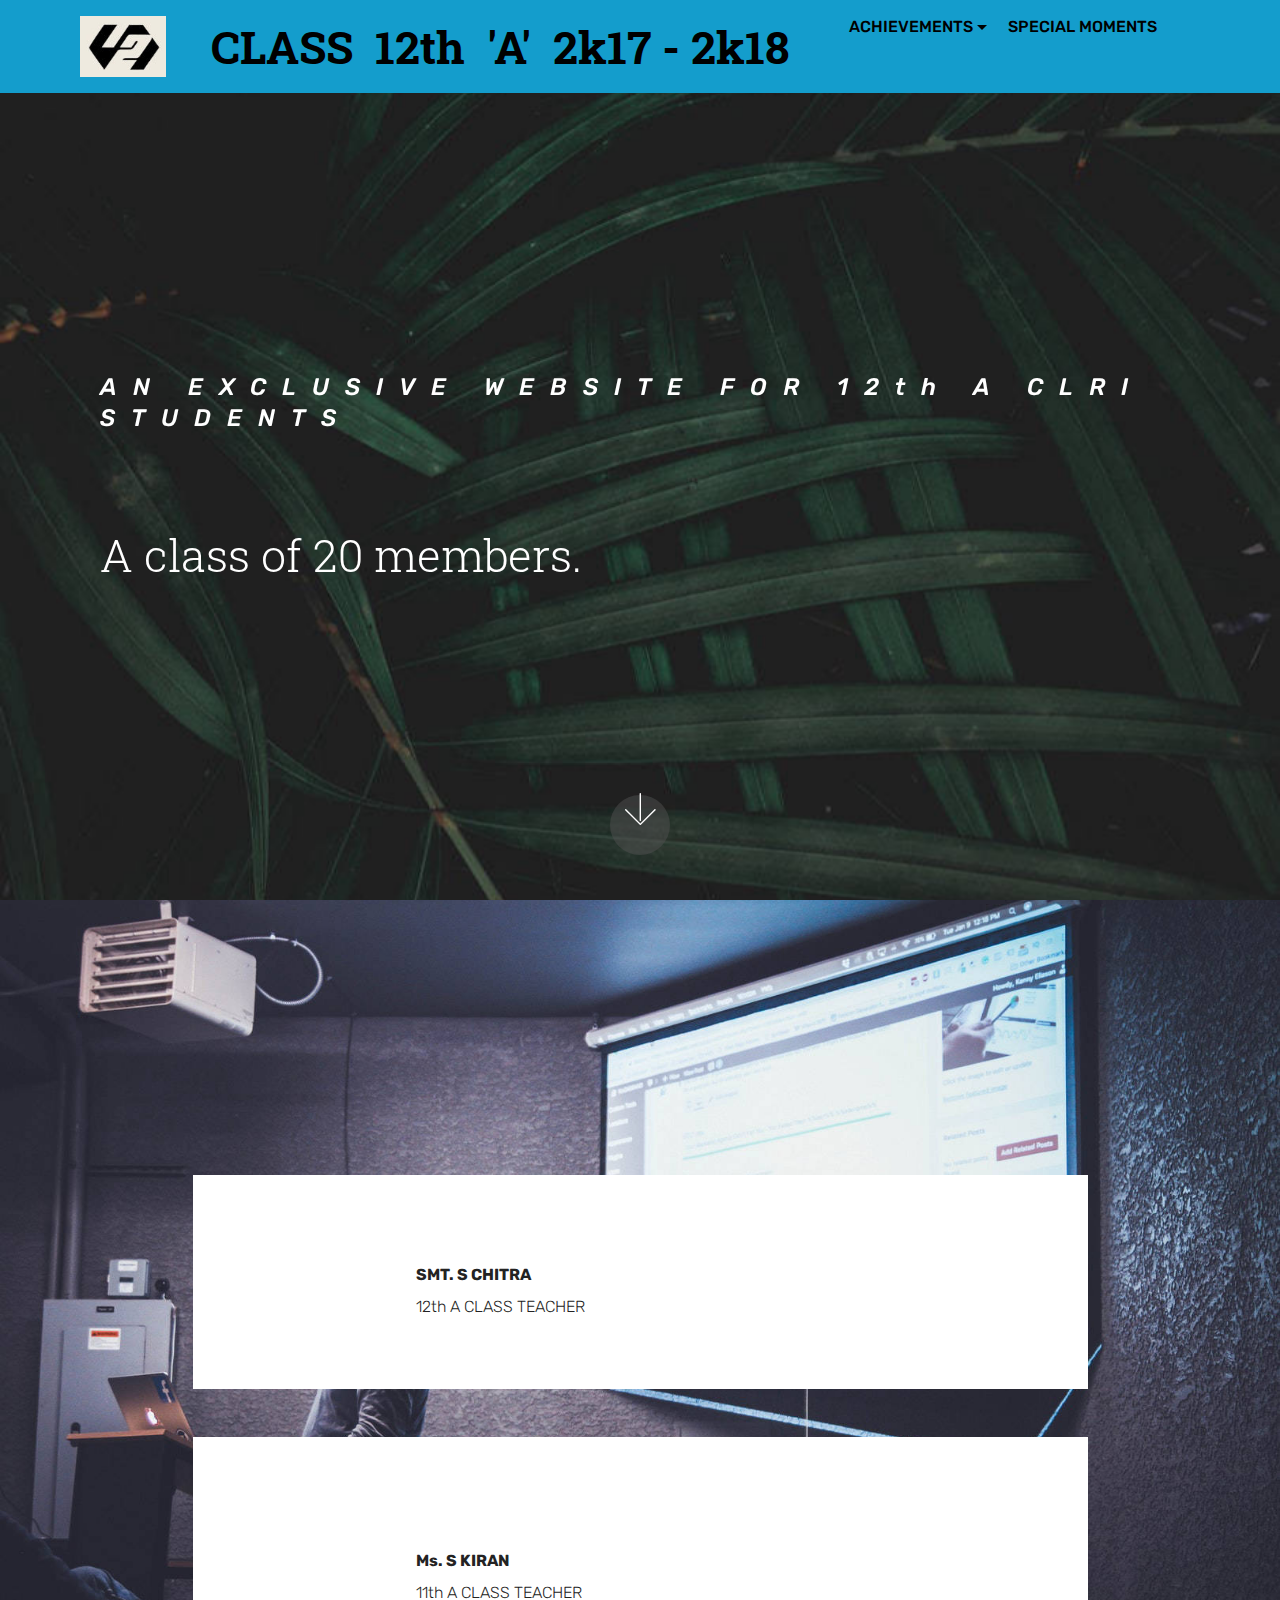
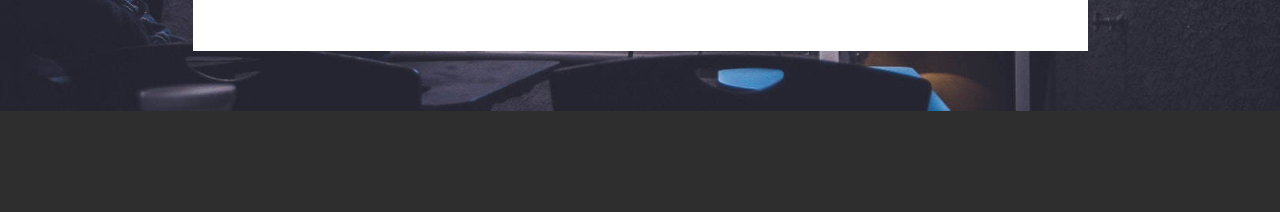
<file: index.html>
<!DOCTYPE html>
<html >
<head>
  <!-- Site made with Mobirise Website Builder v4.7.7, https://mobirise.com -->
  <meta charset="UTF-8">
  <meta http-equiv="X-UA-Compatible" content="IE=edge">
  <meta name="generator" content="Mobirise v4.7.7, mobirise.com">
  <meta name="viewport" content="width=device-width, initial-scale=1, minimum-scale=1">
  <link rel="shortcut icon" href="assets/images/38e996b8ca888048959b7003c4ac03d4-1-184x131.jpg" type="image/x-icon">
  <meta name="description" content="">
  <title>Home</title>
  <link rel="stylesheet" href="assets/web/assets/mobirise-icons/mobirise-icons.css">
  <link rel="stylesheet" href="assets/tether/tether.min.css">
  <link rel="stylesheet" href="assets/bootstrap/css/bootstrap.min.css">
  <link rel="stylesheet" href="assets/bootstrap/css/bootstrap-grid.min.css">
  <link rel="stylesheet" href="assets/bootstrap/css/bootstrap-reboot.min.css">
  <link rel="stylesheet" href="assets/socicon/css/styles.css">
  <link rel="stylesheet" href="assets/animatecss/animate.min.css">
  <link rel="stylesheet" href="assets/dropdown/css/style.css">
  <link rel="stylesheet" href="assets/theme/css/style.css">
  <link rel="stylesheet" href="assets/mobirise/css/mbr-additional.css" type="text/css">
  
  
  
</head>
<body>
  <section class="menu cid-qTHiDSFgvo" once="menu" id="menu2-7">

    

    <nav class="navbar navbar-expand beta-menu navbar-dropdown align-items-center navbar-fixed-top navbar-toggleable-sm">
        <button class="navbar-toggler navbar-toggler-right" type="button" data-toggle="collapse" data-target="#navbarSupportedContent" aria-controls="navbarSupportedContent" aria-expanded="false" aria-label="Toggle navigation">
            <div class="hamburger">
                <span></span>
                <span></span>
                <span></span>
                <span></span>
            </div>
        </button>
        <div class="menu-logo">
            <div class="navbar-brand">
                <span class="navbar-logo">
                    <a href="https://goo.gl/images/rCxAt7">
                        <img src="assets/images/38e996b8ca888048959b7003c4ac03d4-1-184x131.jpg" alt="Mobirise" title="" style="height: 3.8rem;">
                    </a>
                </span>
                <span class="navbar-caption-wrap"><a class="navbar-caption text-black display-1" href="index.html">&nbsp; &nbsp;CLASS &nbsp;12th &nbsp;'A' &nbsp;2k17 - 2k18</a></span>
            </div>
        </div>
        <div class="collapse navbar-collapse" id="navbarSupportedContent">
            <ul class="navbar-nav nav-dropdown nav-right" data-app-modern-menu="true"><li class="nav-item dropdown open">
                    <a class="nav-link link text-black dropdown-toggle display-4" href="#top" data-toggle="dropdown-submenu" aria-expanded="true" target="_blank">ACHIEVEMENTS</a><div class="dropdown-menu"><a class="text-black dropdown-item display-4" href="page1.html" aria-expanded="false" target="_blank">non-scholastic</a><a class="text-black dropdown-item display-4" href="https://mobirise.com">scholastic</a></div>
                </li><li class="nav-item"><a class="nav-link link text-black display-4" href="page2.html" aria-expanded="false" target="_blank">SPECIAL MOMENTS</a></li>
                <li class="nav-item">
                    <a class="nav-link link text-black display-4" href="https://mobirise.com">&nbsp; &nbsp; &nbsp; &nbsp; &nbsp; &nbsp; &nbsp; &nbsp; &nbsp; &nbsp; &nbsp; &nbsp; &nbsp; &nbsp; &nbsp; &nbsp; &nbsp; &nbsp;</a>
                </li></ul>
            
        </div>
    </nav>
</section>

<section class="engine"><a href="https://mobirise.me/h">create a web page for free</a></section><section class="header11 cid-qTHnqOhyal mbr-fullscreen mbr-parallax-background" id="header11-a">

    <!-- Block parameters controls (Blue "Gear" panel) -->
    
    <!-- End block parameters -->

    
    <div class="container align-left">
        <div class="media-container-column mbr-white col-md-12">
            <h3 class="mbr-section-subtitle py-3 mbr-fonts-style display-5"><br><br>AN EXCLUSIVE WEBSITE FOR 12th A CLRI STUDENTS</h3>
            <h1 class="mbr-section-title py-3 mbr-fonts-style display-1"><br>A class of 20 members.</h1>
            
            
        </div>
    </div>

    <div class="mbr-arrow hidden-sm-down" aria-hidden="true">
        <a href="#next">
            <i class="mbri-down mbr-iconfont"></i>
        </a>
    </div>
</section>

<section class="testimonials4 cid-qTHqm8ud2b" id="testimonials4-b">

  

  
  <div class="container">
    <h2 class="pb-3 mbr-fonts-style mbr-white align-center display-2"><br>OUR CLASS TEACHERS</h2>
    <h3 class="mbr-section-subtitle mbr-light pb-3 mbr-fonts-style mbr-white align-center display-5">for the academic session 2016-2018</h3>
    <div class="col-md-10 testimonials-container"> 
      

      
    <div class="testimonials-item">
        <div class="user row">
          <div class="col-lg-3 col-md-4">
            <div class="user_image">
              <img src="assets/images/samsun-376-300x497.jpg" alt="" title="">
            </div>
          </div>
          <div class="testimonials-caption col-lg-9 col-md-8">
            <div class="user_text ">
              <p class="mbr-fonts-style  display-7"><em>Teaches chemistry.</em></p>
            </div>
            <div class="user_name mbr-bold mbr-fonts-style align-left pt-3 display-7">SMT. S CHITRA</div>
            <div class="user_desk mbr-light mbr-fonts-style align-left pt-2 display-7">12th A CLASS TEACHER</div>
          </div>
        </div>
      </div><div class="testimonials-item">
        <div class="user row">
          <div class="col-lg-3 col-md-4">
            <div class="user_image">
              <img src="assets/images/29570373-10211104632714413-1499730811763603548-n-300x300.jpg" alt="" title="">
            </div>
          </div>
          <div class="testimonials-caption col-lg-9 col-md-8">
            <div class="user_text">
              <p class="mbr-fonts-style  display-7"><em>Super cool computer science teacher and narrates real life stories which makes the students more motivated towards the goal</em></p>
            </div>
            <div class="user_name mbr-bold mbr-fonts-style align-left pt-3 display-7">Ms. S KIRAN</div>
            <div class="user_desk mbr-light mbr-fonts-style align-left pt-2 display-7">11th A CLASS TEACHER</div>
          </div>
        </div>
      </div></div>
  </div>
</section>

<section once="" class="cid-qTHyKAQIp5" id="footer7-c">

    

    

    <div class="container">
        <div class="media-container-row align-center mbr-white">
            
            
            <div class="row row-copirayt">
                <p class="mbr-text mb-0 mbr-fonts-style mbr-white align-center display-7">
                    © Class 12 All Members - All Rights Reserved
                </p>
            </div>
        </div>
    </div>
</section>


  <script src="assets/web/assets/jquery/jquery.min.js"></script>
  <script src="assets/popper/popper.min.js"></script>
  <script src="assets/tether/tether.min.js"></script>
  <script src="assets/bootstrap/js/bootstrap.min.js"></script>
  <script src="assets/smoothscroll/smooth-scroll.js"></script>
  <script src="assets/touchswipe/jquery.touch-swipe.min.js"></script>
  <script src="assets/viewportchecker/jquery.viewportchecker.js"></script>
  <script src="assets/parallax/jarallax.min.js"></script>
  <script src="assets/dropdown/js/script.min.js"></script>
  <script src="assets/theme/js/script.js"></script>
  
  
  <input name="animation" type="hidden">
  </body>
</html>
</file>
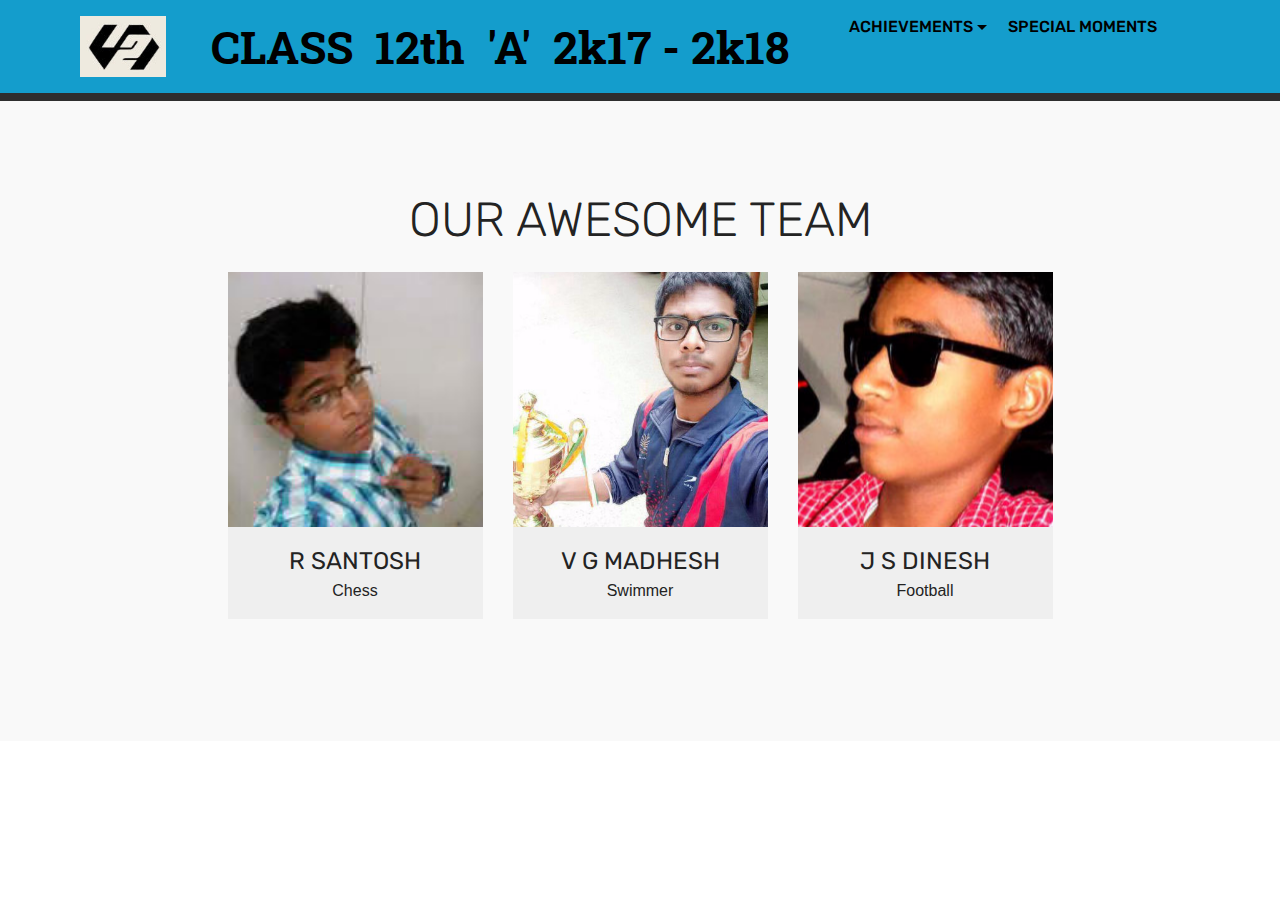
<file: page1.html>
<!DOCTYPE html>
<html >
<head>
  <!-- Site made with Mobirise Website Builder v4.7.7, https://mobirise.com -->
  <meta charset="UTF-8">
  <meta http-equiv="X-UA-Compatible" content="IE=edge">
  <meta name="generator" content="Mobirise v4.7.7, mobirise.com">
  <meta name="viewport" content="width=device-width, initial-scale=1, minimum-scale=1">
  <link rel="shortcut icon" href="assets/images/38e996b8ca888048959b7003c4ac03d4-1-184x131.jpg" type="image/x-icon">
  <meta name="description" content="Website Maker Description">
  <title>non scholastic</title>
  <link rel="stylesheet" href="assets/web/assets/mobirise-icons/mobirise-icons.css">
  <link rel="stylesheet" href="assets/tether/tether.min.css">
  <link rel="stylesheet" href="assets/bootstrap/css/bootstrap.min.css">
  <link rel="stylesheet" href="assets/bootstrap/css/bootstrap-grid.min.css">
  <link rel="stylesheet" href="assets/bootstrap/css/bootstrap-reboot.min.css">
  <link rel="stylesheet" href="assets/socicon/css/styles.css">
  <link rel="stylesheet" href="assets/animatecss/animate.min.css">
  <link rel="stylesheet" href="assets/dropdown/css/style.css">
  <link rel="stylesheet" href="assets/theme/css/style.css">
  <link rel="stylesheet" href="assets/mobirise/css/mbr-additional.css" type="text/css">
  
  
  
</head>
<body>
  <section class="menu cid-qTHiDSFgvo" once="menu" id="menu2-e">

    

    <nav class="navbar navbar-expand beta-menu navbar-dropdown align-items-center navbar-fixed-top navbar-toggleable-sm">
        <button class="navbar-toggler navbar-toggler-right" type="button" data-toggle="collapse" data-target="#navbarSupportedContent" aria-controls="navbarSupportedContent" aria-expanded="false" aria-label="Toggle navigation">
            <div class="hamburger">
                <span></span>
                <span></span>
                <span></span>
                <span></span>
            </div>
        </button>
        <div class="menu-logo">
            <div class="navbar-brand">
                <span class="navbar-logo">
                    <a href="https://goo.gl/images/rCxAt7">
                        <img src="assets/images/38e996b8ca888048959b7003c4ac03d4-1-184x131.jpg" alt="Mobirise" title="" style="height: 3.8rem;">
                    </a>
                </span>
                <span class="navbar-caption-wrap"><a class="navbar-caption text-black display-1" href="index.html">&nbsp; &nbsp;CLASS &nbsp;12th &nbsp;'A' &nbsp;2k17 - 2k18</a></span>
            </div>
        </div>
        <div class="collapse navbar-collapse" id="navbarSupportedContent">
            <ul class="navbar-nav nav-dropdown nav-right" data-app-modern-menu="true"><li class="nav-item dropdown open">
                    <a class="nav-link link text-black dropdown-toggle display-4" href="#top" data-toggle="dropdown-submenu" aria-expanded="true" target="_blank">ACHIEVEMENTS</a><div class="dropdown-menu"><a class="text-black dropdown-item display-4" href="page1.html" aria-expanded="false" target="_blank">non-scholastic</a><a class="text-black dropdown-item display-4" href="https://mobirise.com">scholastic</a></div>
                </li><li class="nav-item"><a class="nav-link link text-black display-4" href="page2.html" aria-expanded="false" target="_blank">SPECIAL MOMENTS</a></li>
                <li class="nav-item">
                    <a class="nav-link link text-black display-4" href="https://mobirise.com">&nbsp; &nbsp; &nbsp; &nbsp; &nbsp; &nbsp; &nbsp; &nbsp; &nbsp; &nbsp; &nbsp; &nbsp; &nbsp; &nbsp; &nbsp; &nbsp; &nbsp; &nbsp;</a>
                </li></ul>
            
        </div>
    </nav>
</section>

<section class="engine"><a href="https://mobirise.me/a">Mobirise alternative</a></section><section once="" class="cid-qTHyKAQIp5" id="footer7-f">

    

    

    <div class="container">
        <div class="media-container-row align-center mbr-white">
            
            
            <div class="row row-copirayt">
                <p class="mbr-text mb-0 mbr-fonts-style mbr-white align-center display-7">
                    © Class 12 All Members - All Rights Reserved
                </p>
            </div>
        </div>
    </div>
</section>

<section class="features16 cid-qTHDsxmiAB" id="features16-i">
    
    
    
    <div class="container align-center">
        <h2 class="pb-3 mbr-fonts-style mbr-section-title display-2">
            OUR AWESOME TEAM
        </h2>
        
        <div class="row media-row">
            
        <div class="team-item col-lg-3 col-md-6">
                <div class="item-image">
                    <img src="assets/images/16114729-1827960390786415-4428879543083050861-n-160x160.jpg" alt="" title="">
                </div>
                <div class="item-caption py-3">
                    <div class="item-name px-2">
                        <p class="mbr-fonts-style display-5">R SANTOSH</p>
                    </div>
                    <div class="item-role px-2">
                        <p>Chess</p>
                    </div>
                    
                </div>
            </div><div class="team-item col-lg-3 col-md-6">
                <div class="item-image">
                    <img src="assets/images/pp-1-510x510.jpg" alt="" title="">
                </div>
                <div class="item-caption py-3">
                    <div class="item-name px-2">
                        <p class="mbr-fonts-style display-5">V G MADHESH</p>
                    </div>
                    <div class="item-role px-2">
                        <p>Swimmer</p>
                    </div>
                    
                </div>
            </div><div class="team-item col-lg-3 col-md-6">
                <div class="item-image">
                    <img src="assets/images/10259929-1424881047761738-5223278056767498225-n-2-510x771.jpg" alt="" title="">
                </div>
                <div class="item-caption py-3">
                    <div class="item-name px-2">
                        <p class="mbr-fonts-style display-5">J S DINESH</p>
                    </div>
                    <div class="item-role px-2">
                        <p>Football</p>
                    </div>
                    
                </div>
            </div></div>    
    </div>
</section>


  <script src="assets/web/assets/jquery/jquery.min.js"></script>
  <script src="assets/popper/popper.min.js"></script>
  <script src="assets/tether/tether.min.js"></script>
  <script src="assets/bootstrap/js/bootstrap.min.js"></script>
  <script src="assets/smoothscroll/smooth-scroll.js"></script>
  <script src="assets/touchswipe/jquery.touch-swipe.min.js"></script>
  <script src="assets/viewportchecker/jquery.viewportchecker.js"></script>
  <script src="assets/dropdown/js/script.min.js"></script>
  <script src="assets/theme/js/script.js"></script>
  
  
  <input name="animation" type="hidden">
  </body>
</html>
</file>
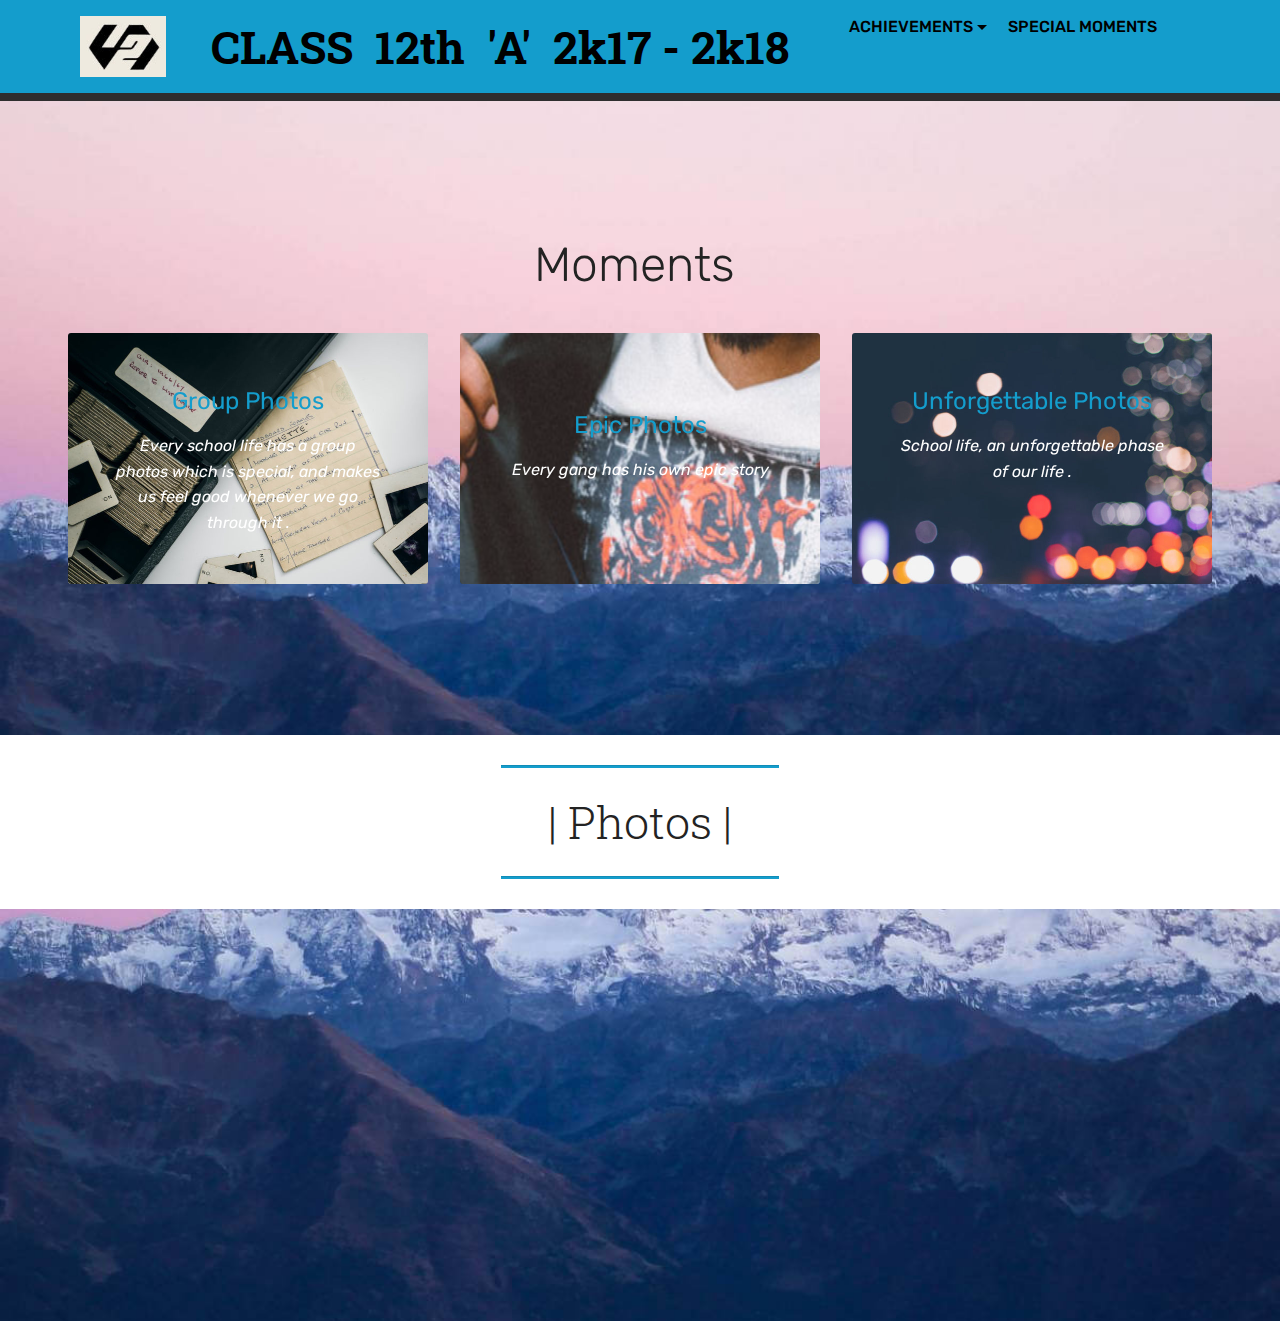
<file: page2.html>
<!DOCTYPE html>
<html >
<head>
  <!-- Site made with Mobirise Website Builder v4.7.7, https://mobirise.com -->
  <meta charset="UTF-8">
  <meta http-equiv="X-UA-Compatible" content="IE=edge">
  <meta name="generator" content="Mobirise v4.7.7, mobirise.com">
  <meta name="viewport" content="width=device-width, initial-scale=1, minimum-scale=1">
  <link rel="shortcut icon" href="assets/images/38e996b8ca888048959b7003c4ac03d4-1-184x131.jpg" type="image/x-icon">
  <meta name="description" content="Website Builder Description">
  <title>moments</title>
  <link rel="stylesheet" href="assets/web/assets/mobirise-icons/mobirise-icons.css">
  <link rel="stylesheet" href="assets/tether/tether.min.css">
  <link rel="stylesheet" href="assets/bootstrap/css/bootstrap.min.css">
  <link rel="stylesheet" href="assets/bootstrap/css/bootstrap-grid.min.css">
  <link rel="stylesheet" href="assets/bootstrap/css/bootstrap-reboot.min.css">
  <link rel="stylesheet" href="assets/socicon/css/styles.css">
  <link rel="stylesheet" href="assets/animatecss/animate.min.css">
  <link rel="stylesheet" href="assets/dropdown/css/style.css">
  <link rel="stylesheet" href="assets/theme/css/style.css">
  <link rel="stylesheet" href="assets/mobirise/css/mbr-additional.css" type="text/css">
  
  
  
</head>
<body>
  <section class="menu cid-qTHiDSFgvo" once="menu" id="menu2-j">

    

    <nav class="navbar navbar-expand beta-menu navbar-dropdown align-items-center navbar-fixed-top navbar-toggleable-sm">
        <button class="navbar-toggler navbar-toggler-right" type="button" data-toggle="collapse" data-target="#navbarSupportedContent" aria-controls="navbarSupportedContent" aria-expanded="false" aria-label="Toggle navigation">
            <div class="hamburger">
                <span></span>
                <span></span>
                <span></span>
                <span></span>
            </div>
        </button>
        <div class="menu-logo">
            <div class="navbar-brand">
                <span class="navbar-logo">
                    <a href="https://goo.gl/images/rCxAt7">
                        <img src="assets/images/38e996b8ca888048959b7003c4ac03d4-1-184x131.jpg" alt="Mobirise" title="" style="height: 3.8rem;">
                    </a>
                </span>
                <span class="navbar-caption-wrap"><a class="navbar-caption text-black display-1" href="index.html">&nbsp; &nbsp;CLASS &nbsp;12th &nbsp;'A' &nbsp;2k17 - 2k18</a></span>
            </div>
        </div>
        <div class="collapse navbar-collapse" id="navbarSupportedContent">
            <ul class="navbar-nav nav-dropdown nav-right" data-app-modern-menu="true"><li class="nav-item dropdown open">
                    <a class="nav-link link text-black dropdown-toggle display-4" href="#top" data-toggle="dropdown-submenu" aria-expanded="true" target="_blank">ACHIEVEMENTS</a><div class="dropdown-menu"><a class="text-black dropdown-item display-4" href="page1.html" aria-expanded="false" target="_blank">non-scholastic</a><a class="text-black dropdown-item display-4" href="https://mobirise.com">scholastic</a></div>
                </li><li class="nav-item"><a class="nav-link link text-black display-4" href="page2.html" aria-expanded="false" target="_blank">SPECIAL MOMENTS</a></li>
                <li class="nav-item">
                    <a class="nav-link link text-black display-4" href="https://mobirise.com">&nbsp; &nbsp; &nbsp; &nbsp; &nbsp; &nbsp; &nbsp; &nbsp; &nbsp; &nbsp; &nbsp; &nbsp; &nbsp; &nbsp; &nbsp; &nbsp; &nbsp; &nbsp;</a>
                </li></ul>
            
        </div>
    </nav>
</section>

<section class="engine"><a href="https://mobirise.me/h">create a web page for free</a></section><section once="" class="cid-qTHyKAQIp5" id="footer7-k">

    

    

    <div class="container">
        <div class="media-container-row align-center mbr-white">
            
            
            <div class="row row-copirayt">
                <p class="mbr-text mb-0 mbr-fonts-style mbr-white align-center display-7">
                    © Class 12 All Members - All Rights Reserved
                </p>
            </div>
        </div>
    </div>
</section>

<section class="features13 cid-qTHIOo4J73 mbr-parallax-background" id="features13-m">

    

    
    <div class="container">
        <h2 class="mbr-section-title pb-3 mbr-fonts-style display-2">Moments&nbsp;</h2>

        <div class="media-container-row container">
            <div class="card col-12 col-md-6 p-5 m-3 align-center col-lg-4">
                <div class="card-img">
                    <img src="assets/images/mbr-1200x801.jpg" alt="Mobirise" title="">
                </div>
                <h4 class="card-title py-2 mbr-fonts-style display-5"><a href="page3.html">Group Photos</a></h4>
                <p class="mbr-text mbr-fonts-style display-7"><em>Every school life has a group photos which is special, and makes us feel good whenever we go through it .</em></p>
            </div>
            <div class="card col-12 col-md-6 p-5 m-3 align-center col-lg-4">
                <div class="card-img">
                    <img src="assets/images/mbr-2-1200x800.jpg" alt="Mobirise" title="">
                </div>
                <h4 class="card-title py-2 mbr-fonts-style display-5"><br><a href="page4.html">Epic Photos</a></h4>
                <p class="mbr-text mbr-fonts-style display-7"><em>Every gang has his own epic story .</em></p>
            </div>
            <div class="card col-12 col-md-6 p-5 m-3 align-center col-lg-4">
                <div class="card-img">
                    <img src="assets/images/mbr-3-1200x800.jpg" alt="Mobirise" title="">
                </div>
                <h4 class="card-title py-2 mbr-fonts-style display-5"><a href="page5.html">Unforgettable Photos</a></h4>
                <p class="mbr-text mbr-fonts-style display-7"><em>School life, an unforgettable phase of our life .</em></p>
            </div>    
        </div>
</div></section>

<section class="mbr-section article content9 cid-qTIykn1d2o" id="content9-1j">
    
     

    <div class="container">
        <div class="inner-container" style="width: 100%;">
            <hr class="line" style="width: 25%;">
            <div class="section-text align-center mbr-fonts-style display-1">| Photos |</div>
            <hr class="line" style="width: 25%;">
        </div>
        </div>
</section>

<section class="features13 cid-qTIhKdSaPG mbr-parallax-background" id="features13-1c">

    

    
    <div class="container">
        

        <div class="media-container-row container">
            <div class="card col-12 col-md-6 p-5 m-3 align-center col-lg-4">
                <div class="card-img">
                    <img src="assets/images/mbr-5-1200x800.jpg" alt="Mobirise" title="">
                </div>
                <h4 class="card-title py-2 mbr-fonts-style display-5"><a href="page7.html">Farewell</a></h4>
                <p class="mbr-text mbr-fonts-style display-7"><em>The moment no one wants to forget in his / her life .</em></p>
            </div>
            <div class="card col-12 col-md-6 p-5 m-3 align-center col-lg-4">
                <div class="card-img">
                    <img src="assets/images/jumbotron2.jpg" alt="Mobirise">
                </div>
                <h4 class="card-title py-2 mbr-fonts-style display-5">Teachers Day</h4>
                <p class="mbr-text mbr-fonts-style display-7">A miserable day .</p>
            </div>
            <div class="card col-12 col-md-6 p-5 m-3 align-center col-lg-4">
                <div class="card-img">
                    <img src="assets/images/mbr-1200x795.jpg" alt="Mobirise" title="">
                </div>
                <h4 class="card-title py-2 mbr-fonts-style display-5"><a href="page8.html">Science Day</a></h4>
                <p class="mbr-text mbr-fonts-style display-7"><em>Just for a day .</em></p>
            </div>    
        </div>
</div></section>


  <script src="assets/web/assets/jquery/jquery.min.js"></script>
  <script src="assets/popper/popper.min.js"></script>
  <script src="assets/tether/tether.min.js"></script>
  <script src="assets/bootstrap/js/bootstrap.min.js"></script>
  <script src="assets/smoothscroll/smooth-scroll.js"></script>
  <script src="assets/touchswipe/jquery.touch-swipe.min.js"></script>
  <script src="assets/viewportchecker/jquery.viewportchecker.js"></script>
  <script src="assets/parallax/jarallax.min.js"></script>
  <script src="assets/dropdown/js/script.min.js"></script>
  <script src="assets/theme/js/script.js"></script>
  
  
  <input name="animation" type="hidden">
  </body>
</html>
</file>
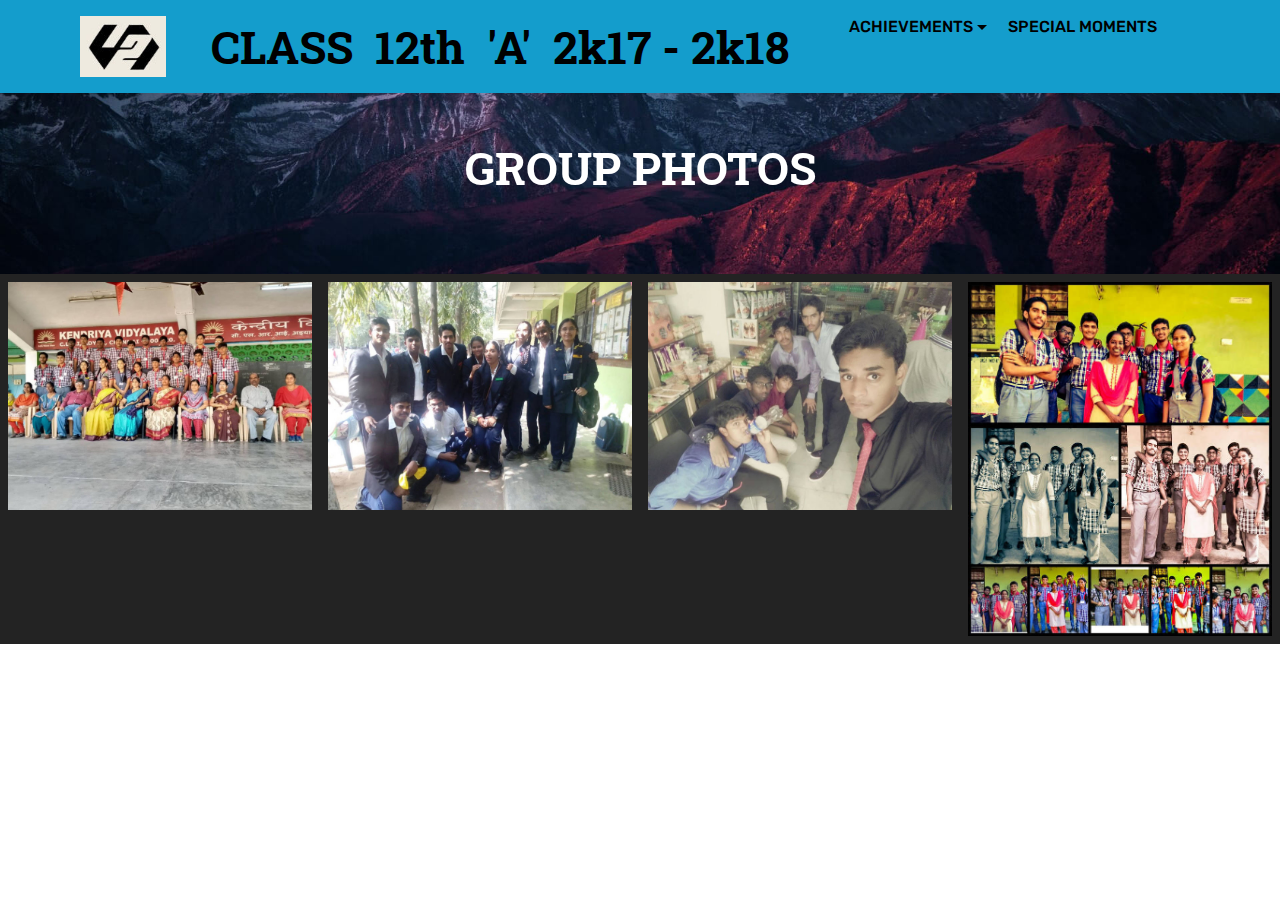
<file: page3.html>
<!DOCTYPE html>
<html >
<head>
  <!-- Site made with Mobirise Website Builder v4.7.7, https://mobirise.com -->
  <meta charset="UTF-8">
  <meta http-equiv="X-UA-Compatible" content="IE=edge">
  <meta name="generator" content="Mobirise v4.7.7, mobirise.com">
  <meta name="viewport" content="width=device-width, initial-scale=1, minimum-scale=1">
  <link rel="shortcut icon" href="assets/images/38e996b8ca888048959b7003c4ac03d4-1-184x131.jpg" type="image/x-icon">
  <meta name="description" content="Web Maker Description">
  <title>Group photo</title>
  <link rel="stylesheet" href="assets/web/assets/mobirise-icons/mobirise-icons.css">
  <link rel="stylesheet" href="assets/tether/tether.min.css">
  <link rel="stylesheet" href="assets/bootstrap/css/bootstrap.min.css">
  <link rel="stylesheet" href="assets/bootstrap/css/bootstrap-grid.min.css">
  <link rel="stylesheet" href="assets/bootstrap/css/bootstrap-reboot.min.css">
  <link rel="stylesheet" href="assets/dropdown/css/style.css">
  <link rel="stylesheet" href="assets/animatecss/animate.min.css">
  <link rel="stylesheet" href="assets/theme/css/style.css">
  <link rel="stylesheet" href="assets/gallery/style.css">
  <link rel="stylesheet" href="assets/mobirise/css/mbr-additional.css" type="text/css">
  
  
  
</head>
<body>
  <section class="menu cid-qTHiDSFgvo" once="menu" id="menu2-o">

    

    <nav class="navbar navbar-expand beta-menu navbar-dropdown align-items-center navbar-fixed-top navbar-toggleable-sm">
        <button class="navbar-toggler navbar-toggler-right" type="button" data-toggle="collapse" data-target="#navbarSupportedContent" aria-controls="navbarSupportedContent" aria-expanded="false" aria-label="Toggle navigation">
            <div class="hamburger">
                <span></span>
                <span></span>
                <span></span>
                <span></span>
            </div>
        </button>
        <div class="menu-logo">
            <div class="navbar-brand">
                <span class="navbar-logo">
                    <a href="https://goo.gl/images/rCxAt7">
                        <img src="assets/images/38e996b8ca888048959b7003c4ac03d4-1-184x131.jpg" alt="Mobirise" title="" style="height: 3.8rem;">
                    </a>
                </span>
                <span class="navbar-caption-wrap"><a class="navbar-caption text-black display-1" href="index.html">&nbsp; &nbsp;CLASS &nbsp;12th &nbsp;'A' &nbsp;2k17 - 2k18</a></span>
            </div>
        </div>
        <div class="collapse navbar-collapse" id="navbarSupportedContent">
            <ul class="navbar-nav nav-dropdown nav-right" data-app-modern-menu="true"><li class="nav-item dropdown open">
                    <a class="nav-link link text-black dropdown-toggle display-4" href="#top" data-toggle="dropdown-submenu" aria-expanded="true" target="_blank">ACHIEVEMENTS</a><div class="dropdown-menu"><a class="text-black dropdown-item display-4" href="page1.html" aria-expanded="false" target="_blank">non-scholastic</a><a class="text-black dropdown-item display-4" href="https://mobirise.com">scholastic</a></div>
                </li><li class="nav-item"><a class="nav-link link text-black display-4" href="page2.html" aria-expanded="false" target="_blank">SPECIAL MOMENTS</a></li>
                <li class="nav-item">
                    <a class="nav-link link text-black display-4" href="https://mobirise.com">&nbsp; &nbsp; &nbsp; &nbsp; &nbsp; &nbsp; &nbsp; &nbsp; &nbsp; &nbsp; &nbsp; &nbsp; &nbsp; &nbsp; &nbsp; &nbsp; &nbsp; &nbsp;</a>
                </li></ul>
            
        </div>
    </nav>
</section>

<section class="engine"><a href="https://mobirise.me/w">free html5 templates</a></section><section once="" class="cid-qTHMWJOi0p" id="footer6-q">

    

    

    <div class="container">
        <div class="media-container-row align-center mbr-white">
            <div class="col-12">
                <p class="mbr-text mb-0 mbr-fonts-style display-7">
                    © Class 12 All Members - All Rights Reserved
                </p>
            </div>
        </div>
    </div>
</section>

<section class="mbr-section content5 cid-qTHOII0N7t mbr-parallax-background" id="content5-u">

    

    

    <div class="container">
        <div class="media-container-row">
            <div class="title col-12 col-md-8">
                <h2 class="align-center mbr-bold mbr-white pb-3 mbr-fonts-style display-1">GROUP PHOTOS</h2>
                
                
                
            </div>
        </div>
    </div>
</section>

<section class="mbr-gallery mbr-slider-carousel cid-qTHPdPQZbw" id="gallery3-v">

    

    <div>
        <div><!-- Filter --><!-- Gallery --><div class="mbr-gallery-row"><div class="mbr-gallery-layout-default"><div><div><div class="mbr-gallery-item mbr-gallery-item--p1" data-video-url="false" data-tags="Awesome"><div href="#lb-gallery3-v" data-slide-to="0" data-toggle="modal"><img src="assets/images/samsun-279-1072x804-800x600.jpg" alt="" title=""><span class="icon-focus"></span></div></div><div class="mbr-gallery-item mbr-gallery-item--p1" data-video-url="false" data-tags="Responsive"><div href="#lb-gallery3-v" data-slide-to="1" data-toggle="modal"><img src="assets/images/samsun-081-1007x755-800x600.jpg" alt="" title=""><span class="icon-focus"></span></div></div><div class="mbr-gallery-item mbr-gallery-item--p1" data-video-url="false" data-tags="Creative"><div href="#lb-gallery3-v" data-slide-to="2" data-toggle="modal"><img src="assets/images/samsun-039-1007x755-800x600.jpg" alt="" title=""><span class="icon-focus"></span></div></div><div class="mbr-gallery-item mbr-gallery-item--p1" data-video-url="false" data-tags="Animated"><div href="#lb-gallery3-v" data-slide-to="3" data-toggle="modal"><img src="assets/images/samsun-658-649x755-649x755.jpg" alt="" title=""><span class="icon-focus"></span></div></div></div></div><div class="clearfix"></div></div></div><!-- Lightbox --><div data-app-prevent-settings="" class="mbr-slider modal fade carousel slide" tabindex="-1" data-keyboard="true" data-interval="false" id="lb-gallery3-v"><div class="modal-dialog"><div class="modal-content"><div class="modal-body"><div class="carousel-inner"><div class="carousel-item"><img src="assets/images/samsun-279-1072x804.jpg" alt="" title=""></div><div class="carousel-item"><img src="assets/images/samsun-081-1007x755.jpg" alt="" title=""></div><div class="carousel-item"><img src="assets/images/samsun-039-1007x755.jpg" alt="" title=""></div><div class="carousel-item active"><img src="assets/images/samsun-658-649x755.jpg" alt="" title=""></div></div><a class="carousel-control carousel-control-prev" role="button" data-slide="prev" href="#lb-gallery3-v"><span class="mbri-left mbr-iconfont" aria-hidden="true"></span><span class="sr-only">Previous</span></a><a class="carousel-control carousel-control-next" role="button" data-slide="next" href="#lb-gallery3-v"><span class="mbri-right mbr-iconfont" aria-hidden="true"></span><span class="sr-only">Next</span></a><a class="close" href="#" role="button" data-dismiss="modal"><span class="sr-only">Close</span></a></div></div></div></div></div>
    </div>

</section>


  <script src="assets/web/assets/jquery/jquery.min.js"></script>
  <script src="assets/popper/popper.min.js"></script>
  <script src="assets/tether/tether.min.js"></script>
  <script src="assets/bootstrap/js/bootstrap.min.js"></script>
  <script src="assets/smoothscroll/smooth-scroll.js"></script>
  <script src="assets/dropdown/js/script.min.js"></script>
  <script src="assets/touchswipe/jquery.touch-swipe.min.js"></script>
  <script src="assets/vimeoplayer/jquery.mb.vimeo_player.js"></script>
  <script src="assets/parallax/jarallax.min.js"></script>
  <script src="assets/masonry/masonry.pkgd.min.js"></script>
  <script src="assets/imagesloaded/imagesloaded.pkgd.min.js"></script>
  <script src="assets/bootstrapcarouselswipe/bootstrap-carousel-swipe.js"></script>
  <script src="assets/viewportchecker/jquery.viewportchecker.js"></script>
  <script src="assets/theme/js/script.js"></script>
  <script src="assets/gallery/player.min.js"></script>
  <script src="assets/gallery/script.js"></script>
  <script src="assets/slidervideo/script.js"></script>
  
  
  <input name="animation" type="hidden">
  </body>
</html>
</file>
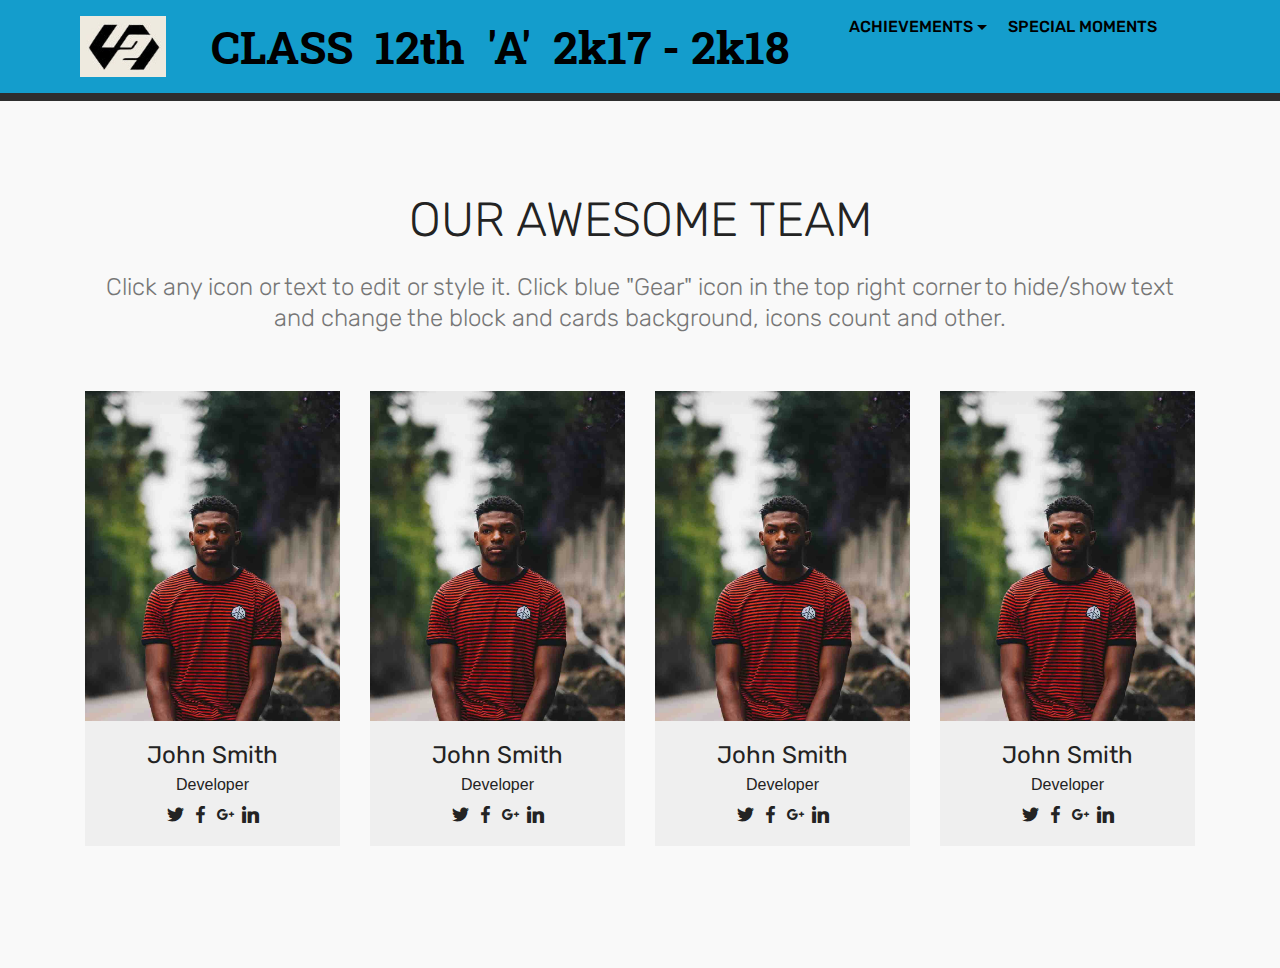
<file: page6.html>
<!DOCTYPE html>
<html >
<head>
  <!-- Site made with Mobirise Website Builder v4.7.7, https://mobirise.com -->
  <meta charset="UTF-8">
  <meta http-equiv="X-UA-Compatible" content="IE=edge">
  <meta name="generator" content="Mobirise v4.7.7, mobirise.com">
  <meta name="viewport" content="width=device-width, initial-scale=1, minimum-scale=1">
  <link rel="shortcut icon" href="assets/images/38e996b8ca888048959b7003c4ac03d4-1-184x131.jpg" type="image/x-icon">
  <meta name="description" content="Website Builder Description">
  <title>scholastics</title>
  <link rel="stylesheet" href="assets/web/assets/mobirise-icons/mobirise-icons.css">
  <link rel="stylesheet" href="assets/tether/tether.min.css">
  <link rel="stylesheet" href="assets/bootstrap/css/bootstrap.min.css">
  <link rel="stylesheet" href="assets/bootstrap/css/bootstrap-grid.min.css">
  <link rel="stylesheet" href="assets/bootstrap/css/bootstrap-reboot.min.css">
  <link rel="stylesheet" href="assets/socicon/css/styles.css">
  <link rel="stylesheet" href="assets/animatecss/animate.min.css">
  <link rel="stylesheet" href="assets/dropdown/css/style.css">
  <link rel="stylesheet" href="assets/theme/css/style.css">
  <link rel="stylesheet" href="assets/mobirise/css/mbr-additional.css" type="text/css">
  
  
  
</head>
<body>
  <section class="menu cid-qTHiDSFgvo" once="menu" id="menu2-18">

    

    <nav class="navbar navbar-expand beta-menu navbar-dropdown align-items-center navbar-fixed-top navbar-toggleable-sm">
        <button class="navbar-toggler navbar-toggler-right" type="button" data-toggle="collapse" data-target="#navbarSupportedContent" aria-controls="navbarSupportedContent" aria-expanded="false" aria-label="Toggle navigation">
            <div class="hamburger">
                <span></span>
                <span></span>
                <span></span>
                <span></span>
            </div>
        </button>
        <div class="menu-logo">
            <div class="navbar-brand">
                <span class="navbar-logo">
                    <a href="https://goo.gl/images/rCxAt7">
                        <img src="assets/images/38e996b8ca888048959b7003c4ac03d4-1-184x131.jpg" alt="Mobirise" title="" style="height: 3.8rem;">
                    </a>
                </span>
                <span class="navbar-caption-wrap"><a class="navbar-caption text-black display-1" href="index.html">&nbsp; &nbsp;CLASS &nbsp;12th &nbsp;'A' &nbsp;2k17 - 2k18</a></span>
            </div>
        </div>
        <div class="collapse navbar-collapse" id="navbarSupportedContent">
            <ul class="navbar-nav nav-dropdown nav-right" data-app-modern-menu="true"><li class="nav-item dropdown open">
                    <a class="nav-link link text-black dropdown-toggle display-4" href="#top" data-toggle="dropdown-submenu" aria-expanded="true" target="_blank">ACHIEVEMENTS</a><div class="dropdown-menu"><a class="text-black dropdown-item display-4" href="page1.html" aria-expanded="false" target="_blank">non-scholastic</a><a class="text-black dropdown-item display-4" href="https://mobirise.com">scholastic</a></div>
                </li><li class="nav-item"><a class="nav-link link text-black display-4" href="page2.html" aria-expanded="false" target="_blank">SPECIAL MOMENTS</a></li>
                <li class="nav-item">
                    <a class="nav-link link text-black display-4" href="https://mobirise.com">&nbsp; &nbsp; &nbsp; &nbsp; &nbsp; &nbsp; &nbsp; &nbsp; &nbsp; &nbsp; &nbsp; &nbsp; &nbsp; &nbsp; &nbsp; &nbsp; &nbsp; &nbsp;</a>
                </li></ul>
            
        </div>
    </nav>
</section>

<section class="engine"><a href="https://mobirise.me/o">free one page web templates</a></section><section once="" class="cid-qTHyKAQIp5" id="footer7-19">

    

    

    <div class="container">
        <div class="media-container-row align-center mbr-white">
            
            
            <div class="row row-copirayt">
                <p class="mbr-text mb-0 mbr-fonts-style mbr-white align-center display-7">
                    © Class 12 All Members - All Rights Reserved
                </p>
            </div>
        </div>
    </div>
</section>

<section class="features16 cid-qTIgTUanwd" id="features16-1b">
    
    
    
    <div class="container align-center">
        <h2 class="pb-3 mbr-fonts-style mbr-section-title display-2">
            OUR AWESOME TEAM
        </h2>
        <h3 class="pb-5 mbr-section-subtitle mbr-fonts-style mbr-light display-5">
            Click any icon or text to edit or style it. Click blue "Gear" icon in the top right corner to hide/show text and change the block and cards background, icons count and other.
        </h3>
        <div class="row media-row">
            
        <div class="team-item col-lg-3 col-md-6">
                <div class="item-image">
                    <img src="assets/images/face6.jpg">
                </div>
                <div class="item-caption py-3">
                    <div class="item-name px-2">
                        <p class="mbr-fonts-style display-5">
                           John Smith
                        </p>
                    </div>
                    <div class="item-role px-2">
                        <p>Developer</p>
                    </div>
                    <div class="item-social pt-2">
                        <a href="https://twitter.com/mobirise" target="_blank">
                            <span class="p-1 socicon-twitter socicon mbr-iconfont mbr-iconfont-social"></span>
                        </a>
                        <a href="https://www.facebook.com/pages/Mobirise/1616226671953247" target="_blank">
                            <span class="p-1 socicon-facebook socicon mbr-iconfont mbr-iconfont-social"></span>
                        </a>
                        <a href="https://plus.google.com/u/0/+Mobirise" target="_blank">
                            <span class="p-1 socicon-googleplus socicon mbr-iconfont mbr-iconfont-social"></span>
                        </a>
                        <a href="https://www.linkedin.com/in/mobirise" target="_blank">
                            <span class="p-1 socicon-linkedin socicon mbr-iconfont mbr-iconfont-social"></span>
                        </a>
                        <a href="https://www.instagram.com/mobirise/" target="_blank">
                            
                        </a>
                        <a href="https://www.youtube.com/channel/UCt_tncVAetpK5JeM8L-8jyw" target="_blank">    
                            
                        </a>
                    </div>
                </div>
            </div><div class="team-item col-lg-3 col-md-6">
                <div class="item-image">
                    <img src="assets/images/face6.jpg">
                </div>
                <div class="item-caption py-3">
                    <div class="item-name px-2">
                        <p class="mbr-fonts-style display-5">
                           John Smith
                        </p>
                    </div>
                    <div class="item-role px-2">
                        <p>Developer</p>
                    </div>
                    <div class="item-social pt-2">
                        <a href="https://twitter.com/mobirise" target="_blank">
                            <span class="p-1 socicon-twitter socicon mbr-iconfont mbr-iconfont-social"></span>
                        </a>
                        <a href="https://www.facebook.com/pages/Mobirise/1616226671953247" target="_blank">
                            <span class="p-1 socicon-facebook socicon mbr-iconfont mbr-iconfont-social"></span>
                        </a>
                        <a href="https://plus.google.com/u/0/+Mobirise" target="_blank">
                            <span class="p-1 socicon-googleplus socicon mbr-iconfont mbr-iconfont-social"></span>
                        </a>
                        <a href="https://www.linkedin.com/in/mobirise" target="_blank">
                            <span class="p-1 socicon-linkedin socicon mbr-iconfont mbr-iconfont-social"></span>
                        </a>
                        <a href="https://www.instagram.com/mobirise/" target="_blank">
                            
                        </a>
                        <a href="https://www.youtube.com/channel/UCt_tncVAetpK5JeM8L-8jyw" target="_blank">    
                            
                        </a>
                    </div>
                </div>
            </div><div class="team-item col-lg-3 col-md-6">
                <div class="item-image">
                    <img src="assets/images/face6.jpg">
                </div>
                <div class="item-caption py-3">
                    <div class="item-name px-2">
                        <p class="mbr-fonts-style display-5">
                           John Smith
                        </p>
                    </div>
                    <div class="item-role px-2">
                        <p>Developer</p>
                    </div>
                    <div class="item-social pt-2">
                        <a href="https://twitter.com/mobirise" target="_blank">
                            <span class="p-1 socicon-twitter socicon mbr-iconfont mbr-iconfont-social"></span>
                        </a>
                        <a href="https://www.facebook.com/pages/Mobirise/1616226671953247" target="_blank">
                            <span class="p-1 socicon-facebook socicon mbr-iconfont mbr-iconfont-social"></span>
                        </a>
                        <a href="https://plus.google.com/u/0/+Mobirise" target="_blank">
                            <span class="p-1 socicon-googleplus socicon mbr-iconfont mbr-iconfont-social"></span>
                        </a>
                        <a href="https://www.linkedin.com/in/mobirise" target="_blank">
                            <span class="p-1 socicon-linkedin socicon mbr-iconfont mbr-iconfont-social"></span>
                        </a>
                        <a href="https://www.instagram.com/mobirise/" target="_blank">
                            
                        </a>
                        <a href="https://www.youtube.com/channel/UCt_tncVAetpK5JeM8L-8jyw" target="_blank">    
                            
                        </a>
                    </div>
                </div>
            </div><div class="team-item col-lg-3 col-md-6">
                <div class="item-image">
                    <img src="assets/images/face6.jpg">
                </div>
                <div class="item-caption py-3">
                    <div class="item-name px-2">
                        <p class="mbr-fonts-style display-5">
                           John Smith
                        </p>
                    </div>
                    <div class="item-role px-2">
                        <p>Developer</p>
                    </div>
                    <div class="item-social pt-2">
                        <a href="https://twitter.com/mobirise" target="_blank">
                            <span class="p-1 socicon-twitter socicon mbr-iconfont mbr-iconfont-social"></span>
                        </a>
                        <a href="https://www.facebook.com/pages/Mobirise/1616226671953247" target="_blank">
                            <span class="p-1 socicon-facebook socicon mbr-iconfont mbr-iconfont-social"></span>
                        </a>
                        <a href="https://plus.google.com/u/0/+Mobirise" target="_blank">
                            <span class="p-1 socicon-googleplus socicon mbr-iconfont mbr-iconfont-social"></span>
                        </a>
                        <a href="https://www.linkedin.com/in/mobirise" target="_blank">
                            <span class="p-1 socicon-linkedin socicon mbr-iconfont mbr-iconfont-social"></span>
                        </a>
                        <a href="https://www.instagram.com/mobirise/" target="_blank">
                            
                        </a>
                        <a href="https://www.youtube.com/channel/UCt_tncVAetpK5JeM8L-8jyw" target="_blank">    
                            
                        </a>
                    </div>
                </div>
            </div></div>    
    </div>
</section>


  <script src="assets/web/assets/jquery/jquery.min.js"></script>
  <script src="assets/popper/popper.min.js"></script>
  <script src="assets/tether/tether.min.js"></script>
  <script src="assets/bootstrap/js/bootstrap.min.js"></script>
  <script src="assets/smoothscroll/smooth-scroll.js"></script>
  <script src="assets/touchswipe/jquery.touch-swipe.min.js"></script>
  <script src="assets/viewportchecker/jquery.viewportchecker.js"></script>
  <script src="assets/dropdown/js/script.min.js"></script>
  <script src="assets/theme/js/script.js"></script>
  
  
  <input name="animation" type="hidden">
  </body>
</html>
</file>
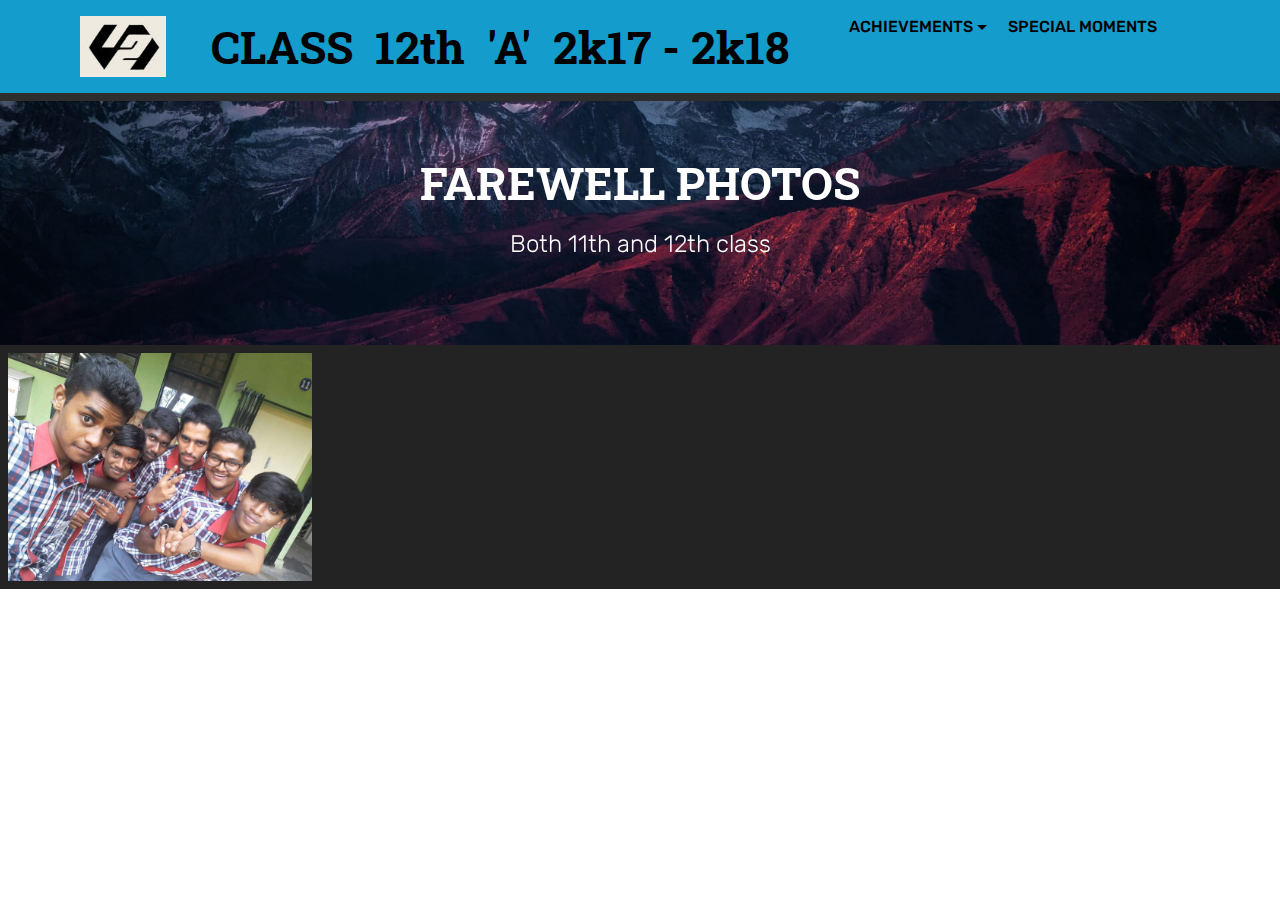
<file: page7.html>
<!DOCTYPE html>
<html >
<head>
  <!-- Site made with Mobirise Website Builder v4.7.7, https://mobirise.com -->
  <meta charset="UTF-8">
  <meta http-equiv="X-UA-Compatible" content="IE=edge">
  <meta name="generator" content="Mobirise v4.7.7, mobirise.com">
  <meta name="viewport" content="width=device-width, initial-scale=1, minimum-scale=1">
  <link rel="shortcut icon" href="assets/images/38e996b8ca888048959b7003c4ac03d4-1-184x131.jpg" type="image/x-icon">
  <meta name="description" content="Web Page Builder Description">
  <title>farewell</title>
  <link rel="stylesheet" href="assets/web/assets/mobirise-icons/mobirise-icons.css">
  <link rel="stylesheet" href="assets/tether/tether.min.css">
  <link rel="stylesheet" href="assets/bootstrap/css/bootstrap.min.css">
  <link rel="stylesheet" href="assets/bootstrap/css/bootstrap-grid.min.css">
  <link rel="stylesheet" href="assets/bootstrap/css/bootstrap-reboot.min.css">
  <link rel="stylesheet" href="assets/dropdown/css/style.css">
  <link rel="stylesheet" href="assets/animatecss/animate.min.css">
  <link rel="stylesheet" href="assets/socicon/css/styles.css">
  <link rel="stylesheet" href="assets/theme/css/style.css">
  <link rel="stylesheet" href="assets/gallery/style.css">
  <link rel="stylesheet" href="assets/mobirise/css/mbr-additional.css" type="text/css">
  
  
  
</head>
<body>
  <section class="menu cid-qTHiDSFgvo" once="menu" id="menu2-1d">

    

    <nav class="navbar navbar-expand beta-menu navbar-dropdown align-items-center navbar-fixed-top navbar-toggleable-sm">
        <button class="navbar-toggler navbar-toggler-right" type="button" data-toggle="collapse" data-target="#navbarSupportedContent" aria-controls="navbarSupportedContent" aria-expanded="false" aria-label="Toggle navigation">
            <div class="hamburger">
                <span></span>
                <span></span>
                <span></span>
                <span></span>
            </div>
        </button>
        <div class="menu-logo">
            <div class="navbar-brand">
                <span class="navbar-logo">
                    <a href="https://goo.gl/images/rCxAt7">
                        <img src="assets/images/38e996b8ca888048959b7003c4ac03d4-1-184x131.jpg" alt="Mobirise" title="" style="height: 3.8rem;">
                    </a>
                </span>
                <span class="navbar-caption-wrap"><a class="navbar-caption text-black display-1" href="index.html">&nbsp; &nbsp;CLASS &nbsp;12th &nbsp;'A' &nbsp;2k17 - 2k18</a></span>
            </div>
        </div>
        <div class="collapse navbar-collapse" id="navbarSupportedContent">
            <ul class="navbar-nav nav-dropdown nav-right" data-app-modern-menu="true"><li class="nav-item dropdown open">
                    <a class="nav-link link text-black dropdown-toggle display-4" href="#top" data-toggle="dropdown-submenu" aria-expanded="true" target="_blank">ACHIEVEMENTS</a><div class="dropdown-menu"><a class="text-black dropdown-item display-4" href="page1.html" aria-expanded="false" target="_blank">non-scholastic</a><a class="text-black dropdown-item display-4" href="https://mobirise.com">scholastic</a></div>
                </li><li class="nav-item"><a class="nav-link link text-black display-4" href="page2.html" aria-expanded="false" target="_blank">SPECIAL MOMENTS</a></li>
                <li class="nav-item">
                    <a class="nav-link link text-black display-4" href="https://mobirise.com">&nbsp; &nbsp; &nbsp; &nbsp; &nbsp; &nbsp; &nbsp; &nbsp; &nbsp; &nbsp; &nbsp; &nbsp; &nbsp; &nbsp; &nbsp; &nbsp; &nbsp; &nbsp;</a>
                </li></ul>
            
        </div>
    </nav>
</section>

<section class="engine"><a href="https://mobirise.me/c">web builder</a></section><section once="" class="cid-qTHyKAQIp5" id="footer7-1e">

    

    

    <div class="container">
        <div class="media-container-row align-center mbr-white">
            
            
            <div class="row row-copirayt">
                <p class="mbr-text mb-0 mbr-fonts-style mbr-white align-center display-7">
                    © Class 12 All Members - All Rights Reserved
                </p>
            </div>
        </div>
    </div>
</section>

<section class="mbr-section content5 cid-qTInhRK2H3 mbr-parallax-background" id="content5-1g">

    

    

    <div class="container">
        <div class="media-container-row">
            <div class="title col-12 col-md-8">
                <h2 class="align-center mbr-bold mbr-white pb-3 mbr-fonts-style display-1">FAREWELL PHOTOS</h2>
                <h3 class="mbr-section-subtitle align-center mbr-light mbr-white pb-3 mbr-fonts-style display-5">Both 11th and 12th class</h3>
                
                
            </div>
        </div>
    </div>
</section>

<section class="mbr-gallery mbr-slider-carousel cid-qTIntLPeH2" id="gallery3-1h">

    

    <div>
        <div><!-- Filter --><!-- Gallery --><div class="mbr-gallery-row"><div class="mbr-gallery-layout-default"><div><div><div class="mbr-gallery-item mbr-gallery-item--p1" data-video-url="false" data-tags="Awesome"><div href="#lb-gallery3-1h" data-slide-to="0" data-toggle="modal"><img src="assets/images/e945e65e-a2d7-48e8-91bb-e996b59f9b17-1280x960-800x600.jpg" alt="" title=""><span class="icon-focus"></span></div></div></div></div><div class="clearfix"></div></div></div><!-- Lightbox --><div data-app-prevent-settings="" class="mbr-slider modal fade carousel slide" tabindex="-1" data-keyboard="true" data-interval="false" id="lb-gallery3-1h"><div class="modal-dialog"><div class="modal-content"><div class="modal-body"><div class="carousel-inner"><div class="carousel-item active"><img src="assets/images/e945e65e-a2d7-48e8-91bb-e996b59f9b17-1280x960.jpg" alt="" title=""></div></div><a class="carousel-control carousel-control-prev" role="button" data-slide="prev" href="#lb-gallery3-1h"><span class="mbri-left mbr-iconfont" aria-hidden="true"></span><span class="sr-only">Previous</span></a><a class="carousel-control carousel-control-next" role="button" data-slide="next" href="#lb-gallery3-1h"><span class="mbri-right mbr-iconfont" aria-hidden="true"></span><span class="sr-only">Next</span></a><a class="close" href="#" role="button" data-dismiss="modal"><span class="sr-only">Close</span></a></div></div></div></div></div>
    </div>

</section>


  <script src="assets/web/assets/jquery/jquery.min.js"></script>
  <script src="assets/popper/popper.min.js"></script>
  <script src="assets/tether/tether.min.js"></script>
  <script src="assets/bootstrap/js/bootstrap.min.js"></script>
  <script src="assets/smoothscroll/smooth-scroll.js"></script>
  <script src="assets/dropdown/js/script.min.js"></script>
  <script src="assets/touchswipe/jquery.touch-swipe.min.js"></script>
  <script src="assets/parallax/jarallax.min.js"></script>
  <script src="assets/masonry/masonry.pkgd.min.js"></script>
  <script src="assets/imagesloaded/imagesloaded.pkgd.min.js"></script>
  <script src="assets/bootstrapcarouselswipe/bootstrap-carousel-swipe.js"></script>
  <script src="assets/vimeoplayer/jquery.mb.vimeo_player.js"></script>
  <script src="assets/viewportchecker/jquery.viewportchecker.js"></script>
  <script src="assets/theme/js/script.js"></script>
  <script src="assets/gallery/player.min.js"></script>
  <script src="assets/gallery/script.js"></script>
  <script src="assets/slidervideo/script.js"></script>
  
  
  <input name="animation" type="hidden">
  </body>
</html>
</file>
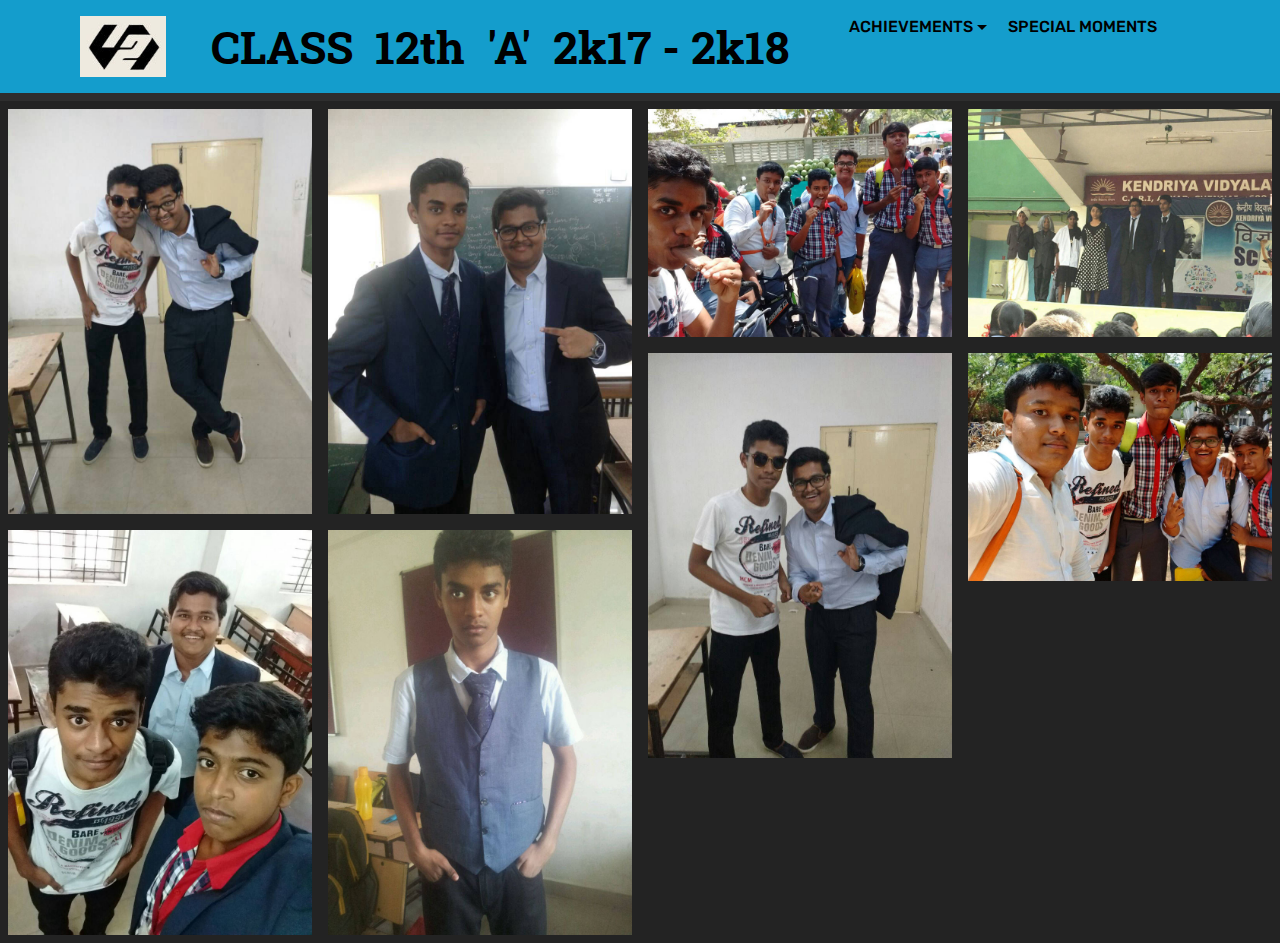
<file: page8.html>
<!DOCTYPE html>
<html >
<head>
  <!-- Site made with Mobirise Website Builder v4.7.7, https://mobirise.com -->
  <meta charset="UTF-8">
  <meta http-equiv="X-UA-Compatible" content="IE=edge">
  <meta name="generator" content="Mobirise v4.7.7, mobirise.com">
  <meta name="viewport" content="width=device-width, initial-scale=1, minimum-scale=1">
  <link rel="shortcut icon" href="assets/images/38e996b8ca888048959b7003c4ac03d4-1-184x131.jpg" type="image/x-icon">
  <meta name="description" content="Website Creator Description">
  <title>Science day</title>
  <link rel="stylesheet" href="assets/web/assets/mobirise-icons/mobirise-icons.css">
  <link rel="stylesheet" href="assets/tether/tether.min.css">
  <link rel="stylesheet" href="assets/bootstrap/css/bootstrap.min.css">
  <link rel="stylesheet" href="assets/bootstrap/css/bootstrap-grid.min.css">
  <link rel="stylesheet" href="assets/bootstrap/css/bootstrap-reboot.min.css">
  <link rel="stylesheet" href="assets/dropdown/css/style.css">
  <link rel="stylesheet" href="assets/socicon/css/styles.css">
  <link rel="stylesheet" href="assets/animatecss/animate.min.css">
  <link rel="stylesheet" href="assets/theme/css/style.css">
  <link rel="stylesheet" href="assets/gallery/style.css">
  <link rel="stylesheet" href="assets/mobirise/css/mbr-additional.css" type="text/css">
  
  
  
</head>
<body>
  <section class="menu cid-qTHiDSFgvo" once="menu" id="menu2-1l">

    

    <nav class="navbar navbar-expand beta-menu navbar-dropdown align-items-center navbar-fixed-top navbar-toggleable-sm">
        <button class="navbar-toggler navbar-toggler-right" type="button" data-toggle="collapse" data-target="#navbarSupportedContent" aria-controls="navbarSupportedContent" aria-expanded="false" aria-label="Toggle navigation">
            <div class="hamburger">
                <span></span>
                <span></span>
                <span></span>
                <span></span>
            </div>
        </button>
        <div class="menu-logo">
            <div class="navbar-brand">
                <span class="navbar-logo">
                    <a href="https://goo.gl/images/rCxAt7">
                        <img src="assets/images/38e996b8ca888048959b7003c4ac03d4-1-184x131.jpg" alt="Mobirise" title="" style="height: 3.8rem;">
                    </a>
                </span>
                <span class="navbar-caption-wrap"><a class="navbar-caption text-black display-1" href="index.html">&nbsp; &nbsp;CLASS &nbsp;12th &nbsp;'A' &nbsp;2k17 - 2k18</a></span>
            </div>
        </div>
        <div class="collapse navbar-collapse" id="navbarSupportedContent">
            <ul class="navbar-nav nav-dropdown nav-right" data-app-modern-menu="true"><li class="nav-item dropdown open">
                    <a class="nav-link link text-black dropdown-toggle display-4" href="#top" data-toggle="dropdown-submenu" aria-expanded="true" target="_blank">ACHIEVEMENTS</a><div class="dropdown-menu"><a class="text-black dropdown-item display-4" href="page1.html" aria-expanded="false" target="_blank">non-scholastic</a><a class="text-black dropdown-item display-4" href="https://mobirise.com">scholastic</a></div>
                </li><li class="nav-item"><a class="nav-link link text-black display-4" href="page2.html" aria-expanded="false" target="_blank">SPECIAL MOMENTS</a></li>
                <li class="nav-item">
                    <a class="nav-link link text-black display-4" href="https://mobirise.com">&nbsp; &nbsp; &nbsp; &nbsp; &nbsp; &nbsp; &nbsp; &nbsp; &nbsp; &nbsp; &nbsp; &nbsp; &nbsp; &nbsp; &nbsp; &nbsp; &nbsp; &nbsp;</a>
                </li></ul>
            
        </div>
    </nav>
</section>

<section class="engine"><a href="https://mobirise.me/k">how to develop own website</a></section><section once="" class="cid-qTHyKAQIp5" id="footer7-1m">

    

    

    <div class="container">
        <div class="media-container-row align-center mbr-white">
            
            
            <div class="row row-copirayt">
                <p class="mbr-text mb-0 mbr-fonts-style mbr-white align-center display-7">
                    © Class 12 All Members - All Rights Reserved
                </p>
            </div>
        </div>
    </div>
</section>

<section class="mbr-gallery mbr-slider-carousel cid-qTIBL10cx6" id="gallery3-1o">

    

    <div>
        <div><!-- Filter --><!-- Gallery --><div class="mbr-gallery-row"><div class="mbr-gallery-layout-default"><div><div><div class="mbr-gallery-item mbr-gallery-item--p1" data-video-url="false" data-tags="Awesome"><div href="#lb-gallery3-1o" data-slide-to="0" data-toggle="modal"><img src="assets/images/ebf2abd9-3cc1-40f7-ad87-9d196893c252-720x960-720x960.jpg" alt="" title=""><span class="icon-focus"></span></div></div><div class="mbr-gallery-item mbr-gallery-item--p1" data-video-url="false" data-tags="Responsive"><div href="#lb-gallery3-1o" data-slide-to="1" data-toggle="modal"><img src="assets/images/740d1719-868a-4af6-8cbc-b96c47562daa-720x960-720x960.jpg" alt="" title=""><span class="icon-focus"></span></div></div><div class="mbr-gallery-item mbr-gallery-item--p1" data-video-url="false" data-tags="Creative"><div href="#lb-gallery3-1o" data-slide-to="2" data-toggle="modal"><img src="assets/images/5f511640-0ad4-450c-b01a-30c29a2d8e53-1280x960-800x600.jpg" alt="" title=""><span class="icon-focus"></span></div></div><div class="mbr-gallery-item mbr-gallery-item--p1" data-video-url="false" data-tags="Animated"><div href="#lb-gallery3-1o" data-slide-to="3" data-toggle="modal"><img src="assets/images/6d501490-770b-45e1-a9a2-0c4004efd518-1280x960-800x600.jpg" alt="" title=""><span class="icon-focus"></span></div></div><div class="mbr-gallery-item mbr-gallery-item--p1" data-video-url="false" data-tags="Awesome"><div href="#lb-gallery3-1o" data-slide-to="4" data-toggle="modal"><img src="assets/images/1c16d5e6-429a-4558-bbed-7b15aa61e484-780x1040-780x1040.jpg" alt="" title=""><span class="icon-focus"></span></div></div><div class="mbr-gallery-item mbr-gallery-item--p1" data-video-url="false" data-tags="Awesome"><div href="#lb-gallery3-1o" data-slide-to="5" data-toggle="modal"><img src="assets/images/42a4d402-ca3b-4cc2-8a52-70725c06d647-1280x960-800x600.jpg" alt="" title=""><span class="icon-focus"></span></div></div><div class="mbr-gallery-item mbr-gallery-item--p1" data-video-url="false" data-tags="Responsive"><div href="#lb-gallery3-1o" data-slide-to="6" data-toggle="modal"><img src="assets/images/a36917fb-0430-480f-a165-752f73ac0082-960x1280-800x1067.jpg" alt="" title=""><span class="icon-focus"></span></div></div><div class="mbr-gallery-item mbr-gallery-item--p1" data-video-url="false" data-tags="Animated"><div href="#lb-gallery3-1o" data-slide-to="7" data-toggle="modal"><img src="assets/images/06da682b-477e-423a-b10e-83e04a4f129b-960x1280-800x1067.jpg" alt="" title=""><span class="icon-focus"></span></div></div></div></div><div class="clearfix"></div></div></div><!-- Lightbox --><div data-app-prevent-settings="" class="mbr-slider modal fade carousel slide" tabindex="-1" data-keyboard="true" data-interval="false" id="lb-gallery3-1o"><div class="modal-dialog"><div class="modal-content"><div class="modal-body"><div class="carousel-inner"><div class="carousel-item"><img src="assets/images/ebf2abd9-3cc1-40f7-ad87-9d196893c252-720x960.jpg" alt="" title=""></div><div class="carousel-item"><img src="assets/images/740d1719-868a-4af6-8cbc-b96c47562daa-720x960.jpg" alt="" title=""></div><div class="carousel-item"><img src="assets/images/5f511640-0ad4-450c-b01a-30c29a2d8e53-1280x960.jpg" alt="" title=""></div><div class="carousel-item"><img src="assets/images/6d501490-770b-45e1-a9a2-0c4004efd518-1280x960.jpg" alt="" title=""></div><div class="carousel-item"><img src="assets/images/1c16d5e6-429a-4558-bbed-7b15aa61e484-780x1040.jpg" alt="" title=""></div><div class="carousel-item"><img src="assets/images/42a4d402-ca3b-4cc2-8a52-70725c06d647-1280x960.jpg" alt="" title=""></div><div class="carousel-item"><img src="assets/images/a36917fb-0430-480f-a165-752f73ac0082-960x1280.jpg" alt="" title=""></div><div class="carousel-item active"><img src="assets/images/06da682b-477e-423a-b10e-83e04a4f129b-960x1280.jpg" alt="" title=""></div></div><a class="carousel-control carousel-control-prev" role="button" data-slide="prev" href="#lb-gallery3-1o"><span class="mbri-left mbr-iconfont" aria-hidden="true"></span><span class="sr-only">Previous</span></a><a class="carousel-control carousel-control-next" role="button" data-slide="next" href="#lb-gallery3-1o"><span class="mbri-right mbr-iconfont" aria-hidden="true"></span><span class="sr-only">Next</span></a><a class="close" href="#" role="button" data-dismiss="modal"><span class="sr-only">Close</span></a></div></div></div></div></div>
    </div>

</section>


  <script src="assets/web/assets/jquery/jquery.min.js"></script>
  <script src="assets/popper/popper.min.js"></script>
  <script src="assets/tether/tether.min.js"></script>
  <script src="assets/bootstrap/js/bootstrap.min.js"></script>
  <script src="assets/smoothscroll/smooth-scroll.js"></script>
  <script src="assets/dropdown/js/script.min.js"></script>
  <script src="assets/touchswipe/jquery.touch-swipe.min.js"></script>
  <script src="assets/viewportchecker/jquery.viewportchecker.js"></script>
  <script src="assets/masonry/masonry.pkgd.min.js"></script>
  <script src="assets/imagesloaded/imagesloaded.pkgd.min.js"></script>
  <script src="assets/bootstrapcarouselswipe/bootstrap-carousel-swipe.js"></script>
  <script src="assets/vimeoplayer/jquery.mb.vimeo_player.js"></script>
  <script src="assets/theme/js/script.js"></script>
  <script src="assets/gallery/player.min.js"></script>
  <script src="assets/gallery/script.js"></script>
  <script src="assets/slidervideo/script.js"></script>
  
  
  <input name="animation" type="hidden">
  </body>
</html>
</file>
<file: assets/web/assets/mobirise-icons/mobirise-icons.css>
@font-face {
  font-family: 'MobiriseIcons';
  src:  url('mobirise-icons.eot?spat4u');
  src:  url('mobirise-icons.eot?spat4u#iefix') format('embedded-opentype'),
    url('mobirise-icons.ttf?spat4u') format('truetype'),
    url('mobirise-icons.woff?spat4u') format('woff'),
    url('mobirise-icons.svg?spat4u#MobiriseIcons') format('svg');
  font-weight: normal;
  font-style: normal;
}

[class^="mbri-"], [class*=" mbri-"] {
  /* use !important to prevent issues with browser extensions that change fonts */
  font-family: MobiriseIcons !important;
  speak: none;
  font-style: normal;
  font-weight: normal;
  font-variant: normal;
  text-transform: none;
  line-height: 1;

  /* Better Font Rendering =========== */
  -webkit-font-smoothing: antialiased;
  -moz-osx-font-smoothing: grayscale;
}

.mbri-add-submenu:before {
  content: "\e900";
}
.mbri-alert:before {
  content: "\e901";
}
.mbri-align-center:before {
  content: "\e902";
}
.mbri-align-justify:before {
  content: "\e903";
}
.mbri-align-left:before {
  content: "\e904";
}
.mbri-align-right:before {
  content: "\e905";
}
.mbri-android:before {
  content: "\e906";
}
.mbri-apple:before {
  content: "\e907";
}
.mbri-arrow-down:before {
  content: "\e908";
}
.mbri-arrow-next:before {
  content: "\e909";
}
.mbri-arrow-prev:before {
  content: "\e90a";
}
.mbri-arrow-up:before {
  content: "\e90b";
}
.mbri-bold:before {
  content: "\e90c";
}
.mbri-bookmark:before {
  content: "\e90d";
}
.mbri-bootstrap:before {
  content: "\e90e";
}
.mbri-briefcase:before {
  content: "\e90f";
}
.mbri-browse:before {
  content: "\e910";
}
.mbri-bulleted-list:before {
  content: "\e911";
}
.mbri-calendar:before {
  content: "\e912";
}
.mbri-camera:before {
  content: "\e913";
}
.mbri-cart-add:before {
  content: "\e914";
}
.mbri-cart-full:before {
  content: "\e915";
}
.mbri-cash:before {
  content: "\e916";
}
.mbri-change-style:before {
  content: "\e917";
}
.mbri-chat:before {
  content: "\e918";
}
.mbri-clock:before {
  content: "\e919";
}
.mbri-close:before {
  content: "\e91a";
}
.mbri-cloud:before {
  content: "\e91b";
}
.mbri-code:before {
  content: "\e91c";
}
.mbri-contact-form:before {
  content: "\e91d";
}
.mbri-credit-card:before {
  content: "\e91e";
}
.mbri-cursor-click:before {
  content: "\e91f";
}
.mbri-cust-feedback:before {
  content: "\e920";
}
.mbri-database:before {
  content: "\e921";
}
.mbri-delivery:before {
  content: "\e922";
}
.mbri-desktop:before {
  content: "\e923";
}
.mbri-devices:before {
  content: "\e924";
}
.mbri-down:before {
  content: "\e925";
}
.mbri-download:before {
  content: "\e989";
}
.mbri-drag-n-drop:before {
  content: "\e927";
}
.mbri-drag-n-drop2:before {
  content: "\e928";
}
.mbri-edit:before {
  content: "\e929";
}
.mbri-edit2:before {
  content: "\e92a";
}
.mbri-error:before {
  content: "\e92b";
}
.mbri-extension:before {
  content: "\e92c";
}
.mbri-features:before {
  content: "\e92d";
}
.mbri-file:before {
  content: "\e92e";
}
.mbri-flag:before {
  content: "\e92f";
}
.mbri-folder:before {
  content: "\e930";
}
.mbri-gift:before {
  content: "\e931";
}
.mbri-github:before {
  content: "\e932";
}
.mbri-globe:before {
  content: "\e933";
}
.mbri-globe-2:before {
  content: "\e934";
}
.mbri-growing-chart:before {
  content: "\e935";
}
.mbri-hearth:before {
  content: "\e936";
}
.mbri-help:before {
  content: "\e937";
}
.mbri-home:before {
  content: "\e938";
}
.mbri-hot-cup:before {
  content: "\e939";
}
.mbri-idea:before {
  content: "\e93a";
}
.mbri-image-gallery:before {
  content: "\e93b";
}
.mbri-image-slider:before {
  content: "\e93c";
}
.mbri-info:before {
  content: "\e93d";
}
.mbri-italic:before {
  content: "\e93e";
}
.mbri-key:before {
  content: "\e93f";
}
.mbri-laptop:before {
  content: "\e940";
}
.mbri-layers:before {
  content: "\e941";
}
.mbri-left-right:before {
  content: "\e942";
}
.mbri-left:before {
  content: "\e943";
}
.mbri-letter:before {
  content: "\e944";
}
.mbri-like:before {
  content: "\e945";
}
.mbri-link:before {
  content: "\e946";
}
.mbri-lock:before {
  content: "\e947";
}
.mbri-login:before {
  content: "\e948";
}
.mbri-logout:before {
  content: "\e949";
}
.mbri-magic-stick:before {
  content: "\e94a";
}
.mbri-map-pin:before {
  content: "\e94b";
}
.mbri-menu:before {
  content: "\e94c";
}
.mbri-mobile:before {
  content: "\e94d";
}
.mbri-mobile2:before {
  content: "\e94e";
}
.mbri-mobirise:before {
  content: "\e94f";
}
.mbri-more-horizontal:before {
  content: "\e950";
}
.mbri-more-vertical:before {
  content: "\e951";
}
.mbri-music:before {
  content: "\e952";
}
.mbri-new-file:before {
  content: "\e953";
}
.mbri-numbered-list:before {
  content: "\e954";
}
.mbri-opened-folder:before {
  content: "\e955";
}
.mbri-pages:before {
  content: "\e956";
}
.mbri-paper-plane:before {
  content: "\e957";
}
.mbri-paperclip:before {
  content: "\e958";
}
.mbri-photo:before {
  content: "\e959";
}
.mbri-photos:before {
  content: "\e95a";
}
.mbri-pin:before {
  content: "\e95b";
}
.mbri-play:before {
  content: "\e95c";
}
.mbri-plus:before {
  content: "\e95d";
}
.mbri-preview:before {
  content: "\e95e";
}
.mbri-print:before {
  content: "\e95f";
}
.mbri-protect:before {
  content: "\e960";
}
.mbri-question:before {
  content: "\e961";
}
.mbri-quote-left:before {
  content: "\e962";
}
.mbri-quote-right:before {
  content: "\e963";
}
.mbri-refresh:before {
  content: "\e964";
}
.mbri-responsive:before {
  content: "\e965";
}
.mbri-right:before {
  content: "\e966";
}
.mbri-rocket:before {
  content: "\e967";
}
.mbri-sad-face:before {
  content: "\e968";
}
.mbri-sale:before {
  content: "\e969";
}
.mbri-save:before {
  content: "\e96a";
}
.mbri-search:before {
  content: "\e96b";
}
.mbri-setting:before {
  content: "\e96c";
}
.mbri-setting2:before {
  content: "\e96d";
}
.mbri-setting3:before {
  content: "\e96e";
}
.mbri-share:before {
  content: "\e96f";
}
.mbri-shopping-bag:before {
  content: "\e970";
}
.mbri-shopping-basket:before {
  content: "\e971";
}
.mbri-shopping-cart:before {
  content: "\e972";
}
.mbri-sites:before {
  content: "\e973";
}
.mbri-smile-face:before {
  content: "\e974";
}
.mbri-speed:before {
  content: "\e975";
}
.mbri-star:before {
  content: "\e976";
}
.mbri-success:before {
  content: "\e977";
}
.mbri-sun:before {
  content: "\e978";
}
.mbri-sun2:before {
  content: "\e979";
}
.mbri-tablet:before {
  content: "\e97a";
}
.mbri-tablet-vertical:before {
  content: "\e97b";
}
.mbri-target:before {
  content: "\e97c";
}
.mbri-timer:before {
  content: "\e97d";
}
.mbri-to-ftp:before {
  content: "\e97e";
}
.mbri-to-local-drive:before {
  content: "\e97f";
}
.mbri-touch-swipe:before {
  content: "\e980";
}
.mbri-touch:before {
  content: "\e981";
}
.mbri-trash:before {
  content: "\e982";
}
.mbri-underline:before {
  content: "\e983";
}
.mbri-unlink:before {
  content: "\e984";
}
.mbri-unlock:before {
  content: "\e985";
}
.mbri-up-down:before {
  content: "\e986";
}
.mbri-up:before {
  content: "\e987";
}
.mbri-update:before {
  content: "\e988";
}
.mbri-upload:before {
 content: "\e926"; 
}
.mbri-user:before {
  content: "\e98a";
}
.mbri-user2:before {
  content: "\e98b";
}
.mbri-users:before {
  content: "\e98c";
}
.mbri-video:before {
  content: "\e98d";
}
.mbri-video-play:before {
  content: "\e98e";
}
.mbri-watch:before {
  content: "\e98f";
}
.mbri-website-theme:before {
  content: "\e990";
}
.mbri-wifi:before {
  content: "\e991";
}
.mbri-windows:before {
  content: "\e992";
}
.mbri-zoom-out:before {
  content: "\e993";
}
.mbri-redo:before {
  content: "\e994";
}
.mbri-undo:before {
  content: "\e995";
}
</file>
<file: assets/socicon/css/styles.css>
@charset "UTF-8";

@font-face {
  font-family: "socicon";
  src:url("../fonts/socicon.eot");
  src:url("../fonts/socicon.eot?#iefix") format("embedded-opentype"),
    url("../fonts/socicon.woff") format("woff"),
    url("../fonts/socicon.ttf") format("truetype"),
    url("../fonts/socicon.svg#socicon") format("svg");
  font-weight: normal;
  font-style: normal;

}

[data-icon]:before {
  font-family: "socicon" !important;
  content: attr(data-icon);
  font-style: normal !important;
  font-weight: normal !important;
  font-variant: normal !important;
  text-transform: none !important;
  speak: none;
  line-height: 1;
  -webkit-font-smoothing: antialiased;
  -moz-osx-font-smoothing: grayscale;
}

[class^="socicon-"]:before,
[class*=" socicon-"]:before {
  font-family: "socicon" !important;
  font-style: normal !important;
  font-weight: normal !important;
  font-variant: normal !important;
  text-transform: none !important;
  speak: none;
  line-height: 1;
  -webkit-font-smoothing: antialiased;
  -moz-osx-font-smoothing: grayscale;
}

.socicon-modelmayhem:before {
  content: "\e000";
}
.socicon-mixcloud:before {
  content: "\e001";
}
.socicon-drupal:before {
  content: "\e002";
}
.socicon-swarm:before {
  content: "\e003";
}
.socicon-istock:before {
  content: "\e004";
}
.socicon-yammer:before {
  content: "\e005";
}
.socicon-ello:before {
  content: "\e006";
}
.socicon-stackoverflow:before {
  content: "\e007";
}
.socicon-persona:before {
  content: "\e008";
}
.socicon-triplej:before {
  content: "\e009";
}
.socicon-houzz:before {
  content: "\e00a";
}
.socicon-rss:before {
  content: "\e00b";
}
.socicon-paypal:before {
  content: "\e00c";
}
.socicon-odnoklassniki:before {
  content: "\e00d";
}
.socicon-airbnb:before {
  content: "\e00e";
}
.socicon-periscope:before {
  content: "\e00f";
}
.socicon-outlook:before {
  content: "\e010";
}
.socicon-coderwall:before {
  content: "\e011";
}
.socicon-tripadvisor:before {
  content: "\e012";
}
.socicon-appnet:before {
  content: "\e013";
}
.socicon-goodreads:before {
  content: "\e014";
}
.socicon-tripit:before {
  content: "\e015";
}
.socicon-lanyrd:before {
  content: "\e016";
}
.socicon-slideshare:before {
  content: "\e017";
}
.socicon-buffer:before {
  content: "\e018";
}
.socicon-disqus:before {
  content: "\e019";
}
.socicon-vkontakte:before {
  content: "\e01a";
}
.socicon-whatsapp:before {
  content: "\e01b";
}
.socicon-patreon:before {
  content: "\e01c";
}
.socicon-storehouse:before {
  content: "\e01d";
}
.socicon-pocket:before {
  content: "\e01e";
}
.socicon-mail:before {
  content: "\e01f";
}
.socicon-blogger:before {
  content: "\e020";
}
.socicon-technorati:before {
  content: "\e021";
}
.socicon-reddit:before {
  content: "\e022";
}
.socicon-dribbble:before {
  content: "\e023";
}
.socicon-stumbleupon:before {
  content: "\e024";
}
.socicon-digg:before {
  content: "\e025";
}
.socicon-envato:before {
  content: "\e026";
}
.socicon-behance:before {
  content: "\e027";
}
.socicon-delicious:before {
  content: "\e028";
}
.socicon-deviantart:before {
  content: "\e029";
}
.socicon-forrst:before {
  content: "\e02a";
}
.socicon-play:before {
  content: "\e02b";
}
.socicon-zerply:before {
  content: "\e02c";
}
.socicon-wikipedia:before {
  content: "\e02d";
}
.socicon-apple:before {
  content: "\e02e";
}
.socicon-flattr:before {
  content: "\e02f";
}
.socicon-github:before {
  content: "\e030";
}
.socicon-renren:before {
  content: "\e031";
}
.socicon-friendfeed:before {
  content: "\e032";
}
.socicon-newsvine:before {
  content: "\e033";
}
.socicon-identica:before {
  content: "\e034";
}
.socicon-bebo:before {
  content: "\e035";
}
.socicon-zynga:before {
  content: "\e036";
}
.socicon-steam:before {
  content: "\e037";
}
.socicon-xbox:before {
  content: "\e038";
}
.socicon-windows:before {
  content: "\e039";
}
.socicon-qq:before {
  content: "\e03a";
}
.socicon-douban:before {
  content: "\e03b";
}
.socicon-meetup:before {
  content: "\e03c";
}
.socicon-playstation:before {
  content: "\e03d";
}
.socicon-android:before {
  content: "\e03e";
}
.socicon-snapchat:before {
  content: "\e03f";
}
.socicon-twitter:before {
  content: "\e040";
}
.socicon-facebook:before {
  content: "\e041";
}
.socicon-googleplus:before {
  content: "\e042";
}
.socicon-pinterest:before {
  content: "\e043";
}
.socicon-foursquare:before {
  content: "\e044";
}
.socicon-yahoo:before {
  content: "\e045";
}
.socicon-skype:before {
  content: "\e046";
}
.socicon-yelp:before {
  content: "\e047";
}
.socicon-feedburner:before {
  content: "\e048";
}
.socicon-linkedin:before {
  content: "\e049";
}
.socicon-viadeo:before {
  content: "\e04a";
}
.socicon-xing:before {
  content: "\e04b";
}
.socicon-myspace:before {
  content: "\e04c";
}
.socicon-soundcloud:before {
  content: "\e04d";
}
.socicon-spotify:before {
  content: "\e04e";
}
.socicon-grooveshark:before {
  content: "\e04f";
}
.socicon-lastfm:before {
  content: "\e050";
}
.socicon-youtube:before {
  content: "\e051";
}
.socicon-vimeo:before {
  content: "\e052";
}
.socicon-dailymotion:before {
  content: "\e053";
}
.socicon-vine:before {
  content: "\e054";
}
.socicon-flickr:before {
  content: "\e055";
}
.socicon-500px:before {
  content: "\e056";
}
.socicon-wordpress:before {
  content: "\e058";
}
.socicon-tumblr:before {
  content: "\e059";
}
.socicon-twitch:before {
  content: "\e05a";
}
.socicon-8tracks:before {
  content: "\e05b";
}
.socicon-amazon:before {
  content: "\e05c";
}
.socicon-icq:before {
  content: "\e05d";
}
.socicon-smugmug:before {
  content: "\e05e";
}
.socicon-ravelry:before {
  content: "\e05f";
}
.socicon-weibo:before {
  content: "\e060";
}
.socicon-baidu:before {
  content: "\e061";
}
.socicon-angellist:before {
  content: "\e062";
}
.socicon-ebay:before {
  content: "\e063";
}
.socicon-imdb:before {
  content: "\e064";
}
.socicon-stayfriends:before {
  content: "\e065";
}
.socicon-residentadvisor:before {
  content: "\e066";
}
.socicon-google:before {
  content: "\e067";
}
.socicon-yandex:before {
  content: "\e068";
}
.socicon-sharethis:before {
  content: "\e069";
}
.socicon-bandcamp:before {
  content: "\e06a";
}
.socicon-itunes:before {
  content: "\e06b";
}
.socicon-deezer:before {
  content: "\e06c";
}
.socicon-telegram:before {
  content: "\e06e";
}
.socicon-openid:before {
  content: "\e06f";
}
.socicon-amplement:before {
  content: "\e070";
}
.socicon-viber:before {
  content: "\e071";
}
.socicon-zomato:before {
  content: "\e072";
}
.socicon-draugiem:before {
  content: "\e074";
}
.socicon-endomodo:before {
  content: "\e075";
}
.socicon-filmweb:before {
  content: "\e076";
}
.socicon-stackexchange:before {
  content: "\e077";
}
.socicon-wykop:before {
  content: "\e078";
}
.socicon-teamspeak:before {
  content: "\e079";
}
.socicon-teamviewer:before {
  content: "\e07a";
}
.socicon-ventrilo:before {
  content: "\e07b";
}
.socicon-younow:before {
  content: "\e07c";
}
.socicon-raidcall:before {
  content: "\e07d";
}
.socicon-mumble:before {
  content: "\e07e";
}
.socicon-medium:before {
  content: "\e06d";
}
.socicon-bebee:before {
  content: "\e07f";
}
.socicon-hitbox:before {
  content: "\e080";
}
.socicon-reverbnation:before {
  content: "\e081";
}
.socicon-formulr:before {
  content: "\e082";
}
.socicon-instagram:before {
  content: "\e057";
}
.socicon-battlenet:before {
  content: "\e083";
}
.socicon-chrome:before {
  content: "\e084";
}
.socicon-discord:before {
  content: "\e086";
}
.socicon-issuu:before {
  content: "\e087";
}
.socicon-macos:before {
  content: "\e088";
}
.socicon-firefox:before {
  content: "\e089";
}
.socicon-opera:before {
  content: "\e08d";
}
.socicon-keybase:before {
  content: "\e090";
}
.socicon-alliance:before {
  content: "\e091";
}
.socicon-livejournal:before {
  content: "\e092";
}
.socicon-googlephotos:before {
  content: "\e093";
}
.socicon-horde:before {
  content: "\e094";
}
.socicon-etsy:before {
  content: "\e095";
}
.socicon-zapier:before {
  content: "\e096";
}
.socicon-google-scholar:before {
  content: "\e097";
}
.socicon-researchgate:before {
  content: "\e098";
}
.socicon-wechat:before {
  content: "\e099";
}
.socicon-strava:before {
  content: "\e09a";
}
.socicon-line:before {
  content: "\e09b";
}
.socicon-lyft:before {
  content: "\e09c";
}
.socicon-uber:before {
  content: "\e09d";
}
.socicon-songkick:before {
  content: "\e09e";
}
.socicon-viewbug:before {
  content: "\e09f";
}
.socicon-googlegroups:before {
  content: "\e0a0";
}
.socicon-quora:before {
  content: "\e073";
}
.socicon-diablo:before {
  content: "\e085";
}
.socicon-blizzard:before {
  content: "\e0a1";
}
.socicon-hearthstone:before {
  content: "\e08b";
}
.socicon-heroes:before {
  content: "\e08a";
}
.socicon-overwatch:before {
  content: "\e08c";
}
.socicon-warcraft:before {
  content: "\e08e";
}
.socicon-starcraft:before {
  content: "\e08f";
}
.socicon-beam:before {
  content: "\e0a2";
}
.socicon-curse:before {
  content: "\e0a3";
}
.socicon-player:before {
  content: "\e0a4";
}
.socicon-streamjar:before {
  content: "\e0a5";
}
.socicon-nintendo:before {
  content: "\e0a6";
}
.socicon-hellocoton:before {
  content: "\e0a7";
}
</file>
<file: assets/dropdown/css/style.css>
.navbar-dropdown {
  left: 0;
  padding: 0;
  position: absolute;
  right: 0;
  top: 0;
  transition: all 0.45s ease;
  z-index: 1030;
  background: #282828; }
  .navbar-dropdown .navbar-logo {
    margin-right: 0.8rem;
    transition: margin 0.3s ease-in-out;
    vertical-align: middle; }
    .navbar-dropdown .navbar-logo img {
      height: 3.125rem;
      transition: all 0.3s ease-in-out; }
    .navbar-dropdown .navbar-logo.mbr-iconfont {
      font-size: 3.125rem;
      line-height: 3.125rem; }
  .navbar-dropdown .navbar-caption {
    font-weight: 700;
    white-space: normal;
    vertical-align: -4px;
    line-height: 3.125rem !important; }
    .navbar-dropdown .navbar-caption, .navbar-dropdown .navbar-caption:hover {
      color: inherit;
      text-decoration: none; }
  .navbar-dropdown .mbr-iconfont + .navbar-caption {
    vertical-align: -1px; }
  .navbar-dropdown.navbar-fixed-top {
    position: fixed; }
  .navbar-dropdown .navbar-brand span {
    vertical-align: -4px; }
  .navbar-dropdown.bg-color.transparent {
    background: none; }
  .navbar-dropdown.navbar-short .navbar-brand {
    padding: 0.625rem 0; }
    .navbar-dropdown.navbar-short .navbar-brand span {
      vertical-align: -1px; }
  .navbar-dropdown.navbar-short .navbar-caption {
    line-height: 2.375rem !important;
    vertical-align: -2px; }
  .navbar-dropdown.navbar-short .navbar-logo {
    margin-right: 0.5rem; }
    .navbar-dropdown.navbar-short .navbar-logo img {
      height: 2.375rem; }
    .navbar-dropdown.navbar-short .navbar-logo.mbr-iconfont {
      font-size: 2.375rem;
      line-height: 2.375rem; }
  .navbar-dropdown.navbar-short .mbr-table-cell {
    height: 3.625rem; }
  .navbar-dropdown .navbar-close {
    left: 0.6875rem;
    position: fixed;
    top: 0.75rem;
    z-index: 1000; }
  .navbar-dropdown .hamburger-icon {
    content: "";
    display: inline-block;
    vertical-align: middle;
    width: 16px;
    -webkit-box-shadow: 0 -6px 0 1px #282828,0 0 0 1px #282828,0 6px 0 1px #282828;
    -moz-box-shadow: 0 -6px 0 1px #282828,0 0 0 1px #282828,0 6px 0 1px #282828;
    box-shadow: 0 -6px 0 1px #282828,0 0 0 1px #282828,0 6px 0 1px #282828; }

.dropdown-menu .dropdown-toggle[data-toggle="dropdown-submenu"]::after {
  border-bottom: 0.35em solid transparent;
  border-left: 0.35em solid;
  border-right: 0;
  border-top: 0.35em solid transparent;
  margin-left: 0.3rem; }

.dropdown-menu .dropdown-item:focus {
  outline: 0; }

.nav-dropdown {
  font-size: 0.75rem;
  font-weight: 500;
  height: auto !important; }
  .nav-dropdown .nav-btn {
    padding-left: 1rem; }
  .nav-dropdown .link {
    margin: .667em 1.667em;
    font-weight: 500;
    padding: 0;
    transition: color .2s ease-in-out; }
    .nav-dropdown .link.dropdown-toggle {
      margin-right: 2.583em; }
      .nav-dropdown .link.dropdown-toggle::after {
        margin-left: .25rem;
        border-top: 0.35em solid;
        border-right: 0.35em solid transparent;
        border-left: 0.35em solid transparent;
        border-bottom: 0; }
      .nav-dropdown .link.dropdown-toggle[aria-expanded="true"] {
        margin: 0;
        padding: 0.667em 3.263em  0.667em 1.667em; }
  .nav-dropdown .link::after,
  .nav-dropdown .dropdown-item::after {
    color: inherit; }
  .nav-dropdown .btn {
    font-size: 0.75rem;
    font-weight: 700;
    letter-spacing: 0;
    margin-bottom: 0;
    padding-left: 1.25rem;
    padding-right: 1.25rem; }
  .nav-dropdown .dropdown-menu {
    border-radius: 0;
    border: 0;
    left: 0;
    margin: 0;
    padding-bottom: 1.25rem;
    padding-top: 1.25rem;
    position: relative; }
  .nav-dropdown .dropdown-submenu {
    margin-left: 0.125rem;
    top: 0; }
  .nav-dropdown .dropdown-item {
    font-weight: 500;
    line-height: 2;
    padding: 0.3846em 4.615em 0.3846em 1.5385em;
    position: relative;
    transition: color .2s ease-in-out, background-color .2s ease-in-out; }
    .nav-dropdown .dropdown-item::after {
      margin-top: -0.3077em;
      position: absolute;
      right: 1.1538em;
      top: 50%; }
    .nav-dropdown .dropdown-item:focus, .nav-dropdown .dropdown-item:hover {
      background: none; }

@media (max-width: 767px) {
  .nav-dropdown.navbar-toggleable-sm {
    bottom: 0;
    display: none;
    left: 0;
    overflow-x: hidden;
    position: fixed;
    top: 0;
    transform: translateX(-100%);
    -ms-transform: translateX(-100%);
    -webkit-transform: translateX(-100%);
    width: 18.75rem;
    z-index: 999; } }
.nav-dropdown.navbar-toggleable-xl {
  bottom: 0;
  display: none;
  left: 0;
  overflow-x: hidden;
  position: fixed;
  top: 0;
  transform: translateX(-100%);
  -ms-transform: translateX(-100%);
  -webkit-transform: translateX(-100%);
  width: 18.75rem;
  z-index: 999; }

.nav-dropdown-sm {
  display: block !important;
  overflow-x: hidden;
  overflow: auto;
  padding-top: 3.875rem; }
  .nav-dropdown-sm::after {
    content: "";
    display: block;
    height: 3rem;
    width: 100%; }
  .nav-dropdown-sm.collapse.in ~ .navbar-close {
    display: block !important; }
  .nav-dropdown-sm.collapsing, .nav-dropdown-sm.collapse.in {
    transform: translateX(0);
    -ms-transform: translateX(0);
    -webkit-transform: translateX(0);
    transition: all 0.25s ease-out;
    -webkit-transition: all 0.25s ease-out;
    background: #282828; }
  .nav-dropdown-sm.collapsing[aria-expanded="false"] {
    transform: translateX(-100%);
    -ms-transform: translateX(-100%);
    -webkit-transform: translateX(-100%); }
  .nav-dropdown-sm .nav-item {
    display: block;
    margin-left: 0 !important;
    padding-left: 0; }
  .nav-dropdown-sm .link,
  .nav-dropdown-sm .dropdown-item {
    border-top: 1px dotted rgba(255, 255, 255, 0.1);
    font-size: 0.8125rem;
    line-height: 1.6;
    margin: 0 !important;
    padding: 0.875rem 2.4rem 0.875rem 1.5625rem !important;
    position: relative;
    white-space: normal; }
    .nav-dropdown-sm .link:focus, .nav-dropdown-sm .link:hover,
    .nav-dropdown-sm .dropdown-item:focus,
    .nav-dropdown-sm .dropdown-item:hover {
      background: rgba(0, 0, 0, 0.2) !important;
      color: #c0a375; }
  .nav-dropdown-sm .nav-btn {
    position: relative;
    padding: 1.5625rem 1.5625rem 0 1.5625rem; }
    .nav-dropdown-sm .nav-btn::before {
      border-top: 1px dotted rgba(255, 255, 255, 0.1);
      content: "";
      left: 0;
      position: absolute;
      top: 0;
      width: 100%; }
    .nav-dropdown-sm .nav-btn + .nav-btn {
      padding-top: 0.625rem; }
      .nav-dropdown-sm .nav-btn + .nav-btn::before {
        display: none; }
  .nav-dropdown-sm .btn {
    padding: 0.625rem 0; }
  .nav-dropdown-sm .dropdown-toggle[data-toggle="dropdown-submenu"]::after {
    margin-left: .25rem;
    border-top: 0.35em solid;
    border-right: 0.35em solid transparent;
    border-left: 0.35em solid transparent;
    border-bottom: 0; }
  .nav-dropdown-sm .dropdown-toggle[data-toggle="dropdown-submenu"][aria-expanded="true"]::after {
    border-top: 0;
    border-right: 0.35em solid transparent;
    border-left: 0.35em solid transparent;
    border-bottom: 0.35em solid; }
  .nav-dropdown-sm .dropdown-menu {
    margin: 0;
    padding: 0;
    position: relative;
    top: 0;
    left: 0;
    width: 100%;
    border: 0;
    float: none;
    border-radius: 0;
    background: none; }
  .nav-dropdown-sm .dropdown-submenu {
    left: 100%;
    margin-left: 0.125rem;
    margin-top: -1.25rem;
    top: 0; }

.navbar-toggleable-sm .nav-dropdown .dropdown-menu {
  position: absolute; }

.navbar-toggleable-sm .nav-dropdown .dropdown-submenu {
  left: 100%;
  margin-left: 0.125rem;
  margin-top: -1.25rem;
  top: 0; }

.navbar-toggleable-sm.opened .nav-dropdown .dropdown-menu {
  position: relative; }

.navbar-toggleable-sm.opened .nav-dropdown .dropdown-submenu {
  left: 0;
  margin-left: 00rem;
  margin-top: 0rem;
  top: 0; }

.is-builder .nav-dropdown.collapsing {
  transition: none !important; }

/*# sourceMappingURL=style.css.map */
</file>
<file: assets/theme/css/style.css>
/*!
 * Mobirise v4 theme (https://mobirise.com/)
 * Copyright 2017 Mobirise
 */
section {
  background-color: #eeeeee; }

section,
.container,
.container-fluid {
  position: relative;
  word-wrap: break-word; }

a.mbr-iconfont:hover {
  text-decoration: none; }

.article .lead p, .article .lead ul, .article .lead ol, .article .lead pre, .article .lead blockquote {
  margin-bottom: 0; }

a {
  font-style: normal;
  font-weight: 400;
  cursor: pointer; }
  a, a:hover {
    text-decoration: none; }

figure {
  margin-bottom: 0; }

body {
  color: #232323; }

h1, h2, h3, h4, h5, h6,
.h1, .h2, .h3, .h4, .h5, .h6,
.display-1, .display-2, .display-3, .display-4 {
  line-height: 1;
  word-break: break-word;
  word-wrap: break-word; }

b, strong {
  font-weight: bold; }

blockquote {
  padding: 10px 0 10px 20px;
  position: relative;
  border-left: 2px solid;
  border-color: #ff3366; }

input:-webkit-autofill, input:-webkit-autofill:hover, input:-webkit-autofill:focus, input:-webkit-autofill:active {
  transition-delay: 9999s;
  transition-property: background-color, color; }

textarea[type="hidden"] {
  display: none; }

body {
  position: relative; }

section {
  background-position: 50% 50%;
  background-repeat: no-repeat;
  background-size: cover; }
  section .mbr-background-video,
  section .mbr-background-video-preview {
    position: absolute;
    bottom: 0;
    left: 0;
    right: 0;
    top: 0; }

.hidden {
  visibility: hidden; }

.mbr-z-index20 {
  z-index: 20; }

/*! Base colors */
.mbr-white {
  color: #ffffff; }

.mbr-black {
  color: #000000; }

.mbr-bg-white {
  background-color: #ffffff; }

.mbr-bg-black {
  background-color: #000000; }

/*! Text-aligns */
.align-left {
  text-align: left; }

.align-center {
  text-align: center; }

.align-right {
  text-align: right; }

@media (max-width: 767px) {
  .align-left, .align-center, .align-right, .mbr-section-btn, .mbr-section-title {
    text-align: center; } }
/*! Font-weight  */
.mbr-light {
  font-weight: 300; }

.mbr-regular {
  font-weight: 400; }

.mbr-semibold {
  font-weight: 500; }

.mbr-bold {
  font-weight: 700; }

/*! Media  */
.media-size-item {
  -webkit-flex: 1 1 auto;
  -moz-flex: 1 1 auto;
  -ms-flex: 1 1 auto;
  -o-flex: 1 1 auto;
  flex: 1 1 auto; }

.media-content {
  -webkit-flex-basis: 100%;
  flex-basis: 100%; }

.media-container-row {
  display: -ms-flexbox;
  display: -webkit-flex;
  display: flex;
  -webkit-flex-direction: row;
  -ms-flex-direction: row;
  flex-direction: row;
  -webkit-flex-wrap: wrap;
  -ms-flex-wrap: wrap;
  flex-wrap: wrap;
  -webkit-justify-content: center;
  -ms-flex-pack: center;
  justify-content: center;
  -webkit-align-content: center;
  -ms-flex-line-pack: center;
  align-content: center;
  -webkit-align-items: start;
  -ms-flex-align: start;
  align-items: start; }
  .media-container-row .media-size-item {
    width: 400px; }

.media-container-column {
  display: -ms-flexbox;
  display: -webkit-flex;
  display: flex;
  -webkit-flex-direction: column;
  -ms-flex-direction: column;
  flex-direction: column;
  -webkit-flex-wrap: wrap;
  -ms-flex-wrap: wrap;
  flex-wrap: wrap;
  -webkit-justify-content: center;
  -ms-flex-pack: center;
  justify-content: center;
  -webkit-align-content: center;
  -ms-flex-line-pack: center;
  align-content: center;
  -webkit-align-items: stretch;
  -ms-flex-align: stretch;
  align-items: stretch; }
  .media-container-column > * {
    width: 100%; }

@media (min-width: 992px) {
  .media-container-row {
    -webkit-flex-wrap: nowrap;
    -ms-flex-wrap: nowrap;
    flex-wrap: nowrap; } }
figure {
  overflow: hidden; }

figure[mbr-media-size] {
  transition: width 0.1s; }

.mbr-figure img, .mbr-figure iframe {
  display: block;
  width: 100%; }

.card {
  background-color: transparent;
  border: none; }

.card-img {
  text-align: center;
  flex-shrink: 0; }

.media {
  max-width: 100%;
  margin: 0 auto; }

.mbr-figure {
  -ms-flex-item-align: center;
  -ms-grid-row-align: center;
  -webkit-align-self: center;
  align-self: center; }

.media-container > div {
  max-width: 100%; }

.mbr-figure img, .card-img img {
  width: 100%; }

@media (max-width: 991px) {
  .media-size-item {
    width: auto !important; }

  .media {
    width: auto; }

  .mbr-figure {
    width: 100% !important; } }
/*! Buttons */
.mbr-section-btn {
  margin-left: -.25rem;
  margin-right: -.25rem;
  font-size: 0; }

nav .mbr-section-btn {
  margin-left: 0rem;
  margin-right: 0rem; }

/*! Btn icon margin */
.btn .mbr-iconfont, .btn.btn-sm .mbr-iconfont {
  cursor: pointer;
  margin-right: 0.5rem; }

.btn.btn-md .mbr-iconfont, .btn.btn-md .mbr-iconfont {
  margin-right: 0.8rem; }

.mbr-regular {
  font-weight: 400; }

.mbr-semibold {
  font-weight: 500; }

.mbr-bold {
  font-weight: 700; }

[type="submit"] {
  -webkit-appearance: none; }

/*! Full-screen */
.mbr-fullscreen .mbr-overlay {
  min-height: 100vh; }

.mbr-fullscreen {
  display: flex;
  display: -webkit-flex;
  display: -moz-flex;
  display: -ms-flex;
  display: -o-flex;
  align-items: center;
  -webkit-align-items: center;
  min-height: 100vh;
  padding-top: 3rem;
  padding-bottom: 3rem; }

/*! Map */
.map {
  height: 25rem;
  position: relative; }
  .map iframe {
    width: 100%;
    height: 100%; }

/* Form */
.form-asterisk {
  font-family: initial;
  position: absolute;
  top: -2px;
  font-weight: normal; }

/*! Scroll to top arrow */
.mbr-arrow-up {
  bottom: 25px;
  right: 90px;
  position: fixed;
  text-align: right;
  z-index: 5000;
  color: #ffffff;
  font-size: 32px;
  transform: rotate(180deg);
  -webkit-transform: rotate(180deg); }

.mbr-arrow-up a {
  background: rgba(0, 0, 0, 0.2);
  border-radius: 3px;
  color: #fff;
  display: inline-block;
  height: 60px;
  width: 60px;
  outline-style: none !important;
  position: relative;
  text-decoration: none;
  transition: all .3s ease-in-out;
  cursor: pointer;
  text-align: center; }
  .mbr-arrow-up a:hover {
    background-color: rgba(0, 0, 0, 0.4); }
  .mbr-arrow-up a i {
    line-height: 60px; }

.mbr-arrow-up-icon {
  display: block;
  color: #fff; }

.mbr-arrow-up-icon::before {
  content: "\203a";
  display: inline-block;
  font-family: serif;
  font-size: 32px;
  line-height: 1;
  font-style: normal;
  position: relative;
  top: 6px;
  left: -4px;
  -webkit-transform: rotate(-90deg);
  transform: rotate(-90deg); }

/*! Arrow Down */
.mbr-arrow {
  position: absolute;
  bottom: 45px;
  left: 50%;
  width: 60px;
  height: 60px;
  cursor: pointer;
  background-color: rgba(80, 80, 80, 0.5);
  border-radius: 50%;
  -webkit-transform: translateX(-50%);
  transform: translateX(-50%); }
  .mbr-arrow > a {
    display: inline-block;
    text-decoration: none;
    outline-style: none;
    -webkit-animation: arrowdown 1.7s ease-in-out infinite;
    animation: arrowdown 1.7s ease-in-out infinite; }
    .mbr-arrow > a > i {
      position: absolute;
      top: -2px;
      left: 15px;
      font-size: 2rem; }

@keyframes arrowdown {
  0% {
    transform: translateY(0px);
    -webkit-transform: translateY(0px); }
  50% {
    transform: translateY(-5px);
    -webkit-transform: translateY(-5px); }
  100% {
    transform: translateY(0px);
    -webkit-transform: translateY(0px); } }
@-webkit-keyframes arrowdown {
  0% {
    transform: translateY(0px);
    -webkit-transform: translateY(0px); }
  50% {
    transform: translateY(-5px);
    -webkit-transform: translateY(-5px); }
  100% {
    transform: translateY(0px);
    -webkit-transform: translateY(0px); } }
@media (max-width: 500px) {
  .mbr-arrow-up {
    left: 50%;
    right: auto;
    transform: translateX(-50%) rotate(180deg);
    -webkit-transform: translateX(-50%) rotate(180deg); } }
/*Gradients animation*/
@keyframes gradient-animation {
  from {
    background-position: 0% 100%;
    animation-timing-function: ease-in-out; }
  to {
    background-position: 100% 0%;
    animation-timing-function: ease-in-out; } }
@-webkit-keyframes gradient-animation {
  from {
    background-position: 0% 100%;
    animation-timing-function: ease-in-out; }
  to {
    background-position: 100% 0%;
    animation-timing-function: ease-in-out; } }
.bg-gradient {
  background-size: 200% 200%;
  animation: gradient-animation 5s infinite alternate;
  -webkit-animation: gradient-animation 5s infinite alternate; }

.menu .navbar-brand {
  display: -webkit-flex; }
  .menu .navbar-brand span {
    display: flex;
    display: -webkit-flex; }
  .menu .navbar-brand .navbar-caption-wrap {
    display: -webkit-flex; }
  .menu .navbar-brand .navbar-logo img {
    display: -webkit-flex; }
@media (min-width: 768px) and (max-width: 991px) {
  .menu .navbar-toggleable-sm .navbar-nav {
    display: -webkit-box;
    display: -webkit-flex;
    display: -ms-flexbox; } }
@media (min-width: 992px) {
  .menu .navbar-nav.nav-dropdown {
    display: -webkit-flex; }
  .menu .navbar-toggleable-sm .navbar-collapse {
    display: -webkit-flex !important; } }

/*# sourceMappingURL=style.css.map */
.engine {
	position: absolute;
	text-indent: -2400px;
	text-align: center;
	padding: 0;
	top: 0;
	left: -2400px;
}
</file>
<file: assets/mobirise/css/mbr-additional.css>
@import url(https://fonts.googleapis.com/css?family=Roboto+Slab:100,300,400,700);
@import url(https://fonts.googleapis.com/css?family=Rubik:300,300i,400,400i,500,500i,700,700i,900,900i);





body {
  font-style: normal;
  line-height: 1.5;
}
.mbr-section-title {
  font-style: normal;
  line-height: 1.2;
}
.mbr-section-subtitle {
  line-height: 1.3;
}
.mbr-text {
  font-style: normal;
  line-height: 1.6;
}
.display-1 {
  font-family: 'Roboto Slab', serif;
  font-size: 2.8rem;
}
.display-1 > .mbr-iconfont {
  font-size: 4.48rem;
}
.display-2 {
  font-family: 'Rubik', sans-serif;
  font-size: 3rem;
}
.display-2 > .mbr-iconfont {
  font-size: 4.8rem;
}
.display-4 {
  font-family: 'Rubik', sans-serif;
  font-size: 1rem;
}
.display-4 > .mbr-iconfont {
  font-size: 1.6rem;
}
.display-5 {
  font-family: 'Rubik', sans-serif;
  font-size: 1.5rem;
}
.display-5 > .mbr-iconfont {
  font-size: 2.4rem;
}
.display-7 {
  font-family: 'Rubik', sans-serif;
  font-size: 1rem;
}
.display-7 > .mbr-iconfont {
  font-size: 1.6rem;
}
/* ---- Fluid typography for mobile devices ---- */
/* 1.4 - font scale ratio ( bootstrap == 1.42857 ) */
/* 100vw - current viewport width */
/* (48 - 20)  48 == 48rem == 768px, 20 == 20rem == 320px(minimal supported viewport) */
/* 0.65 - min scale variable, may vary */
@media (max-width: 768px) {
  .display-1 {
    font-size: 2.24rem;
    font-size: calc( 1.63rem + (2.8 - 1.63) * ((100vw - 20rem) / (48 - 20)));
    line-height: calc( 1.4 * (1.63rem + (2.8 - 1.63) * ((100vw - 20rem) / (48 - 20))));
  }
  .display-2 {
    font-size: 2.4rem;
    font-size: calc( 1.7rem + (3 - 1.7) * ((100vw - 20rem) / (48 - 20)));
    line-height: calc( 1.4 * (1.7rem + (3 - 1.7) * ((100vw - 20rem) / (48 - 20))));
  }
  .display-4 {
    font-size: 0.8rem;
    font-size: calc( 1rem + (1 - 1) * ((100vw - 20rem) / (48 - 20)));
    line-height: calc( 1.4 * (1rem + (1 - 1) * ((100vw - 20rem) / (48 - 20))));
  }
  .display-5 {
    font-size: 1.2rem;
    font-size: calc( 1.175rem + (1.5 - 1.175) * ((100vw - 20rem) / (48 - 20)));
    line-height: calc( 1.4 * (1.175rem + (1.5 - 1.175) * ((100vw - 20rem) / (48 - 20))));
  }
}
/* Buttons */
.btn {
  font-weight: 500;
  border-width: 2px;
  font-style: normal;
  letter-spacing: 1px;
  margin: .4rem .8rem;
  white-space: normal;
  -webkit-transition: all 0.3s ease-in-out;
  -moz-transition: all 0.3s ease-in-out;
  transition: all 0.3s ease-in-out;
  padding: 1rem 3rem;
  border-radius: 3px;
  display: inline-flex;
  align-items: center;
  justify-content: center;
  word-break: break-word;
}
.btn-sm {
  font-weight: 500;
  letter-spacing: 1px;
  -webkit-transition: all 0.3s ease-in-out;
  -moz-transition: all 0.3s ease-in-out;
  transition: all 0.3s ease-in-out;
  padding: 0.6rem 1.5rem;
  border-radius: 3px;
}
.btn-md {
  font-weight: 500;
  letter-spacing: 1px;
  margin: .4rem .8rem !important;
  -webkit-transition: all 0.3s ease-in-out;
  -moz-transition: all 0.3s ease-in-out;
  transition: all 0.3s ease-in-out;
  padding: 1rem 3rem;
  border-radius: 3px;
}
.btn-lg {
  font-weight: 500;
  letter-spacing: 1px;
  margin: .4rem .8rem !important;
  -webkit-transition: all 0.3s ease-in-out;
  -moz-transition: all 0.3s ease-in-out;
  transition: all 0.3s ease-in-out;
  padding: 1.2rem 3.2rem;
  border-radius: 3px;
}
.bg-primary {
  background-color: #149dcc !important;
}
.bg-success {
  background-color: #f7ed4a !important;
}
.bg-info {
  background-color: #82786e !important;
}
.bg-warning {
  background-color: #879a9f !important;
}
.bg-danger {
  background-color: #b1a374 !important;
}
.btn-primary,
.btn-primary:active {
  background-color: #149dcc !important;
  border-color: #149dcc !important;
  color: #ffffff !important;
}
.btn-primary:hover,
.btn-primary:focus,
.btn-primary.focus,
.btn-primary.active {
  color: #ffffff !important;
  background-color: #0d6786 !important;
  border-color: #0d6786 !important;
}
.btn-primary.disabled,
.btn-primary:disabled {
  color: #ffffff !important;
  background-color: #0d6786 !important;
  border-color: #0d6786 !important;
}
.btn-secondary,
.btn-secondary:active {
  background-color: #ff3366 !important;
  border-color: #ff3366 !important;
  color: #ffffff !important;
}
.btn-secondary:hover,
.btn-secondary:focus,
.btn-secondary.focus,
.btn-secondary.active {
  color: #ffffff !important;
  background-color: #e50039 !important;
  border-color: #e50039 !important;
}
.btn-secondary.disabled,
.btn-secondary:disabled {
  color: #ffffff !important;
  background-color: #e50039 !important;
  border-color: #e50039 !important;
}
.btn-info,
.btn-info:active {
  background-color: #82786e !important;
  border-color: #82786e !important;
  color: #ffffff !important;
}
.btn-info:hover,
.btn-info:focus,
.btn-info.focus,
.btn-info.active {
  color: #ffffff !important;
  background-color: #59524b !important;
  border-color: #59524b !important;
}
.btn-info.disabled,
.btn-info:disabled {
  color: #ffffff !important;
  background-color: #59524b !important;
  border-color: #59524b !important;
}
.btn-success,
.btn-success:active {
  background-color: #f7ed4a !important;
  border-color: #f7ed4a !important;
  color: #3f3c03 !important;
}
.btn-success:hover,
.btn-success:focus,
.btn-success.focus,
.btn-success.active {
  color: #3f3c03 !important;
  background-color: #eadd0a !important;
  border-color: #eadd0a !important;
}
.btn-success.disabled,
.btn-success:disabled {
  color: #3f3c03 !important;
  background-color: #eadd0a !important;
  border-color: #eadd0a !important;
}
.btn-warning,
.btn-warning:active {
  background-color: #879a9f !important;
  border-color: #879a9f !important;
  color: #ffffff !important;
}
.btn-warning:hover,
.btn-warning:focus,
.btn-warning.focus,
.btn-warning.active {
  color: #ffffff !important;
  background-color: #617479 !important;
  border-color: #617479 !important;
}
.btn-warning.disabled,
.btn-warning:disabled {
  color: #ffffff !important;
  background-color: #617479 !important;
  border-color: #617479 !important;
}
.btn-danger,
.btn-danger:active {
  background-color: #b1a374 !important;
  border-color: #b1a374 !important;
  color: #ffffff !important;
}
.btn-danger:hover,
.btn-danger:focus,
.btn-danger.focus,
.btn-danger.active {
  color: #ffffff !important;
  background-color: #8b7d4e !important;
  border-color: #8b7d4e !important;
}
.btn-danger.disabled,
.btn-danger:disabled {
  color: #ffffff !important;
  background-color: #8b7d4e !important;
  border-color: #8b7d4e !important;
}
.btn-white {
  color: #333333 !important;
}
.btn-white,
.btn-white:active {
  background-color: #ffffff !important;
  border-color: #ffffff !important;
  color: #808080 !important;
}
.btn-white:hover,
.btn-white:focus,
.btn-white.focus,
.btn-white.active {
  color: #808080 !important;
  background-color: #d9d9d9 !important;
  border-color: #d9d9d9 !important;
}
.btn-white.disabled,
.btn-white:disabled {
  color: #808080 !important;
  background-color: #d9d9d9 !important;
  border-color: #d9d9d9 !important;
}
.btn-black,
.btn-black:active {
  background-color: #333333 !important;
  border-color: #333333 !important;
  color: #ffffff !important;
}
.btn-black:hover,
.btn-black:focus,
.btn-black.focus,
.btn-black.active {
  color: #ffffff !important;
  background-color: #0d0d0d !important;
  border-color: #0d0d0d !important;
}
.btn-black.disabled,
.btn-black:disabled {
  color: #ffffff !important;
  background-color: #0d0d0d !important;
  border-color: #0d0d0d !important;
}
.btn-primary-outline,
.btn-primary-outline:active {
  background: none;
  border-color: #0b566f;
  color: #0b566f;
}
.btn-primary-outline:hover,
.btn-primary-outline:focus,
.btn-primary-outline.focus,
.btn-primary-outline.active {
  color: #ffffff;
  background-color: #149dcc;
  border-color: #149dcc;
}
.btn-primary-outline.disabled,
.btn-primary-outline:disabled {
  color: #ffffff !important;
  background-color: #149dcc !important;
  border-color: #149dcc !important;
}
.btn-secondary-outline,
.btn-secondary-outline:active {
  background: none;
  border-color: #cc0033;
  color: #cc0033;
}
.btn-secondary-outline:hover,
.btn-secondary-outline:focus,
.btn-secondary-outline.focus,
.btn-secondary-outline.active {
  color: #ffffff;
  background-color: #ff3366;
  border-color: #ff3366;
}
.btn-secondary-outline.disabled,
.btn-secondary-outline:disabled {
  color: #ffffff !important;
  background-color: #ff3366 !important;
  border-color: #ff3366 !important;
}
.btn-info-outline,
.btn-info-outline:active {
  background: none;
  border-color: #4b453f;
  color: #4b453f;
}
.btn-info-outline:hover,
.btn-info-outline:focus,
.btn-info-outline.focus,
.btn-info-outline.active {
  color: #ffffff;
  background-color: #82786e;
  border-color: #82786e;
}
.btn-info-outline.disabled,
.btn-info-outline:disabled {
  color: #ffffff !important;
  background-color: #82786e !important;
  border-color: #82786e !important;
}
.btn-success-outline,
.btn-success-outline:active {
  background: none;
  border-color: #d2c609;
  color: #d2c609;
}
.btn-success-outline:hover,
.btn-success-outline:focus,
.btn-success-outline.focus,
.btn-success-outline.active {
  color: #3f3c03;
  background-color: #f7ed4a;
  border-color: #f7ed4a;
}
.btn-success-outline.disabled,
.btn-success-outline:disabled {
  color: #3f3c03 !important;
  background-color: #f7ed4a !important;
  border-color: #f7ed4a !important;
}
.btn-warning-outline,
.btn-warning-outline:active {
  background: none;
  border-color: #55666b;
  color: #55666b;
}
.btn-warning-outline:hover,
.btn-warning-outline:focus,
.btn-warning-outline.focus,
.btn-warning-outline.active {
  color: #ffffff;
  background-color: #879a9f;
  border-color: #879a9f;
}
.btn-warning-outline.disabled,
.btn-warning-outline:disabled {
  color: #ffffff !important;
  background-color: #879a9f !important;
  border-color: #879a9f !important;
}
.btn-danger-outline,
.btn-danger-outline:active {
  background: none;
  border-color: #7a6e45;
  color: #7a6e45;
}
.btn-danger-outline:hover,
.btn-danger-outline:focus,
.btn-danger-outline.focus,
.btn-danger-outline.active {
  color: #ffffff;
  background-color: #b1a374;
  border-color: #b1a374;
}
.btn-danger-outline.disabled,
.btn-danger-outline:disabled {
  color: #ffffff !important;
  background-color: #b1a374 !important;
  border-color: #b1a374 !important;
}
.btn-black-outline,
.btn-black-outline:active {
  background: none;
  border-color: #000000;
  color: #000000;
}
.btn-black-outline:hover,
.btn-black-outline:focus,
.btn-black-outline.focus,
.btn-black-outline.active {
  color: #ffffff;
  background-color: #333333;
  border-color: #333333;
}
.btn-black-outline.disabled,
.btn-black-outline:disabled {
  color: #ffffff !important;
  background-color: #333333 !important;
  border-color: #333333 !important;
}
.btn-white-outline,
.btn-white-outline:active,
.btn-white-outline.active {
  background: none;
  border-color: #ffffff;
  color: #ffffff;
}
.btn-white-outline:hover,
.btn-white-outline:focus,
.btn-white-outline.focus {
  color: #333333;
  background-color: #ffffff;
  border-color: #ffffff;
}
.text-primary {
  color: #149dcc !important;
}
.text-secondary {
  color: #ff3366 !important;
}
.text-success {
  color: #f7ed4a !important;
}
.text-info {
  color: #82786e !important;
}
.text-warning {
  color: #879a9f !important;
}
.text-danger {
  color: #b1a374 !important;
}
.text-white {
  color: #ffffff !important;
}
.text-black {
  color: #000000 !important;
}
a.text-primary:hover,
a.text-primary:focus {
  color: #0b566f !important;
}
a.text-secondary:hover,
a.text-secondary:focus {
  color: #cc0033 !important;
}
a.text-success:hover,
a.text-success:focus {
  color: #d2c609 !important;
}
a.text-info:hover,
a.text-info:focus {
  color: #4b453f !important;
}
a.text-warning:hover,
a.text-warning:focus {
  color: #55666b !important;
}
a.text-danger:hover,
a.text-danger:focus {
  color: #7a6e45 !important;
}
a.text-white:hover,
a.text-white:focus {
  color: #b3b3b3 !important;
}
a.text-black:hover,
a.text-black:focus {
  color: #4d4d4d !important;
}
.alert-success {
  background-color: #70c770;
}
.alert-info {
  background-color: #82786e;
}
.alert-warning {
  background-color: #879a9f;
}
.alert-danger {
  background-color: #b1a374;
}
.mbr-section-btn a.btn:not(.btn-form) {
  border-radius: 100px;
}
.mbr-section-btn a.btn:not(.btn-form):hover,
.mbr-section-btn a.btn:not(.btn-form):focus {
  box-shadow: none !important;
}
.mbr-section-btn a.btn:not(.btn-form):hover,
.mbr-section-btn a.btn:not(.btn-form):focus {
  box-shadow: 0 10px 40px 0 rgba(0, 0, 0, 0.2) !important;
  -webkit-box-shadow: 0 10px 40px 0 rgba(0, 0, 0, 0.2) !important;
}
.mbr-gallery-filter li a {
  border-radius: 100px !important;
}
.mbr-gallery-filter li.active .btn {
  background-color: #149dcc;
  border-color: #149dcc;
  color: #ffffff;
}
.mbr-gallery-filter li.active .btn:focus {
  box-shadow: none;
}
.nav-tabs .nav-link {
  border-radius: 100px !important;
}
.btn-form {
  border-radius: 0;
}
.btn-form:hover {
  cursor: pointer;
}
a,
a:hover {
  color: #149dcc;
}
.mbr-plan-header.bg-primary .mbr-plan-subtitle,
.mbr-plan-header.bg-primary .mbr-plan-price-desc {
  color: #b4e6f8;
}
.mbr-plan-header.bg-success .mbr-plan-subtitle,
.mbr-plan-header.bg-success .mbr-plan-price-desc {
  color: #ffffff;
}
.mbr-plan-header.bg-info .mbr-plan-subtitle,
.mbr-plan-header.bg-info .mbr-plan-price-desc {
  color: #beb8b2;
}
.mbr-plan-header.bg-warning .mbr-plan-subtitle,
.mbr-plan-header.bg-warning .mbr-plan-price-desc {
  color: #ced6d8;
}
.mbr-plan-header.bg-danger .mbr-plan-subtitle,
.mbr-plan-header.bg-danger .mbr-plan-price-desc {
  color: #dfd9c6;
}
/* Scroll to top button*/
.scrollToTop_wraper {
  display: none;
}
#scrollToTop a i:before {
  content: '';
  position: absolute;
  height: 40%;
  top: 25%;
  background: #fff;
  width: 2px;
  left: calc(50% - 1px);
}
#scrollToTop a i:after {
  content: '';
  position: absolute;
  display: block;
  border-top: 2px solid #fff;
  border-right: 2px solid #fff;
  width: 40%;
  height: 40%;
  left: 30%;
  bottom: 30%;
  transform: rotate(135deg);
}
/* Others*/
.note-check a[data-value=Rubik] {
  font-style: normal;
}
.mbr-arrow a {
  color: #ffffff;
}
@media (max-width: 767px) {
  .mbr-arrow {
    display: none;
  }
}
.form-control-label {
  position: relative;
  cursor: pointer;
  margin-bottom: .357em;
  padding: 0;
}
.alert {
  color: #ffffff;
  border-radius: 0;
  border: 0;
  font-size: .875rem;
  line-height: 1.5;
  margin-bottom: 1.875rem;
  padding: 1.25rem;
  position: relative;
}
.alert.alert-form::after {
  background-color: inherit;
  bottom: -7px;
  content: "";
  display: block;
  height: 14px;
  left: 50%;
  margin-left: -7px;
  position: absolute;
  transform: rotate(45deg);
  width: 14px;
}
.form-control {
  background-color: #f5f5f5;
  box-shadow: none;
  color: #565656;
  font-family: 'Rubik', sans-serif;
  font-size: 1rem;
  line-height: 1.43;
  min-height: 3.5em;
  padding: 1.07em .5em;
}
.form-control > .mbr-iconfont {
  font-size: 1.6rem;
}
.form-control,
.form-control:focus {
  border: 1px solid #e8e8e8;
}
.form-active .form-control:invalid {
  border-color: red;
}
.mbr-overlay {
  background-color: #000;
  bottom: 0;
  left: 0;
  opacity: .5;
  position: absolute;
  right: 0;
  top: 0;
  z-index: 0;
}
blockquote {
  font-style: italic;
  padding: 10px 0 10px 20px;
  font-size: 1.09rem;
  position: relative;
  border-color: #149dcc;
  border-width: 3px;
}
ul,
ol,
pre,
blockquote {
  margin-bottom: 2.3125rem;
}
pre {
  background: #f4f4f4;
  padding: 10px 24px;
  white-space: pre-wrap;
}
.inactive {
  -webkit-user-select: none;
  -moz-user-select: none;
  -ms-user-select: none;
  user-select: none;
  pointer-events: none;
  -webkit-user-drag: none;
  user-drag: none;
}
.mbr-section__comments .row {
  justify-content: center;
}
/* Forms */
.mbr-form .btn {
  margin: .4rem 0;
}
.mbr-form .input-group-btn a.btn {
  border-radius: 100px !important;
}
.mbr-form .input-group-btn a.btn:hover {
  box-shadow: 0 10px 40px 0 rgba(0, 0, 0, 0.2);
}
.mbr-form .input-group-btn button[type="submit"] {
  border-radius: 100px !important;
  padding: 1rem 3rem;
}
.mbr-form .input-group-btn button[type="submit"]:hover {
  box-shadow: 0 10px 40px 0 rgba(0, 0, 0, 0.2);
}
.form2 .form-control {
  border-top-left-radius: 100px;
  border-bottom-left-radius: 100px;
}
.form2 .input-group-btn a.btn {
  border-top-left-radius: 0 !important;
  border-bottom-left-radius: 0 !important;
}
.form2 .input-group-btn button[type="submit"] {
  border-top-left-radius: 0 !important;
  border-bottom-left-radius: 0 !important;
}
.form3 input[type="email"] {
  border-radius: 100px !important;
}
@media (max-width: 349px) {
  .form2 input[type="email"] {
    border-radius: 100px !important;
  }
  .form2 .input-group-btn a.btn {
    border-radius: 100px !important;
  }
  .form2 .input-group-btn button[type="submit"] {
    border-radius: 100px !important;
  }
}
@media (max-width: 767px) {
  .btn {
    font-size: .75rem !important;
  }
  .btn .mbr-iconfont {
    font-size: 1rem !important;
  }
}
/* Social block */
.btn-social {
  font-size: 20px;
  border-radius: 50%;
  padding: 0;
  width: 44px;
  height: 44px;
  line-height: 44px;
  text-align: center;
  position: relative;
  border: 2px solid #c0a375;
  border-color: #149dcc;
  color: #232323;
  cursor: pointer;
}
.btn-social i {
  top: 0;
  line-height: 44px;
  width: 44px;
}
.btn-social:hover {
  color: #fff;
  background: #149dcc;
}
.btn-social + .btn {
  margin-left: .1rem;
}
/* Footer */
.mbr-footer-content li::before,
.mbr-footer .mbr-contacts li::before {
  background: #149dcc;
}
.mbr-footer-content li a:hover,
.mbr-footer .mbr-contacts li a:hover {
  color: #149dcc;
}
.footer3 input[type="email"],
.footer4 input[type="email"] {
  border-radius: 100px !important;
}
.footer3 .input-group-btn a.btn,
.footer4 .input-group-btn a.btn {
  border-radius: 100px !important;
}
.footer3 .input-group-btn button[type="submit"],
.footer4 .input-group-btn button[type="submit"] {
  border-radius: 100px !important;
}
/* Headers*/
.header13 .form-inline input[type="email"],
.header14 .form-inline input[type="email"] {
  border-radius: 100px;
}
.header13 .form-inline input[type="text"],
.header14 .form-inline input[type="text"] {
  border-radius: 100px;
}
.header13 .form-inline input[type="tel"],
.header14 .form-inline input[type="tel"] {
  border-radius: 100px;
}
.header13 .form-inline a.btn,
.header14 .form-inline a.btn {
  border-radius: 100px;
}
.header13 .form-inline button,
.header14 .form-inline button {
  border-radius: 100px !important;
}
.offset-1 {
  margin-left: 8.33333%;
}
.offset-2 {
  margin-left: 16.66667%;
}
.offset-3 {
  margin-left: 25%;
}
.offset-4 {
  margin-left: 33.33333%;
}
.offset-5 {
  margin-left: 41.66667%;
}
.offset-6 {
  margin-left: 50%;
}
.offset-7 {
  margin-left: 58.33333%;
}
.offset-8 {
  margin-left: 66.66667%;
}
.offset-9 {
  margin-left: 75%;
}
.offset-10 {
  margin-left: 83.33333%;
}
.offset-11 {
  margin-left: 91.66667%;
}
@media (min-width: 576px) {
  .offset-sm-0 {
    margin-left: 0%;
  }
  .offset-sm-1 {
    margin-left: 8.33333%;
  }
  .offset-sm-2 {
    margin-left: 16.66667%;
  }
  .offset-sm-3 {
    margin-left: 25%;
  }
  .offset-sm-4 {
    margin-left: 33.33333%;
  }
  .offset-sm-5 {
    margin-left: 41.66667%;
  }
  .offset-sm-6 {
    margin-left: 50%;
  }
  .offset-sm-7 {
    margin-left: 58.33333%;
  }
  .offset-sm-8 {
    margin-left: 66.66667%;
  }
  .offset-sm-9 {
    margin-left: 75%;
  }
  .offset-sm-10 {
    margin-left: 83.33333%;
  }
  .offset-sm-11 {
    margin-left: 91.66667%;
  }
}
@media (min-width: 768px) {
  .offset-md-0 {
    margin-left: 0%;
  }
  .offset-md-1 {
    margin-left: 8.33333%;
  }
  .offset-md-2 {
    margin-left: 16.66667%;
  }
  .offset-md-3 {
    margin-left: 25%;
  }
  .offset-md-4 {
    margin-left: 33.33333%;
  }
  .offset-md-5 {
    margin-left: 41.66667%;
  }
  .offset-md-6 {
    margin-left: 50%;
  }
  .offset-md-7 {
    margin-left: 58.33333%;
  }
  .offset-md-8 {
    margin-left: 66.66667%;
  }
  .offset-md-9 {
    margin-left: 75%;
  }
  .offset-md-10 {
    margin-left: 83.33333%;
  }
  .offset-md-11 {
    margin-left: 91.66667%;
  }
}
@media (min-width: 992px) {
  .offset-lg-0 {
    margin-left: 0%;
  }
  .offset-lg-1 {
    margin-left: 8.33333%;
  }
  .offset-lg-2 {
    margin-left: 16.66667%;
  }
  .offset-lg-3 {
    margin-left: 25%;
  }
  .offset-lg-4 {
    margin-left: 33.33333%;
  }
  .offset-lg-5 {
    margin-left: 41.66667%;
  }
  .offset-lg-6 {
    margin-left: 50%;
  }
  .offset-lg-7 {
    margin-left: 58.33333%;
  }
  .offset-lg-8 {
    margin-left: 66.66667%;
  }
  .offset-lg-9 {
    margin-left: 75%;
  }
  .offset-lg-10 {
    margin-left: 83.33333%;
  }
  .offset-lg-11 {
    margin-left: 91.66667%;
  }
}
@media (min-width: 1200px) {
  .offset-xl-0 {
    margin-left: 0%;
  }
  .offset-xl-1 {
    margin-left: 8.33333%;
  }
  .offset-xl-2 {
    margin-left: 16.66667%;
  }
  .offset-xl-3 {
    margin-left: 25%;
  }
  .offset-xl-4 {
    margin-left: 33.33333%;
  }
  .offset-xl-5 {
    margin-left: 41.66667%;
  }
  .offset-xl-6 {
    margin-left: 50%;
  }
  .offset-xl-7 {
    margin-left: 58.33333%;
  }
  .offset-xl-8 {
    margin-left: 66.66667%;
  }
  .offset-xl-9 {
    margin-left: 75%;
  }
  .offset-xl-10 {
    margin-left: 83.33333%;
  }
  .offset-xl-11 {
    margin-left: 91.66667%;
  }
}
.navbar-toggler {
  -webkit-align-self: flex-start;
  -ms-flex-item-align: start;
  align-self: flex-start;
  padding: 0.25rem 0.75rem;
  font-size: 1.25rem;
  line-height: 1;
  background: transparent;
  border: 1px solid transparent;
  -webkit-border-radius: 0.25rem;
  border-radius: 0.25rem;
}
.navbar-toggler:focus,
.navbar-toggler:hover {
  text-decoration: none;
}
.navbar-toggler-icon {
  display: inline-block;
  width: 1.5em;
  height: 1.5em;
  vertical-align: middle;
  content: "";
  background: no-repeat center center;
  -webkit-background-size: 100% 100%;
  -o-background-size: 100% 100%;
  background-size: 100% 100%;
}
.navbar-toggler-left {
  position: absolute;
  left: 1rem;
}
.navbar-toggler-right {
  position: absolute;
  right: 1rem;
}
@media (max-width: 575px) {
  .navbar-toggleable .navbar-nav .dropdown-menu {
    position: static;
    float: none;
  }
  .navbar-toggleable > .container {
    padding-right: 0;
    padding-left: 0;
  }
}
@media (min-width: 576px) {
  .navbar-toggleable {
    -webkit-box-orient: horizontal;
    -webkit-box-direction: normal;
    -webkit-flex-direction: row;
    -ms-flex-direction: row;
    flex-direction: row;
    -webkit-flex-wrap: nowrap;
    -ms-flex-wrap: nowrap;
    flex-wrap: nowrap;
    -webkit-box-align: center;
    -webkit-align-items: center;
    -ms-flex-align: center;
    align-items: center;
  }
  .navbar-toggleable .navbar-nav {
    -webkit-box-orient: horizontal;
    -webkit-box-direction: normal;
    -webkit-flex-direction: row;
    -ms-flex-direction: row;
    flex-direction: row;
  }
  .navbar-toggleable .navbar-nav .nav-link {
    padding-right: .5rem;
    padding-left: .5rem;
  }
  .navbar-toggleable > .container {
    display: -webkit-box;
    display: -webkit-flex;
    display: -ms-flexbox;
    display: flex;
    -webkit-flex-wrap: nowrap;
    -ms-flex-wrap: nowrap;
    flex-wrap: nowrap;
    -webkit-box-align: center;
    -webkit-align-items: center;
    -ms-flex-align: center;
    align-items: center;
  }
  .navbar-toggleable .navbar-collapse {
    display: -webkit-box !important;
    display: -webkit-flex !important;
    display: -ms-flexbox !important;
    display: flex !important;
    width: 100%;
  }
  .navbar-toggleable .navbar-toggler {
    display: none;
  }
}
@media (max-width: 767px) {
  .navbar-toggleable-sm .navbar-nav .dropdown-menu {
    position: static;
    float: none;
  }
  .navbar-toggleable-sm > .container {
    padding-right: 0;
    padding-left: 0;
  }
}
@media (min-width: 768px) {
  .navbar-toggleable-sm {
    -webkit-box-orient: horizontal;
    -webkit-box-direction: normal;
    -webkit-flex-direction: row;
    -ms-flex-direction: row;
    flex-direction: row;
    -webkit-flex-wrap: nowrap;
    -ms-flex-wrap: nowrap;
    flex-wrap: nowrap;
    -webkit-box-align: center;
    -webkit-align-items: center;
    -ms-flex-align: center;
    align-items: center;
  }
  .navbar-toggleable-sm .navbar-nav {
    -webkit-box-orient: horizontal;
    -webkit-box-direction: normal;
    -webkit-flex-direction: row;
    -ms-flex-direction: row;
    flex-direction: row;
  }
  .navbar-toggleable-sm .navbar-nav .nav-link {
    padding-right: .5rem;
    padding-left: .5rem;
  }
  .navbar-toggleable-sm > .container {
    display: -webkit-box;
    display: -webkit-flex;
    display: -ms-flexbox;
    display: flex;
    -webkit-flex-wrap: nowrap;
    -ms-flex-wrap: nowrap;
    flex-wrap: nowrap;
    -webkit-box-align: center;
    -webkit-align-items: center;
    -ms-flex-align: center;
    align-items: center;
  }
  .navbar-toggleable-sm .navbar-collapse {
    display: -webkit-box !important;
    display: -webkit-flex !important;
    display: -ms-flexbox !important;
    display: flex !important;
    width: 100%;
  }
  .navbar-toggleable-sm .navbar-toggler {
    display: none;
  }
}
@media (max-width: 991px) {
  .navbar-toggleable-md .navbar-nav .dropdown-menu {
    position: static;
    float: none;
  }
  .navbar-toggleable-md > .container {
    padding-right: 0;
    padding-left: 0;
  }
}
@media (min-width: 992px) {
  .navbar-toggleable-md {
    -webkit-box-orient: horizontal;
    -webkit-box-direction: normal;
    -webkit-flex-direction: row;
    -ms-flex-direction: row;
    flex-direction: row;
    -webkit-flex-wrap: nowrap;
    -ms-flex-wrap: nowrap;
    flex-wrap: nowrap;
    -webkit-box-align: center;
    -webkit-align-items: center;
    -ms-flex-align: center;
    align-items: center;
  }
  .navbar-toggleable-md .navbar-nav {
    -webkit-box-orient: horizontal;
    -webkit-box-direction: normal;
    -webkit-flex-direction: row;
    -ms-flex-direction: row;
    flex-direction: row;
  }
  .navbar-toggleable-md .navbar-nav .nav-link {
    padding-right: .5rem;
    padding-left: .5rem;
  }
  .navbar-toggleable-md > .container {
    display: -webkit-box;
    display: -webkit-flex;
    display: -ms-flexbox;
    display: flex;
    -webkit-flex-wrap: nowrap;
    -ms-flex-wrap: nowrap;
    flex-wrap: nowrap;
    -webkit-box-align: center;
    -webkit-align-items: center;
    -ms-flex-align: center;
    align-items: center;
  }
  .navbar-toggleable-md .navbar-collapse {
    display: -webkit-box !important;
    display: -webkit-flex !important;
    display: -ms-flexbox !important;
    display: flex !important;
    width: 100%;
  }
  .navbar-toggleable-md .navbar-toggler {
    display: none;
  }
}
@media (max-width: 1199px) {
  .navbar-toggleable-lg .navbar-nav .dropdown-menu {
    position: static;
    float: none;
  }
  .navbar-toggleable-lg > .container {
    padding-right: 0;
    padding-left: 0;
  }
}
@media (min-width: 1200px) {
  .navbar-toggleable-lg {
    -webkit-box-orient: horizontal;
    -webkit-box-direction: normal;
    -webkit-flex-direction: row;
    -ms-flex-direction: row;
    flex-direction: row;
    -webkit-flex-wrap: nowrap;
    -ms-flex-wrap: nowrap;
    flex-wrap: nowrap;
    -webkit-box-align: center;
    -webkit-align-items: center;
    -ms-flex-align: center;
    align-items: center;
  }
  .navbar-toggleable-lg .navbar-nav {
    -webkit-box-orient: horizontal;
    -webkit-box-direction: normal;
    -webkit-flex-direction: row;
    -ms-flex-direction: row;
    flex-direction: row;
  }
  .navbar-toggleable-lg .navbar-nav .nav-link {
    padding-right: .5rem;
    padding-left: .5rem;
  }
  .navbar-toggleable-lg > .container {
    display: -webkit-box;
    display: -webkit-flex;
    display: -ms-flexbox;
    display: flex;
    -webkit-flex-wrap: nowrap;
    -ms-flex-wrap: nowrap;
    flex-wrap: nowrap;
    -webkit-box-align: center;
    -webkit-align-items: center;
    -ms-flex-align: center;
    align-items: center;
  }
  .navbar-toggleable-lg .navbar-collapse {
    display: -webkit-box !important;
    display: -webkit-flex !important;
    display: -ms-flexbox !important;
    display: flex !important;
    width: 100%;
  }
  .navbar-toggleable-lg .navbar-toggler {
    display: none;
  }
}
.navbar-toggleable-xl {
  -webkit-box-orient: horizontal;
  -webkit-box-direction: normal;
  -webkit-flex-direction: row;
  -ms-flex-direction: row;
  flex-direction: row;
  -webkit-flex-wrap: nowrap;
  -ms-flex-wrap: nowrap;
  flex-wrap: nowrap;
  -webkit-box-align: center;
  -webkit-align-items: center;
  -ms-flex-align: center;
  align-items: center;
}
.navbar-toggleable-xl .navbar-nav .dropdown-menu {
  position: static;
  float: none;
}
.navbar-toggleable-xl > .container {
  padding-right: 0;
  padding-left: 0;
}
.navbar-toggleable-xl .navbar-nav {
  -webkit-box-orient: horizontal;
  -webkit-box-direction: normal;
  -webkit-flex-direction: row;
  -ms-flex-direction: row;
  flex-direction: row;
}
.navbar-toggleable-xl .navbar-nav .nav-link {
  padding-right: .5rem;
  padding-left: .5rem;
}
.navbar-toggleable-xl > .container {
  display: -webkit-box;
  display: -webkit-flex;
  display: -ms-flexbox;
  display: flex;
  -webkit-flex-wrap: nowrap;
  -ms-flex-wrap: nowrap;
  flex-wrap: nowrap;
  -webkit-box-align: center;
  -webkit-align-items: center;
  -ms-flex-align: center;
  align-items: center;
}
.navbar-toggleable-xl .navbar-collapse {
  display: -webkit-box !important;
  display: -webkit-flex !important;
  display: -ms-flexbox !important;
  display: flex !important;
  width: 100%;
}
.navbar-toggleable-xl .navbar-toggler {
  display: none;
}
.card-img {
  width: auto;
}
.menu .navbar.collapsed:not(.beta-menu) {
  flex-direction: column;
}
.carousel-item.active,
.carousel-item-next,
.carousel-item-prev {
  display: -webkit-box;
  display: -webkit-flex;
  display: -ms-flexbox;
  display: flex;
}
.note-air-layout .dropup .dropdown-menu,
.note-air-layout .navbar-fixed-bottom .dropdown .dropdown-menu {
  bottom: initial !important;
}
html,
body {
  height: auto;
  min-height: 100vh;
}
.dropup .dropdown-toggle::after {
  display: none;
}
.cid-qTHiDSFgvo .navbar {
  background: #149dcc;
  transition: none;
  min-height: 77px;
  padding: .5rem 0;
}
.cid-qTHiDSFgvo .navbar-dropdown.bg-color.transparent.opened {
  background: #149dcc;
}
.cid-qTHiDSFgvo a {
  font-style: normal;
}
.cid-qTHiDSFgvo .nav-item span {
  padding-right: 0.4em;
  line-height: 0.5em;
  vertical-align: text-bottom;
  position: relative;
  text-decoration: none;
}
.cid-qTHiDSFgvo .nav-item a {
  display: flex;
  align-items: center;
  justify-content: center;
  padding: 0.7rem 0 !important;
  margin: 0rem .65rem !important;
}
.cid-qTHiDSFgvo .nav-item:focus,
.cid-qTHiDSFgvo .nav-link:focus {
  outline: none;
}
.cid-qTHiDSFgvo .btn {
  padding: 0.4rem 1.5rem;
  display: inline-flex;
  align-items: center;
}
.cid-qTHiDSFgvo .btn .mbr-iconfont {
  font-size: 1.6rem;
}
.cid-qTHiDSFgvo .menu-logo {
  margin-right: auto;
}
.cid-qTHiDSFgvo .menu-logo .navbar-brand {
  display: flex;
  margin-left: 5rem;
  padding: 0;
  transition: padding .2s;
  min-height: 3.8rem;
  align-items: center;
}
.cid-qTHiDSFgvo .menu-logo .navbar-brand .navbar-caption-wrap {
  display: flex;
  -webkit-align-items: center;
  align-items: center;
  word-break: break-word;
  min-width: 7rem;
  margin: .3rem 0;
}
.cid-qTHiDSFgvo .menu-logo .navbar-brand .navbar-caption-wrap .navbar-caption {
  line-height: 1.2rem !important;
  padding-right: 2rem;
}
.cid-qTHiDSFgvo .menu-logo .navbar-brand .navbar-logo {
  font-size: 4rem;
  transition: font-size 0.25s;
}
.cid-qTHiDSFgvo .menu-logo .navbar-brand .navbar-logo img {
  display: flex;
}
.cid-qTHiDSFgvo .menu-logo .navbar-brand .navbar-logo .mbr-iconfont {
  transition: font-size 0.25s;
}
.cid-qTHiDSFgvo .navbar-toggleable-sm .navbar-collapse {
  justify-content: flex-end;
  -webkit-justify-content: flex-end;
  padding-right: 5rem;
  width: auto;
}
.cid-qTHiDSFgvo .navbar-toggleable-sm .navbar-collapse .navbar-nav {
  flex-wrap: wrap;
  -webkit-flex-wrap: wrap;
  padding-left: 0;
}
.cid-qTHiDSFgvo .navbar-toggleable-sm .navbar-collapse .navbar-nav .nav-item {
  -webkit-align-self: center;
  align-self: center;
}
.cid-qTHiDSFgvo .navbar-toggleable-sm .navbar-collapse .navbar-buttons {
  padding-left: 0;
  padding-bottom: 0;
}
.cid-qTHiDSFgvo .dropdown .dropdown-menu {
  background: #149dcc;
  display: none;
  position: absolute;
  min-width: 5rem;
  padding-top: 1.4rem;
  padding-bottom: 1.4rem;
  text-align: left;
}
.cid-qTHiDSFgvo .dropdown .dropdown-menu .dropdown-item {
  width: auto;
  padding: 0.235em 1.5385em 0.235em 1.5385em !important;
}
.cid-qTHiDSFgvo .dropdown .dropdown-menu .dropdown-item::after {
  right: 0.5rem;
}
.cid-qTHiDSFgvo .dropdown .dropdown-menu .dropdown-submenu {
  margin: 0;
}
.cid-qTHiDSFgvo .dropdown.open > .dropdown-menu {
  display: block;
}
.cid-qTHiDSFgvo .navbar-toggleable-sm.opened:after {
  position: absolute;
  width: 100vw;
  height: 100vh;
  content: '';
  background-color: rgba(0, 0, 0, 0.1);
  left: 0;
  bottom: 0;
  transform: translateY(100%);
  -webkit-transform: translateY(100%);
  z-index: 1000;
}
.cid-qTHiDSFgvo .navbar.navbar-short {
  min-height: 60px;
  transition: all .2s;
}
.cid-qTHiDSFgvo .navbar.navbar-short .navbar-toggler-right {
  top: 20px;
}
.cid-qTHiDSFgvo .navbar.navbar-short .navbar-logo a {
  font-size: 2.5rem !important;
  line-height: 2.5rem;
  transition: font-size 0.25s;
}
.cid-qTHiDSFgvo .navbar.navbar-short .navbar-logo a .mbr-iconfont {
  font-size: 2.5rem !important;
}
.cid-qTHiDSFgvo .navbar.navbar-short .navbar-logo a img {
  height: 3rem !important;
}
.cid-qTHiDSFgvo .navbar.navbar-short .navbar-brand {
  min-height: 3rem;
}
.cid-qTHiDSFgvo button.navbar-toggler {
  width: 31px;
  height: 18px;
  cursor: pointer;
  transition: all .2s;
  top: 1.5rem;
  right: 1rem;
}
.cid-qTHiDSFgvo button.navbar-toggler:focus {
  outline: none;
}
.cid-qTHiDSFgvo button.navbar-toggler .hamburger span {
  position: absolute;
  right: 0;
  width: 30px;
  height: 2px;
  border-right: 5px;
  background-color: #232323;
}
.cid-qTHiDSFgvo button.navbar-toggler .hamburger span:nth-child(1) {
  top: 0;
  transition: all .2s;
}
.cid-qTHiDSFgvo button.navbar-toggler .hamburger span:nth-child(2) {
  top: 8px;
  transition: all .15s;
}
.cid-qTHiDSFgvo button.navbar-toggler .hamburger span:nth-child(3) {
  top: 8px;
  transition: all .15s;
}
.cid-qTHiDSFgvo button.navbar-toggler .hamburger span:nth-child(4) {
  top: 16px;
  transition: all .2s;
}
.cid-qTHiDSFgvo nav.opened .hamburger span:nth-child(1) {
  top: 8px;
  width: 0;
  opacity: 0;
  right: 50%;
  transition: all .2s;
}
.cid-qTHiDSFgvo nav.opened .hamburger span:nth-child(2) {
  -webkit-transform: rotate(45deg);
  transform: rotate(45deg);
  transition: all .25s;
}
.cid-qTHiDSFgvo nav.opened .hamburger span:nth-child(3) {
  -webkit-transform: rotate(-45deg);
  transform: rotate(-45deg);
  transition: all .25s;
}
.cid-qTHiDSFgvo nav.opened .hamburger span:nth-child(4) {
  top: 8px;
  width: 0;
  opacity: 0;
  right: 50%;
  transition: all .2s;
}
.cid-qTHiDSFgvo .collapsed.navbar-expand {
  flex-direction: column;
}
.cid-qTHiDSFgvo .collapsed .btn {
  display: flex;
}
.cid-qTHiDSFgvo .collapsed .navbar-collapse {
  display: none !important;
  padding-right: 0 !important;
}
.cid-qTHiDSFgvo .collapsed .navbar-collapse.collapsing,
.cid-qTHiDSFgvo .collapsed .navbar-collapse.show {
  display: block !important;
}
.cid-qTHiDSFgvo .collapsed .navbar-collapse.collapsing .navbar-nav,
.cid-qTHiDSFgvo .collapsed .navbar-collapse.show .navbar-nav {
  display: block;
  text-align: center;
}
.cid-qTHiDSFgvo .collapsed .navbar-collapse.collapsing .navbar-nav .nav-item,
.cid-qTHiDSFgvo .collapsed .navbar-collapse.show .navbar-nav .nav-item {
  clear: both;
}
.cid-qTHiDSFgvo .collapsed .navbar-collapse.collapsing .navbar-nav .nav-item:last-child,
.cid-qTHiDSFgvo .collapsed .navbar-collapse.show .navbar-nav .nav-item:last-child {
  margin-bottom: 1rem;
}
.cid-qTHiDSFgvo .collapsed .navbar-collapse.collapsing .navbar-buttons,
.cid-qTHiDSFgvo .collapsed .navbar-collapse.show .navbar-buttons {
  text-align: center;
}
.cid-qTHiDSFgvo .collapsed .navbar-collapse.collapsing .navbar-buttons:last-child,
.cid-qTHiDSFgvo .collapsed .navbar-collapse.show .navbar-buttons:last-child {
  margin-bottom: 1rem;
}
.cid-qTHiDSFgvo .collapsed button.navbar-toggler {
  display: block;
}
.cid-qTHiDSFgvo .collapsed .navbar-brand {
  margin-left: 1rem !important;
}
.cid-qTHiDSFgvo .collapsed .navbar-toggleable-sm {
  flex-direction: column;
  -webkit-flex-direction: column;
}
.cid-qTHiDSFgvo .collapsed .dropdown .dropdown-menu {
  width: 100%;
  text-align: center;
  position: relative;
  opacity: 0;
  display: block;
  height: 0;
  visibility: hidden;
  padding: 0;
  transition-duration: .5s;
  transition-property: opacity,padding,height;
}
.cid-qTHiDSFgvo .collapsed .dropdown.open > .dropdown-menu {
  position: relative;
  opacity: 1;
  height: auto;
  padding: 1.4rem 0;
  visibility: visible;
}
.cid-qTHiDSFgvo .collapsed .dropdown .dropdown-submenu {
  left: 0;
  text-align: center;
  width: 100%;
}
.cid-qTHiDSFgvo .collapsed .dropdown .dropdown-toggle[data-toggle="dropdown-submenu"]::after {
  margin-top: 0;
  position: inherit;
  right: 0;
  top: 50%;
  display: inline-block;
  width: 0;
  height: 0;
  margin-left: .3em;
  vertical-align: middle;
  content: "";
  border-top: .30em solid;
  border-right: .30em solid transparent;
  border-left: .30em solid transparent;
}
@media (max-width: 991px) {
  .cid-qTHiDSFgvo.navbar-expand {
    flex-direction: column;
  }
  .cid-qTHiDSFgvo img {
    height: 3.8rem !important;
  }
  .cid-qTHiDSFgvo .btn {
    display: flex;
  }
  .cid-qTHiDSFgvo button.navbar-toggler {
    display: block;
  }
  .cid-qTHiDSFgvo .navbar-brand {
    margin-left: 1rem !important;
  }
  .cid-qTHiDSFgvo .navbar-toggleable-sm {
    flex-direction: column;
    -webkit-flex-direction: column;
  }
  .cid-qTHiDSFgvo .navbar-collapse {
    display: none !important;
    padding-right: 0 !important;
  }
  .cid-qTHiDSFgvo .navbar-collapse.collapsing,
  .cid-qTHiDSFgvo .navbar-collapse.show {
    display: block !important;
  }
  .cid-qTHiDSFgvo .navbar-collapse.collapsing .navbar-nav,
  .cid-qTHiDSFgvo .navbar-collapse.show .navbar-nav {
    display: block;
    text-align: center;
  }
  .cid-qTHiDSFgvo .navbar-collapse.collapsing .navbar-nav .nav-item,
  .cid-qTHiDSFgvo .navbar-collapse.show .navbar-nav .nav-item {
    clear: both;
  }
  .cid-qTHiDSFgvo .navbar-collapse.collapsing .navbar-nav .nav-item:last-child,
  .cid-qTHiDSFgvo .navbar-collapse.show .navbar-nav .nav-item:last-child {
    margin-bottom: 1rem;
  }
  .cid-qTHiDSFgvo .navbar-collapse.collapsing .navbar-buttons,
  .cid-qTHiDSFgvo .navbar-collapse.show .navbar-buttons {
    text-align: center;
  }
  .cid-qTHiDSFgvo .navbar-collapse.collapsing .navbar-buttons:last-child,
  .cid-qTHiDSFgvo .navbar-collapse.show .navbar-buttons:last-child {
    margin-bottom: 1rem;
  }
  .cid-qTHiDSFgvo .dropdown .dropdown-menu {
    width: 100%;
    text-align: center;
    position: relative;
    opacity: 0;
    display: block;
    height: 0;
    visibility: hidden;
    padding: 0;
    transition-duration: .5s;
    transition-property: opacity,padding,height;
  }
  .cid-qTHiDSFgvo .dropdown.open > .dropdown-menu {
    position: relative;
    opacity: 1;
    height: auto;
    padding: 1.4rem 0;
    visibility: visible;
  }
  .cid-qTHiDSFgvo .dropdown .dropdown-submenu {
    left: 0;
    text-align: center;
    width: 100%;
  }
  .cid-qTHiDSFgvo .dropdown .dropdown-toggle[data-toggle="dropdown-submenu"]::after {
    margin-top: 0;
    position: inherit;
    right: 0;
    top: 50%;
    display: inline-block;
    width: 0;
    height: 0;
    margin-left: .3em;
    vertical-align: middle;
    content: "";
    border-top: .30em solid;
    border-right: .30em solid transparent;
    border-left: .30em solid transparent;
  }
}
@media (min-width: 767px) {
  .cid-qTHiDSFgvo .menu-logo {
    flex-shrink: 0;
  }
}
.cid-qTHiDSFgvo .navbar-collapse {
  flex-basis: auto;
}
.cid-qTHiDSFgvo .nav-link:hover,
.cid-qTHiDSFgvo .dropdown-item:hover {
  color: #ffffff !important;
}
.cid-qTHnqOhyal {
  background-image: url("../../../assets/images/mbr-910x1080.jpg");
}
.cid-qTHnqOhyal .mbr-section-subtitle {
  font-style: italic;
  letter-spacing: 1rem;
}
.cid-qTHnqOhyal P {
  text-align: left;
}
.cid-qTHqm8ud2b {
  padding-top: 60px;
  padding-bottom: 60px;
  background-image: url("../../../assets/images/mbr-1620x1080.jpg");
}
.cid-qTHqm8ud2b .testimonials-container {
  margin: 0 auto;
}
.cid-qTHqm8ud2b .testimonials-container .testimonials-item {
  justify-content: center;
  margin-top: 3rem;
}
.cid-qTHqm8ud2b .testimonials-container .testimonials-item .user {
  background: #ffffff;
}
.cid-qTHqm8ud2b .testimonials-container .testimonials-item .user.row {
  margin: 0;
}
.cid-qTHqm8ud2b .testimonials-container .testimonials-item .user .user_image {
  width: 150px;
  height: 150px;
  overflow: hidden;
  margin: 2rem auto 2rem auto;
}
.cid-qTHqm8ud2b .testimonials-container .testimonials-item .user .user_image img {
  width: 100%;
  min-width: 100%;
  min-height: 100%;
}
.cid-qTHqm8ud2b .testimonials-container .testimonials-item .user .testimonials-caption {
  padding: 2rem;
  padding: 2rem 2rem 2rem 0;
}
@media (max-width: 260px) {
  .cid-qTHqm8ud2b .user_image {
    width: 100% !important;
    height: auto !important;
  }
}
@media (max-width: 767px) {
  .cid-qTHqm8ud2b .testimonials-caption {
    padding: 0 2rem 2rem 2rem !important;
  }
}
.cid-qTHqm8ud2b H2 {
  color: #232323;
}
.cid-qTHqm8ud2b .mbr-section-subtitle {
  color: #232323;
}
.cid-qTHyKAQIp5 {
  padding-top: 45px;
  padding-bottom: 30px;
  background-color: #2e2e2e;
}
.cid-qTHyKAQIp5 .row-links {
  width: 100%;
  justify-content: center;
}
.cid-qTHyKAQIp5 .social-row {
  width: 100%;
  justify-content: center;
}
.cid-qTHyKAQIp5 .media-container-row {
  flex-direction: column;
  justify-content: center;
  align-items: center;
}
.cid-qTHyKAQIp5 .media-container-row .foot-menu {
  list-style: none;
  display: flex;
  justify-content: center;
  flex-wrap: wrap;
  padding: 0;
  margin-bottom: 0;
}
.cid-qTHyKAQIp5 .media-container-row .foot-menu li {
  padding: 0 1rem 1rem 1rem;
}
.cid-qTHyKAQIp5 .media-container-row .foot-menu li p {
  margin: 0;
}
.cid-qTHyKAQIp5 .media-container-row .social-list {
  padding-left: 0;
  margin-bottom: 0;
  list-style: none;
  display: flex;
  flex-wrap: wrap;
  justify-content: flex-end;
  -webkit-justify-content: flex-end;
}
.cid-qTHyKAQIp5 .media-container-row .social-list .mbr-iconfont-social {
  font-size: 1.5rem;
  color: #ffffff;
}
.cid-qTHyKAQIp5 .media-container-row .social-list .soc-item {
  margin: 0 .5rem;
}
.cid-qTHyKAQIp5 .media-container-row .social-list a {
  margin: 0;
  opacity: .5;
  -webkit-transition: .2s linear;
  transition: .2s linear;
}
.cid-qTHyKAQIp5 .media-container-row .social-list a:hover {
  opacity: 1;
}
@media (max-width: 767px) {
  .cid-qTHyKAQIp5 .media-container-row .social-list {
    justify-content: center;
    -webkit-justify-content: center;
  }
}
.cid-qTHyKAQIp5 .media-container-row .row-copirayt {
  word-break: break-word;
  width: 100%;
}
.cid-qTHyKAQIp5 .media-container-row .row-copirayt p {
  width: 100%;
}
.cid-qTHyKAQIp5 .media-container-row .mbr-text {
  color: #ffffff;
}
.cid-qTHiDSFgvo .navbar {
  background: #149dcc;
  transition: none;
  min-height: 77px;
  padding: .5rem 0;
}
.cid-qTHiDSFgvo .navbar-dropdown.bg-color.transparent.opened {
  background: #149dcc;
}
.cid-qTHiDSFgvo a {
  font-style: normal;
}
.cid-qTHiDSFgvo .nav-item span {
  padding-right: 0.4em;
  line-height: 0.5em;
  vertical-align: text-bottom;
  position: relative;
  text-decoration: none;
}
.cid-qTHiDSFgvo .nav-item a {
  display: flex;
  align-items: center;
  justify-content: center;
  padding: 0.7rem 0 !important;
  margin: 0rem .65rem !important;
}
.cid-qTHiDSFgvo .nav-item:focus,
.cid-qTHiDSFgvo .nav-link:focus {
  outline: none;
}
.cid-qTHiDSFgvo .btn {
  padding: 0.4rem 1.5rem;
  display: inline-flex;
  align-items: center;
}
.cid-qTHiDSFgvo .btn .mbr-iconfont {
  font-size: 1.6rem;
}
.cid-qTHiDSFgvo .menu-logo {
  margin-right: auto;
}
.cid-qTHiDSFgvo .menu-logo .navbar-brand {
  display: flex;
  margin-left: 5rem;
  padding: 0;
  transition: padding .2s;
  min-height: 3.8rem;
  align-items: center;
}
.cid-qTHiDSFgvo .menu-logo .navbar-brand .navbar-caption-wrap {
  display: flex;
  -webkit-align-items: center;
  align-items: center;
  word-break: break-word;
  min-width: 7rem;
  margin: .3rem 0;
}
.cid-qTHiDSFgvo .menu-logo .navbar-brand .navbar-caption-wrap .navbar-caption {
  line-height: 1.2rem !important;
  padding-right: 2rem;
}
.cid-qTHiDSFgvo .menu-logo .navbar-brand .navbar-logo {
  font-size: 4rem;
  transition: font-size 0.25s;
}
.cid-qTHiDSFgvo .menu-logo .navbar-brand .navbar-logo img {
  display: flex;
}
.cid-qTHiDSFgvo .menu-logo .navbar-brand .navbar-logo .mbr-iconfont {
  transition: font-size 0.25s;
}
.cid-qTHiDSFgvo .navbar-toggleable-sm .navbar-collapse {
  justify-content: flex-end;
  -webkit-justify-content: flex-end;
  padding-right: 5rem;
  width: auto;
}
.cid-qTHiDSFgvo .navbar-toggleable-sm .navbar-collapse .navbar-nav {
  flex-wrap: wrap;
  -webkit-flex-wrap: wrap;
  padding-left: 0;
}
.cid-qTHiDSFgvo .navbar-toggleable-sm .navbar-collapse .navbar-nav .nav-item {
  -webkit-align-self: center;
  align-self: center;
}
.cid-qTHiDSFgvo .navbar-toggleable-sm .navbar-collapse .navbar-buttons {
  padding-left: 0;
  padding-bottom: 0;
}
.cid-qTHiDSFgvo .dropdown .dropdown-menu {
  background: #149dcc;
  display: none;
  position: absolute;
  min-width: 5rem;
  padding-top: 1.4rem;
  padding-bottom: 1.4rem;
  text-align: left;
}
.cid-qTHiDSFgvo .dropdown .dropdown-menu .dropdown-item {
  width: auto;
  padding: 0.235em 1.5385em 0.235em 1.5385em !important;
}
.cid-qTHiDSFgvo .dropdown .dropdown-menu .dropdown-item::after {
  right: 0.5rem;
}
.cid-qTHiDSFgvo .dropdown .dropdown-menu .dropdown-submenu {
  margin: 0;
}
.cid-qTHiDSFgvo .dropdown.open > .dropdown-menu {
  display: block;
}
.cid-qTHiDSFgvo .navbar-toggleable-sm.opened:after {
  position: absolute;
  width: 100vw;
  height: 100vh;
  content: '';
  background-color: rgba(0, 0, 0, 0.1);
  left: 0;
  bottom: 0;
  transform: translateY(100%);
  -webkit-transform: translateY(100%);
  z-index: 1000;
}
.cid-qTHiDSFgvo .navbar.navbar-short {
  min-height: 60px;
  transition: all .2s;
}
.cid-qTHiDSFgvo .navbar.navbar-short .navbar-toggler-right {
  top: 20px;
}
.cid-qTHiDSFgvo .navbar.navbar-short .navbar-logo a {
  font-size: 2.5rem !important;
  line-height: 2.5rem;
  transition: font-size 0.25s;
}
.cid-qTHiDSFgvo .navbar.navbar-short .navbar-logo a .mbr-iconfont {
  font-size: 2.5rem !important;
}
.cid-qTHiDSFgvo .navbar.navbar-short .navbar-logo a img {
  height: 3rem !important;
}
.cid-qTHiDSFgvo .navbar.navbar-short .navbar-brand {
  min-height: 3rem;
}
.cid-qTHiDSFgvo button.navbar-toggler {
  width: 31px;
  height: 18px;
  cursor: pointer;
  transition: all .2s;
  top: 1.5rem;
  right: 1rem;
}
.cid-qTHiDSFgvo button.navbar-toggler:focus {
  outline: none;
}
.cid-qTHiDSFgvo button.navbar-toggler .hamburger span {
  position: absolute;
  right: 0;
  width: 30px;
  height: 2px;
  border-right: 5px;
  background-color: #232323;
}
.cid-qTHiDSFgvo button.navbar-toggler .hamburger span:nth-child(1) {
  top: 0;
  transition: all .2s;
}
.cid-qTHiDSFgvo button.navbar-toggler .hamburger span:nth-child(2) {
  top: 8px;
  transition: all .15s;
}
.cid-qTHiDSFgvo button.navbar-toggler .hamburger span:nth-child(3) {
  top: 8px;
  transition: all .15s;
}
.cid-qTHiDSFgvo button.navbar-toggler .hamburger span:nth-child(4) {
  top: 16px;
  transition: all .2s;
}
.cid-qTHiDSFgvo nav.opened .hamburger span:nth-child(1) {
  top: 8px;
  width: 0;
  opacity: 0;
  right: 50%;
  transition: all .2s;
}
.cid-qTHiDSFgvo nav.opened .hamburger span:nth-child(2) {
  -webkit-transform: rotate(45deg);
  transform: rotate(45deg);
  transition: all .25s;
}
.cid-qTHiDSFgvo nav.opened .hamburger span:nth-child(3) {
  -webkit-transform: rotate(-45deg);
  transform: rotate(-45deg);
  transition: all .25s;
}
.cid-qTHiDSFgvo nav.opened .hamburger span:nth-child(4) {
  top: 8px;
  width: 0;
  opacity: 0;
  right: 50%;
  transition: all .2s;
}
.cid-qTHiDSFgvo .collapsed.navbar-expand {
  flex-direction: column;
}
.cid-qTHiDSFgvo .collapsed .btn {
  display: flex;
}
.cid-qTHiDSFgvo .collapsed .navbar-collapse {
  display: none !important;
  padding-right: 0 !important;
}
.cid-qTHiDSFgvo .collapsed .navbar-collapse.collapsing,
.cid-qTHiDSFgvo .collapsed .navbar-collapse.show {
  display: block !important;
}
.cid-qTHiDSFgvo .collapsed .navbar-collapse.collapsing .navbar-nav,
.cid-qTHiDSFgvo .collapsed .navbar-collapse.show .navbar-nav {
  display: block;
  text-align: center;
}
.cid-qTHiDSFgvo .collapsed .navbar-collapse.collapsing .navbar-nav .nav-item,
.cid-qTHiDSFgvo .collapsed .navbar-collapse.show .navbar-nav .nav-item {
  clear: both;
}
.cid-qTHiDSFgvo .collapsed .navbar-collapse.collapsing .navbar-nav .nav-item:last-child,
.cid-qTHiDSFgvo .collapsed .navbar-collapse.show .navbar-nav .nav-item:last-child {
  margin-bottom: 1rem;
}
.cid-qTHiDSFgvo .collapsed .navbar-collapse.collapsing .navbar-buttons,
.cid-qTHiDSFgvo .collapsed .navbar-collapse.show .navbar-buttons {
  text-align: center;
}
.cid-qTHiDSFgvo .collapsed .navbar-collapse.collapsing .navbar-buttons:last-child,
.cid-qTHiDSFgvo .collapsed .navbar-collapse.show .navbar-buttons:last-child {
  margin-bottom: 1rem;
}
.cid-qTHiDSFgvo .collapsed button.navbar-toggler {
  display: block;
}
.cid-qTHiDSFgvo .collapsed .navbar-brand {
  margin-left: 1rem !important;
}
.cid-qTHiDSFgvo .collapsed .navbar-toggleable-sm {
  flex-direction: column;
  -webkit-flex-direction: column;
}
.cid-qTHiDSFgvo .collapsed .dropdown .dropdown-menu {
  width: 100%;
  text-align: center;
  position: relative;
  opacity: 0;
  display: block;
  height: 0;
  visibility: hidden;
  padding: 0;
  transition-duration: .5s;
  transition-property: opacity,padding,height;
}
.cid-qTHiDSFgvo .collapsed .dropdown.open > .dropdown-menu {
  position: relative;
  opacity: 1;
  height: auto;
  padding: 1.4rem 0;
  visibility: visible;
}
.cid-qTHiDSFgvo .collapsed .dropdown .dropdown-submenu {
  left: 0;
  text-align: center;
  width: 100%;
}
.cid-qTHiDSFgvo .collapsed .dropdown .dropdown-toggle[data-toggle="dropdown-submenu"]::after {
  margin-top: 0;
  position: inherit;
  right: 0;
  top: 50%;
  display: inline-block;
  width: 0;
  height: 0;
  margin-left: .3em;
  vertical-align: middle;
  content: "";
  border-top: .30em solid;
  border-right: .30em solid transparent;
  border-left: .30em solid transparent;
}
@media (max-width: 991px) {
  .cid-qTHiDSFgvo.navbar-expand {
    flex-direction: column;
  }
  .cid-qTHiDSFgvo img {
    height: 3.8rem !important;
  }
  .cid-qTHiDSFgvo .btn {
    display: flex;
  }
  .cid-qTHiDSFgvo button.navbar-toggler {
    display: block;
  }
  .cid-qTHiDSFgvo .navbar-brand {
    margin-left: 1rem !important;
  }
  .cid-qTHiDSFgvo .navbar-toggleable-sm {
    flex-direction: column;
    -webkit-flex-direction: column;
  }
  .cid-qTHiDSFgvo .navbar-collapse {
    display: none !important;
    padding-right: 0 !important;
  }
  .cid-qTHiDSFgvo .navbar-collapse.collapsing,
  .cid-qTHiDSFgvo .navbar-collapse.show {
    display: block !important;
  }
  .cid-qTHiDSFgvo .navbar-collapse.collapsing .navbar-nav,
  .cid-qTHiDSFgvo .navbar-collapse.show .navbar-nav {
    display: block;
    text-align: center;
  }
  .cid-qTHiDSFgvo .navbar-collapse.collapsing .navbar-nav .nav-item,
  .cid-qTHiDSFgvo .navbar-collapse.show .navbar-nav .nav-item {
    clear: both;
  }
  .cid-qTHiDSFgvo .navbar-collapse.collapsing .navbar-nav .nav-item:last-child,
  .cid-qTHiDSFgvo .navbar-collapse.show .navbar-nav .nav-item:last-child {
    margin-bottom: 1rem;
  }
  .cid-qTHiDSFgvo .navbar-collapse.collapsing .navbar-buttons,
  .cid-qTHiDSFgvo .navbar-collapse.show .navbar-buttons {
    text-align: center;
  }
  .cid-qTHiDSFgvo .navbar-collapse.collapsing .navbar-buttons:last-child,
  .cid-qTHiDSFgvo .navbar-collapse.show .navbar-buttons:last-child {
    margin-bottom: 1rem;
  }
  .cid-qTHiDSFgvo .dropdown .dropdown-menu {
    width: 100%;
    text-align: center;
    position: relative;
    opacity: 0;
    display: block;
    height: 0;
    visibility: hidden;
    padding: 0;
    transition-duration: .5s;
    transition-property: opacity,padding,height;
  }
  .cid-qTHiDSFgvo .dropdown.open > .dropdown-menu {
    position: relative;
    opacity: 1;
    height: auto;
    padding: 1.4rem 0;
    visibility: visible;
  }
  .cid-qTHiDSFgvo .dropdown .dropdown-submenu {
    left: 0;
    text-align: center;
    width: 100%;
  }
  .cid-qTHiDSFgvo .dropdown .dropdown-toggle[data-toggle="dropdown-submenu"]::after {
    margin-top: 0;
    position: inherit;
    right: 0;
    top: 50%;
    display: inline-block;
    width: 0;
    height: 0;
    margin-left: .3em;
    vertical-align: middle;
    content: "";
    border-top: .30em solid;
    border-right: .30em solid transparent;
    border-left: .30em solid transparent;
  }
}
@media (min-width: 767px) {
  .cid-qTHiDSFgvo .menu-logo {
    flex-shrink: 0;
  }
}
.cid-qTHiDSFgvo .navbar-collapse {
  flex-basis: auto;
}
.cid-qTHiDSFgvo .nav-link:hover,
.cid-qTHiDSFgvo .dropdown-item:hover {
  color: #ffffff !important;
}
.cid-qTHyKAQIp5 {
  padding-top: 45px;
  padding-bottom: 30px;
  background-color: #2e2e2e;
}
.cid-qTHyKAQIp5 .row-links {
  width: 100%;
  justify-content: center;
}
.cid-qTHyKAQIp5 .social-row {
  width: 100%;
  justify-content: center;
}
.cid-qTHyKAQIp5 .media-container-row {
  flex-direction: column;
  justify-content: center;
  align-items: center;
}
.cid-qTHyKAQIp5 .media-container-row .foot-menu {
  list-style: none;
  display: flex;
  justify-content: center;
  flex-wrap: wrap;
  padding: 0;
  margin-bottom: 0;
}
.cid-qTHyKAQIp5 .media-container-row .foot-menu li {
  padding: 0 1rem 1rem 1rem;
}
.cid-qTHyKAQIp5 .media-container-row .foot-menu li p {
  margin: 0;
}
.cid-qTHyKAQIp5 .media-container-row .social-list {
  padding-left: 0;
  margin-bottom: 0;
  list-style: none;
  display: flex;
  flex-wrap: wrap;
  justify-content: flex-end;
  -webkit-justify-content: flex-end;
}
.cid-qTHyKAQIp5 .media-container-row .social-list .mbr-iconfont-social {
  font-size: 1.5rem;
  color: #ffffff;
}
.cid-qTHyKAQIp5 .media-container-row .social-list .soc-item {
  margin: 0 .5rem;
}
.cid-qTHyKAQIp5 .media-container-row .social-list a {
  margin: 0;
  opacity: .5;
  -webkit-transition: .2s linear;
  transition: .2s linear;
}
.cid-qTHyKAQIp5 .media-container-row .social-list a:hover {
  opacity: 1;
}
@media (max-width: 767px) {
  .cid-qTHyKAQIp5 .media-container-row .social-list {
    justify-content: center;
    -webkit-justify-content: center;
  }
}
.cid-qTHyKAQIp5 .media-container-row .row-copirayt {
  word-break: break-word;
  width: 100%;
}
.cid-qTHyKAQIp5 .media-container-row .row-copirayt p {
  width: 100%;
}
.cid-qTHyKAQIp5 .media-container-row .mbr-text {
  color: #ffffff;
}
.cid-qTHDsxmiAB {
  padding-top: 90px;
  padding-bottom: 90px;
  background-color: #f9f9f9;
}
.cid-qTHDsxmiAB .mbr-section-subtitle {
  color: #767676;
}
.cid-qTHDsxmiAB .media-row {
  display: flex;
  justify-content: center;
}
.cid-qTHDsxmiAB .team-item {
  transition: all .2s;
  margin-bottom: 2rem;
}
.cid-qTHDsxmiAB .team-item .item-image img {
  width: 100%;
}
.cid-qTHDsxmiAB .team-item .item-name p {
  margin-bottom: 0;
}
.cid-qTHDsxmiAB .team-item .item-role p {
  margin-bottom: 0;
}
.cid-qTHDsxmiAB .team-item .item-social {
  display: flex;
  flex-wrap: wrap;
  justify-content: center;
}
.cid-qTHDsxmiAB .team-item .item-social .socicon {
  color: #232323;
  font-size: 17px;
}
.cid-qTHDsxmiAB .team-item .item-caption {
  background: #efefef;
}
.cid-qTHiDSFgvo .navbar {
  background: #149dcc;
  transition: none;
  min-height: 77px;
  padding: .5rem 0;
}
.cid-qTHiDSFgvo .navbar-dropdown.bg-color.transparent.opened {
  background: #149dcc;
}
.cid-qTHiDSFgvo a {
  font-style: normal;
}
.cid-qTHiDSFgvo .nav-item span {
  padding-right: 0.4em;
  line-height: 0.5em;
  vertical-align: text-bottom;
  position: relative;
  text-decoration: none;
}
.cid-qTHiDSFgvo .nav-item a {
  display: flex;
  align-items: center;
  justify-content: center;
  padding: 0.7rem 0 !important;
  margin: 0rem .65rem !important;
}
.cid-qTHiDSFgvo .nav-item:focus,
.cid-qTHiDSFgvo .nav-link:focus {
  outline: none;
}
.cid-qTHiDSFgvo .btn {
  padding: 0.4rem 1.5rem;
  display: inline-flex;
  align-items: center;
}
.cid-qTHiDSFgvo .btn .mbr-iconfont {
  font-size: 1.6rem;
}
.cid-qTHiDSFgvo .menu-logo {
  margin-right: auto;
}
.cid-qTHiDSFgvo .menu-logo .navbar-brand {
  display: flex;
  margin-left: 5rem;
  padding: 0;
  transition: padding .2s;
  min-height: 3.8rem;
  align-items: center;
}
.cid-qTHiDSFgvo .menu-logo .navbar-brand .navbar-caption-wrap {
  display: flex;
  -webkit-align-items: center;
  align-items: center;
  word-break: break-word;
  min-width: 7rem;
  margin: .3rem 0;
}
.cid-qTHiDSFgvo .menu-logo .navbar-brand .navbar-caption-wrap .navbar-caption {
  line-height: 1.2rem !important;
  padding-right: 2rem;
}
.cid-qTHiDSFgvo .menu-logo .navbar-brand .navbar-logo {
  font-size: 4rem;
  transition: font-size 0.25s;
}
.cid-qTHiDSFgvo .menu-logo .navbar-brand .navbar-logo img {
  display: flex;
}
.cid-qTHiDSFgvo .menu-logo .navbar-brand .navbar-logo .mbr-iconfont {
  transition: font-size 0.25s;
}
.cid-qTHiDSFgvo .navbar-toggleable-sm .navbar-collapse {
  justify-content: flex-end;
  -webkit-justify-content: flex-end;
  padding-right: 5rem;
  width: auto;
}
.cid-qTHiDSFgvo .navbar-toggleable-sm .navbar-collapse .navbar-nav {
  flex-wrap: wrap;
  -webkit-flex-wrap: wrap;
  padding-left: 0;
}
.cid-qTHiDSFgvo .navbar-toggleable-sm .navbar-collapse .navbar-nav .nav-item {
  -webkit-align-self: center;
  align-self: center;
}
.cid-qTHiDSFgvo .navbar-toggleable-sm .navbar-collapse .navbar-buttons {
  padding-left: 0;
  padding-bottom: 0;
}
.cid-qTHiDSFgvo .dropdown .dropdown-menu {
  background: #149dcc;
  display: none;
  position: absolute;
  min-width: 5rem;
  padding-top: 1.4rem;
  padding-bottom: 1.4rem;
  text-align: left;
}
.cid-qTHiDSFgvo .dropdown .dropdown-menu .dropdown-item {
  width: auto;
  padding: 0.235em 1.5385em 0.235em 1.5385em !important;
}
.cid-qTHiDSFgvo .dropdown .dropdown-menu .dropdown-item::after {
  right: 0.5rem;
}
.cid-qTHiDSFgvo .dropdown .dropdown-menu .dropdown-submenu {
  margin: 0;
}
.cid-qTHiDSFgvo .dropdown.open > .dropdown-menu {
  display: block;
}
.cid-qTHiDSFgvo .navbar-toggleable-sm.opened:after {
  position: absolute;
  width: 100vw;
  height: 100vh;
  content: '';
  background-color: rgba(0, 0, 0, 0.1);
  left: 0;
  bottom: 0;
  transform: translateY(100%);
  -webkit-transform: translateY(100%);
  z-index: 1000;
}
.cid-qTHiDSFgvo .navbar.navbar-short {
  min-height: 60px;
  transition: all .2s;
}
.cid-qTHiDSFgvo .navbar.navbar-short .navbar-toggler-right {
  top: 20px;
}
.cid-qTHiDSFgvo .navbar.navbar-short .navbar-logo a {
  font-size: 2.5rem !important;
  line-height: 2.5rem;
  transition: font-size 0.25s;
}
.cid-qTHiDSFgvo .navbar.navbar-short .navbar-logo a .mbr-iconfont {
  font-size: 2.5rem !important;
}
.cid-qTHiDSFgvo .navbar.navbar-short .navbar-logo a img {
  height: 3rem !important;
}
.cid-qTHiDSFgvo .navbar.navbar-short .navbar-brand {
  min-height: 3rem;
}
.cid-qTHiDSFgvo button.navbar-toggler {
  width: 31px;
  height: 18px;
  cursor: pointer;
  transition: all .2s;
  top: 1.5rem;
  right: 1rem;
}
.cid-qTHiDSFgvo button.navbar-toggler:focus {
  outline: none;
}
.cid-qTHiDSFgvo button.navbar-toggler .hamburger span {
  position: absolute;
  right: 0;
  width: 30px;
  height: 2px;
  border-right: 5px;
  background-color: #232323;
}
.cid-qTHiDSFgvo button.navbar-toggler .hamburger span:nth-child(1) {
  top: 0;
  transition: all .2s;
}
.cid-qTHiDSFgvo button.navbar-toggler .hamburger span:nth-child(2) {
  top: 8px;
  transition: all .15s;
}
.cid-qTHiDSFgvo button.navbar-toggler .hamburger span:nth-child(3) {
  top: 8px;
  transition: all .15s;
}
.cid-qTHiDSFgvo button.navbar-toggler .hamburger span:nth-child(4) {
  top: 16px;
  transition: all .2s;
}
.cid-qTHiDSFgvo nav.opened .hamburger span:nth-child(1) {
  top: 8px;
  width: 0;
  opacity: 0;
  right: 50%;
  transition: all .2s;
}
.cid-qTHiDSFgvo nav.opened .hamburger span:nth-child(2) {
  -webkit-transform: rotate(45deg);
  transform: rotate(45deg);
  transition: all .25s;
}
.cid-qTHiDSFgvo nav.opened .hamburger span:nth-child(3) {
  -webkit-transform: rotate(-45deg);
  transform: rotate(-45deg);
  transition: all .25s;
}
.cid-qTHiDSFgvo nav.opened .hamburger span:nth-child(4) {
  top: 8px;
  width: 0;
  opacity: 0;
  right: 50%;
  transition: all .2s;
}
.cid-qTHiDSFgvo .collapsed.navbar-expand {
  flex-direction: column;
}
.cid-qTHiDSFgvo .collapsed .btn {
  display: flex;
}
.cid-qTHiDSFgvo .collapsed .navbar-collapse {
  display: none !important;
  padding-right: 0 !important;
}
.cid-qTHiDSFgvo .collapsed .navbar-collapse.collapsing,
.cid-qTHiDSFgvo .collapsed .navbar-collapse.show {
  display: block !important;
}
.cid-qTHiDSFgvo .collapsed .navbar-collapse.collapsing .navbar-nav,
.cid-qTHiDSFgvo .collapsed .navbar-collapse.show .navbar-nav {
  display: block;
  text-align: center;
}
.cid-qTHiDSFgvo .collapsed .navbar-collapse.collapsing .navbar-nav .nav-item,
.cid-qTHiDSFgvo .collapsed .navbar-collapse.show .navbar-nav .nav-item {
  clear: both;
}
.cid-qTHiDSFgvo .collapsed .navbar-collapse.collapsing .navbar-nav .nav-item:last-child,
.cid-qTHiDSFgvo .collapsed .navbar-collapse.show .navbar-nav .nav-item:last-child {
  margin-bottom: 1rem;
}
.cid-qTHiDSFgvo .collapsed .navbar-collapse.collapsing .navbar-buttons,
.cid-qTHiDSFgvo .collapsed .navbar-collapse.show .navbar-buttons {
  text-align: center;
}
.cid-qTHiDSFgvo .collapsed .navbar-collapse.collapsing .navbar-buttons:last-child,
.cid-qTHiDSFgvo .collapsed .navbar-collapse.show .navbar-buttons:last-child {
  margin-bottom: 1rem;
}
.cid-qTHiDSFgvo .collapsed button.navbar-toggler {
  display: block;
}
.cid-qTHiDSFgvo .collapsed .navbar-brand {
  margin-left: 1rem !important;
}
.cid-qTHiDSFgvo .collapsed .navbar-toggleable-sm {
  flex-direction: column;
  -webkit-flex-direction: column;
}
.cid-qTHiDSFgvo .collapsed .dropdown .dropdown-menu {
  width: 100%;
  text-align: center;
  position: relative;
  opacity: 0;
  display: block;
  height: 0;
  visibility: hidden;
  padding: 0;
  transition-duration: .5s;
  transition-property: opacity,padding,height;
}
.cid-qTHiDSFgvo .collapsed .dropdown.open > .dropdown-menu {
  position: relative;
  opacity: 1;
  height: auto;
  padding: 1.4rem 0;
  visibility: visible;
}
.cid-qTHiDSFgvo .collapsed .dropdown .dropdown-submenu {
  left: 0;
  text-align: center;
  width: 100%;
}
.cid-qTHiDSFgvo .collapsed .dropdown .dropdown-toggle[data-toggle="dropdown-submenu"]::after {
  margin-top: 0;
  position: inherit;
  right: 0;
  top: 50%;
  display: inline-block;
  width: 0;
  height: 0;
  margin-left: .3em;
  vertical-align: middle;
  content: "";
  border-top: .30em solid;
  border-right: .30em solid transparent;
  border-left: .30em solid transparent;
}
@media (max-width: 991px) {
  .cid-qTHiDSFgvo.navbar-expand {
    flex-direction: column;
  }
  .cid-qTHiDSFgvo img {
    height: 3.8rem !important;
  }
  .cid-qTHiDSFgvo .btn {
    display: flex;
  }
  .cid-qTHiDSFgvo button.navbar-toggler {
    display: block;
  }
  .cid-qTHiDSFgvo .navbar-brand {
    margin-left: 1rem !important;
  }
  .cid-qTHiDSFgvo .navbar-toggleable-sm {
    flex-direction: column;
    -webkit-flex-direction: column;
  }
  .cid-qTHiDSFgvo .navbar-collapse {
    display: none !important;
    padding-right: 0 !important;
  }
  .cid-qTHiDSFgvo .navbar-collapse.collapsing,
  .cid-qTHiDSFgvo .navbar-collapse.show {
    display: block !important;
  }
  .cid-qTHiDSFgvo .navbar-collapse.collapsing .navbar-nav,
  .cid-qTHiDSFgvo .navbar-collapse.show .navbar-nav {
    display: block;
    text-align: center;
  }
  .cid-qTHiDSFgvo .navbar-collapse.collapsing .navbar-nav .nav-item,
  .cid-qTHiDSFgvo .navbar-collapse.show .navbar-nav .nav-item {
    clear: both;
  }
  .cid-qTHiDSFgvo .navbar-collapse.collapsing .navbar-nav .nav-item:last-child,
  .cid-qTHiDSFgvo .navbar-collapse.show .navbar-nav .nav-item:last-child {
    margin-bottom: 1rem;
  }
  .cid-qTHiDSFgvo .navbar-collapse.collapsing .navbar-buttons,
  .cid-qTHiDSFgvo .navbar-collapse.show .navbar-buttons {
    text-align: center;
  }
  .cid-qTHiDSFgvo .navbar-collapse.collapsing .navbar-buttons:last-child,
  .cid-qTHiDSFgvo .navbar-collapse.show .navbar-buttons:last-child {
    margin-bottom: 1rem;
  }
  .cid-qTHiDSFgvo .dropdown .dropdown-menu {
    width: 100%;
    text-align: center;
    position: relative;
    opacity: 0;
    display: block;
    height: 0;
    visibility: hidden;
    padding: 0;
    transition-duration: .5s;
    transition-property: opacity,padding,height;
  }
  .cid-qTHiDSFgvo .dropdown.open > .dropdown-menu {
    position: relative;
    opacity: 1;
    height: auto;
    padding: 1.4rem 0;
    visibility: visible;
  }
  .cid-qTHiDSFgvo .dropdown .dropdown-submenu {
    left: 0;
    text-align: center;
    width: 100%;
  }
  .cid-qTHiDSFgvo .dropdown .dropdown-toggle[data-toggle="dropdown-submenu"]::after {
    margin-top: 0;
    position: inherit;
    right: 0;
    top: 50%;
    display: inline-block;
    width: 0;
    height: 0;
    margin-left: .3em;
    vertical-align: middle;
    content: "";
    border-top: .30em solid;
    border-right: .30em solid transparent;
    border-left: .30em solid transparent;
  }
}
@media (min-width: 767px) {
  .cid-qTHiDSFgvo .menu-logo {
    flex-shrink: 0;
  }
}
.cid-qTHiDSFgvo .navbar-collapse {
  flex-basis: auto;
}
.cid-qTHiDSFgvo .nav-link:hover,
.cid-qTHiDSFgvo .dropdown-item:hover {
  color: #ffffff !important;
}
.cid-qTHyKAQIp5 {
  padding-top: 45px;
  padding-bottom: 30px;
  background-color: #2e2e2e;
}
.cid-qTHyKAQIp5 .row-links {
  width: 100%;
  justify-content: center;
}
.cid-qTHyKAQIp5 .social-row {
  width: 100%;
  justify-content: center;
}
.cid-qTHyKAQIp5 .media-container-row {
  flex-direction: column;
  justify-content: center;
  align-items: center;
}
.cid-qTHyKAQIp5 .media-container-row .foot-menu {
  list-style: none;
  display: flex;
  justify-content: center;
  flex-wrap: wrap;
  padding: 0;
  margin-bottom: 0;
}
.cid-qTHyKAQIp5 .media-container-row .foot-menu li {
  padding: 0 1rem 1rem 1rem;
}
.cid-qTHyKAQIp5 .media-container-row .foot-menu li p {
  margin: 0;
}
.cid-qTHyKAQIp5 .media-container-row .social-list {
  padding-left: 0;
  margin-bottom: 0;
  list-style: none;
  display: flex;
  flex-wrap: wrap;
  justify-content: flex-end;
  -webkit-justify-content: flex-end;
}
.cid-qTHyKAQIp5 .media-container-row .social-list .mbr-iconfont-social {
  font-size: 1.5rem;
  color: #ffffff;
}
.cid-qTHyKAQIp5 .media-container-row .social-list .soc-item {
  margin: 0 .5rem;
}
.cid-qTHyKAQIp5 .media-container-row .social-list a {
  margin: 0;
  opacity: .5;
  -webkit-transition: .2s linear;
  transition: .2s linear;
}
.cid-qTHyKAQIp5 .media-container-row .social-list a:hover {
  opacity: 1;
}
@media (max-width: 767px) {
  .cid-qTHyKAQIp5 .media-container-row .social-list {
    justify-content: center;
    -webkit-justify-content: center;
  }
}
.cid-qTHyKAQIp5 .media-container-row .row-copirayt {
  word-break: break-word;
  width: 100%;
}
.cid-qTHyKAQIp5 .media-container-row .row-copirayt p {
  width: 100%;
}
.cid-qTHyKAQIp5 .media-container-row .mbr-text {
  color: #ffffff;
}
.cid-qTHIOo4J73 {
  padding-top: 135px;
  padding-bottom: 135px;
  background-image: url("../../../assets/images/06.jpg");
}
.cid-qTHIOo4J73 h2 {
  text-align: center;
}
.cid-qTHIOo4J73 h4 {
  text-align: center;
  z-index: 1;
  color: #ffffff;
}
.cid-qTHIOo4J73 p {
  z-index: 1;
  margin-bottom: 0;
  color: #ffffff;
}
.cid-qTHIOo4J73 .media-container-row {
  word-wrap: break-word;
  word-break: break-word;
  align-items: stretch;
  -webkit-align-items: stretch;
}
.cid-qTHIOo4J73 .card-img {
  position: absolute;
  top: 0;
  left: 0;
  height: 100%;
  width: 100%;
  overflow: hidden;
}
.cid-qTHIOo4J73 .card-img img {
  z-index: -1;
  min-height: 100%;
  min-width: 100%;
  width: auto;
  max-width: 600px;
}
.cid-qTHIOo4J73 H4 {
  color: #f9f9f9;
}
.cid-qTHIOo4J73 P {
  color: #ffffff;
}
.cid-qTIykn1d2o {
  padding-top: 30px;
  padding-bottom: 30px;
  background-color: #ffffff;
}
.cid-qTIykn1d2o .line {
  background-color: #149dcc;
  color: #149dcc;
  align: center;
  height: 2px;
  margin: 0 auto;
}
.cid-qTIykn1d2o .section-text {
  padding: 2rem 0;
}
.cid-qTIykn1d2o .inner-container {
  margin: 0 auto;
}
@media (max-width: 768px) {
  .cid-qTIykn1d2o .inner-container {
    width: 100% !important;
  }
}
.cid-qTIhKdSaPG {
  padding-top: 90px;
  padding-bottom: 90px;
  background-image: url("../../../assets/images/06.jpg");
}
.cid-qTIhKdSaPG h2 {
  text-align: center;
}
.cid-qTIhKdSaPG h4 {
  text-align: center;
  z-index: 1;
  color: #ffffff;
}
.cid-qTIhKdSaPG p {
  z-index: 1;
  margin-bottom: 0;
  color: #ffffff;
}
.cid-qTIhKdSaPG .media-container-row {
  word-wrap: break-word;
  word-break: break-word;
  align-items: stretch;
  -webkit-align-items: stretch;
}
.cid-qTIhKdSaPG .card-img {
  position: absolute;
  top: 0;
  left: 0;
  height: 100%;
  width: 100%;
  overflow: hidden;
}
.cid-qTIhKdSaPG .card-img img {
  z-index: -1;
  min-height: 100%;
  min-width: 100%;
  width: auto;
  max-width: 600px;
}
.cid-qTIhKdSaPG H4 {
  color: #0f7699;
}
.cid-qTHiDSFgvo .navbar {
  background: #149dcc;
  transition: none;
  min-height: 77px;
  padding: .5rem 0;
}
.cid-qTHiDSFgvo .navbar-dropdown.bg-color.transparent.opened {
  background: #149dcc;
}
.cid-qTHiDSFgvo a {
  font-style: normal;
}
.cid-qTHiDSFgvo .nav-item span {
  padding-right: 0.4em;
  line-height: 0.5em;
  vertical-align: text-bottom;
  position: relative;
  text-decoration: none;
}
.cid-qTHiDSFgvo .nav-item a {
  display: flex;
  align-items: center;
  justify-content: center;
  padding: 0.7rem 0 !important;
  margin: 0rem .65rem !important;
}
.cid-qTHiDSFgvo .nav-item:focus,
.cid-qTHiDSFgvo .nav-link:focus {
  outline: none;
}
.cid-qTHiDSFgvo .btn {
  padding: 0.4rem 1.5rem;
  display: inline-flex;
  align-items: center;
}
.cid-qTHiDSFgvo .btn .mbr-iconfont {
  font-size: 1.6rem;
}
.cid-qTHiDSFgvo .menu-logo {
  margin-right: auto;
}
.cid-qTHiDSFgvo .menu-logo .navbar-brand {
  display: flex;
  margin-left: 5rem;
  padding: 0;
  transition: padding .2s;
  min-height: 3.8rem;
  align-items: center;
}
.cid-qTHiDSFgvo .menu-logo .navbar-brand .navbar-caption-wrap {
  display: flex;
  -webkit-align-items: center;
  align-items: center;
  word-break: break-word;
  min-width: 7rem;
  margin: .3rem 0;
}
.cid-qTHiDSFgvo .menu-logo .navbar-brand .navbar-caption-wrap .navbar-caption {
  line-height: 1.2rem !important;
  padding-right: 2rem;
}
.cid-qTHiDSFgvo .menu-logo .navbar-brand .navbar-logo {
  font-size: 4rem;
  transition: font-size 0.25s;
}
.cid-qTHiDSFgvo .menu-logo .navbar-brand .navbar-logo img {
  display: flex;
}
.cid-qTHiDSFgvo .menu-logo .navbar-brand .navbar-logo .mbr-iconfont {
  transition: font-size 0.25s;
}
.cid-qTHiDSFgvo .navbar-toggleable-sm .navbar-collapse {
  justify-content: flex-end;
  -webkit-justify-content: flex-end;
  padding-right: 5rem;
  width: auto;
}
.cid-qTHiDSFgvo .navbar-toggleable-sm .navbar-collapse .navbar-nav {
  flex-wrap: wrap;
  -webkit-flex-wrap: wrap;
  padding-left: 0;
}
.cid-qTHiDSFgvo .navbar-toggleable-sm .navbar-collapse .navbar-nav .nav-item {
  -webkit-align-self: center;
  align-self: center;
}
.cid-qTHiDSFgvo .navbar-toggleable-sm .navbar-collapse .navbar-buttons {
  padding-left: 0;
  padding-bottom: 0;
}
.cid-qTHiDSFgvo .dropdown .dropdown-menu {
  background: #149dcc;
  display: none;
  position: absolute;
  min-width: 5rem;
  padding-top: 1.4rem;
  padding-bottom: 1.4rem;
  text-align: left;
}
.cid-qTHiDSFgvo .dropdown .dropdown-menu .dropdown-item {
  width: auto;
  padding: 0.235em 1.5385em 0.235em 1.5385em !important;
}
.cid-qTHiDSFgvo .dropdown .dropdown-menu .dropdown-item::after {
  right: 0.5rem;
}
.cid-qTHiDSFgvo .dropdown .dropdown-menu .dropdown-submenu {
  margin: 0;
}
.cid-qTHiDSFgvo .dropdown.open > .dropdown-menu {
  display: block;
}
.cid-qTHiDSFgvo .navbar-toggleable-sm.opened:after {
  position: absolute;
  width: 100vw;
  height: 100vh;
  content: '';
  background-color: rgba(0, 0, 0, 0.1);
  left: 0;
  bottom: 0;
  transform: translateY(100%);
  -webkit-transform: translateY(100%);
  z-index: 1000;
}
.cid-qTHiDSFgvo .navbar.navbar-short {
  min-height: 60px;
  transition: all .2s;
}
.cid-qTHiDSFgvo .navbar.navbar-short .navbar-toggler-right {
  top: 20px;
}
.cid-qTHiDSFgvo .navbar.navbar-short .navbar-logo a {
  font-size: 2.5rem !important;
  line-height: 2.5rem;
  transition: font-size 0.25s;
}
.cid-qTHiDSFgvo .navbar.navbar-short .navbar-logo a .mbr-iconfont {
  font-size: 2.5rem !important;
}
.cid-qTHiDSFgvo .navbar.navbar-short .navbar-logo a img {
  height: 3rem !important;
}
.cid-qTHiDSFgvo .navbar.navbar-short .navbar-brand {
  min-height: 3rem;
}
.cid-qTHiDSFgvo button.navbar-toggler {
  width: 31px;
  height: 18px;
  cursor: pointer;
  transition: all .2s;
  top: 1.5rem;
  right: 1rem;
}
.cid-qTHiDSFgvo button.navbar-toggler:focus {
  outline: none;
}
.cid-qTHiDSFgvo button.navbar-toggler .hamburger span {
  position: absolute;
  right: 0;
  width: 30px;
  height: 2px;
  border-right: 5px;
  background-color: #232323;
}
.cid-qTHiDSFgvo button.navbar-toggler .hamburger span:nth-child(1) {
  top: 0;
  transition: all .2s;
}
.cid-qTHiDSFgvo button.navbar-toggler .hamburger span:nth-child(2) {
  top: 8px;
  transition: all .15s;
}
.cid-qTHiDSFgvo button.navbar-toggler .hamburger span:nth-child(3) {
  top: 8px;
  transition: all .15s;
}
.cid-qTHiDSFgvo button.navbar-toggler .hamburger span:nth-child(4) {
  top: 16px;
  transition: all .2s;
}
.cid-qTHiDSFgvo nav.opened .hamburger span:nth-child(1) {
  top: 8px;
  width: 0;
  opacity: 0;
  right: 50%;
  transition: all .2s;
}
.cid-qTHiDSFgvo nav.opened .hamburger span:nth-child(2) {
  -webkit-transform: rotate(45deg);
  transform: rotate(45deg);
  transition: all .25s;
}
.cid-qTHiDSFgvo nav.opened .hamburger span:nth-child(3) {
  -webkit-transform: rotate(-45deg);
  transform: rotate(-45deg);
  transition: all .25s;
}
.cid-qTHiDSFgvo nav.opened .hamburger span:nth-child(4) {
  top: 8px;
  width: 0;
  opacity: 0;
  right: 50%;
  transition: all .2s;
}
.cid-qTHiDSFgvo .collapsed.navbar-expand {
  flex-direction: column;
}
.cid-qTHiDSFgvo .collapsed .btn {
  display: flex;
}
.cid-qTHiDSFgvo .collapsed .navbar-collapse {
  display: none !important;
  padding-right: 0 !important;
}
.cid-qTHiDSFgvo .collapsed .navbar-collapse.collapsing,
.cid-qTHiDSFgvo .collapsed .navbar-collapse.show {
  display: block !important;
}
.cid-qTHiDSFgvo .collapsed .navbar-collapse.collapsing .navbar-nav,
.cid-qTHiDSFgvo .collapsed .navbar-collapse.show .navbar-nav {
  display: block;
  text-align: center;
}
.cid-qTHiDSFgvo .collapsed .navbar-collapse.collapsing .navbar-nav .nav-item,
.cid-qTHiDSFgvo .collapsed .navbar-collapse.show .navbar-nav .nav-item {
  clear: both;
}
.cid-qTHiDSFgvo .collapsed .navbar-collapse.collapsing .navbar-nav .nav-item:last-child,
.cid-qTHiDSFgvo .collapsed .navbar-collapse.show .navbar-nav .nav-item:last-child {
  margin-bottom: 1rem;
}
.cid-qTHiDSFgvo .collapsed .navbar-collapse.collapsing .navbar-buttons,
.cid-qTHiDSFgvo .collapsed .navbar-collapse.show .navbar-buttons {
  text-align: center;
}
.cid-qTHiDSFgvo .collapsed .navbar-collapse.collapsing .navbar-buttons:last-child,
.cid-qTHiDSFgvo .collapsed .navbar-collapse.show .navbar-buttons:last-child {
  margin-bottom: 1rem;
}
.cid-qTHiDSFgvo .collapsed button.navbar-toggler {
  display: block;
}
.cid-qTHiDSFgvo .collapsed .navbar-brand {
  margin-left: 1rem !important;
}
.cid-qTHiDSFgvo .collapsed .navbar-toggleable-sm {
  flex-direction: column;
  -webkit-flex-direction: column;
}
.cid-qTHiDSFgvo .collapsed .dropdown .dropdown-menu {
  width: 100%;
  text-align: center;
  position: relative;
  opacity: 0;
  display: block;
  height: 0;
  visibility: hidden;
  padding: 0;
  transition-duration: .5s;
  transition-property: opacity,padding,height;
}
.cid-qTHiDSFgvo .collapsed .dropdown.open > .dropdown-menu {
  position: relative;
  opacity: 1;
  height: auto;
  padding: 1.4rem 0;
  visibility: visible;
}
.cid-qTHiDSFgvo .collapsed .dropdown .dropdown-submenu {
  left: 0;
  text-align: center;
  width: 100%;
}
.cid-qTHiDSFgvo .collapsed .dropdown .dropdown-toggle[data-toggle="dropdown-submenu"]::after {
  margin-top: 0;
  position: inherit;
  right: 0;
  top: 50%;
  display: inline-block;
  width: 0;
  height: 0;
  margin-left: .3em;
  vertical-align: middle;
  content: "";
  border-top: .30em solid;
  border-right: .30em solid transparent;
  border-left: .30em solid transparent;
}
@media (max-width: 991px) {
  .cid-qTHiDSFgvo.navbar-expand {
    flex-direction: column;
  }
  .cid-qTHiDSFgvo img {
    height: 3.8rem !important;
  }
  .cid-qTHiDSFgvo .btn {
    display: flex;
  }
  .cid-qTHiDSFgvo button.navbar-toggler {
    display: block;
  }
  .cid-qTHiDSFgvo .navbar-brand {
    margin-left: 1rem !important;
  }
  .cid-qTHiDSFgvo .navbar-toggleable-sm {
    flex-direction: column;
    -webkit-flex-direction: column;
  }
  .cid-qTHiDSFgvo .navbar-collapse {
    display: none !important;
    padding-right: 0 !important;
  }
  .cid-qTHiDSFgvo .navbar-collapse.collapsing,
  .cid-qTHiDSFgvo .navbar-collapse.show {
    display: block !important;
  }
  .cid-qTHiDSFgvo .navbar-collapse.collapsing .navbar-nav,
  .cid-qTHiDSFgvo .navbar-collapse.show .navbar-nav {
    display: block;
    text-align: center;
  }
  .cid-qTHiDSFgvo .navbar-collapse.collapsing .navbar-nav .nav-item,
  .cid-qTHiDSFgvo .navbar-collapse.show .navbar-nav .nav-item {
    clear: both;
  }
  .cid-qTHiDSFgvo .navbar-collapse.collapsing .navbar-nav .nav-item:last-child,
  .cid-qTHiDSFgvo .navbar-collapse.show .navbar-nav .nav-item:last-child {
    margin-bottom: 1rem;
  }
  .cid-qTHiDSFgvo .navbar-collapse.collapsing .navbar-buttons,
  .cid-qTHiDSFgvo .navbar-collapse.show .navbar-buttons {
    text-align: center;
  }
  .cid-qTHiDSFgvo .navbar-collapse.collapsing .navbar-buttons:last-child,
  .cid-qTHiDSFgvo .navbar-collapse.show .navbar-buttons:last-child {
    margin-bottom: 1rem;
  }
  .cid-qTHiDSFgvo .dropdown .dropdown-menu {
    width: 100%;
    text-align: center;
    position: relative;
    opacity: 0;
    display: block;
    height: 0;
    visibility: hidden;
    padding: 0;
    transition-duration: .5s;
    transition-property: opacity,padding,height;
  }
  .cid-qTHiDSFgvo .dropdown.open > .dropdown-menu {
    position: relative;
    opacity: 1;
    height: auto;
    padding: 1.4rem 0;
    visibility: visible;
  }
  .cid-qTHiDSFgvo .dropdown .dropdown-submenu {
    left: 0;
    text-align: center;
    width: 100%;
  }
  .cid-qTHiDSFgvo .dropdown .dropdown-toggle[data-toggle="dropdown-submenu"]::after {
    margin-top: 0;
    position: inherit;
    right: 0;
    top: 50%;
    display: inline-block;
    width: 0;
    height: 0;
    margin-left: .3em;
    vertical-align: middle;
    content: "";
    border-top: .30em solid;
    border-right: .30em solid transparent;
    border-left: .30em solid transparent;
  }
}
@media (min-width: 767px) {
  .cid-qTHiDSFgvo .menu-logo {
    flex-shrink: 0;
  }
}
.cid-qTHiDSFgvo .navbar-collapse {
  flex-basis: auto;
}
.cid-qTHiDSFgvo .nav-link:hover,
.cid-qTHiDSFgvo .dropdown-item:hover {
  color: #ffffff !important;
}
.cid-qTHMWJOi0p {
  padding-top: 30px;
  padding-bottom: 30px;
  background-color: #2e2e2e;
}
.cid-qTHOII0N7t {
  padding-top: 60px;
  padding-bottom: 60px;
  background-image: url("../../../assets/images/jumbotron.jpg");
}
.cid-qTHPdPQZbw {
  padding-top: 0px;
  padding-bottom: 0px;
  background-color: #232323;
}
.cid-qTHPdPQZbw .mbr-slider .carousel-control {
  background: #1b1b1b;
}
.cid-qTHPdPQZbw .mbr-slider .carousel-control-prev {
  left: 0;
  margin-left: 2.5rem;
}
.cid-qTHPdPQZbw .mbr-slider .carousel-control-next {
  right: 0;
  margin-right: 2.5rem;
}
.cid-qTHPdPQZbw .mbr-slider .modal-body .close {
  background: #1b1b1b;
}
.cid-qTHPdPQZbw .mbr-gallery-item > div::before {
  content: '';
  position: absolute;
  left: 0;
  top: 0;
  width: 100%;
  height: 100%;
  background: #554346;
  background: linear-gradient(to left, #554346, #45505b) !important;
  opacity: 0;
  -webkit-transition: 0.2s opacity ease-in-out;
  transition: 0.2s opacity ease-in-out;
}
.cid-qTHPdPQZbw .mbr-gallery-item > div:hover .mbr-gallery-title::before {
  background: transparent !important;
}
.cid-qTHPdPQZbw .mbr-gallery-item > div:hover:before {
  opacity: 0.7 !important;
}
.cid-qTHPdPQZbw .mbr-gallery-title {
  font-size: .9em;
  position: absolute;
  display: block;
  width: 100%;
  bottom: 0;
  padding: 1rem;
  color: #fff;
  z-index: 2;
}
.cid-qTHPdPQZbw .mbr-gallery-title:before {
  content: " ";
  width: 100%;
  height: 100%;
  top: 0;
  left: 0;
  z-index: -1;
  position: absolute;
  background: #554346 !important;
  background: linear-gradient(to left, #554346, #45505b) !important;
  opacity: 0.7;
  -webkit-transition: 0.2s background ease-in-out;
  transition: 0.2s background ease-in-out;
}
.cid-qTHiDSFgvo .navbar {
  background: #149dcc;
  transition: none;
  min-height: 77px;
  padding: .5rem 0;
}
.cid-qTHiDSFgvo .navbar-dropdown.bg-color.transparent.opened {
  background: #149dcc;
}
.cid-qTHiDSFgvo a {
  font-style: normal;
}
.cid-qTHiDSFgvo .nav-item span {
  padding-right: 0.4em;
  line-height: 0.5em;
  vertical-align: text-bottom;
  position: relative;
  text-decoration: none;
}
.cid-qTHiDSFgvo .nav-item a {
  display: flex;
  align-items: center;
  justify-content: center;
  padding: 0.7rem 0 !important;
  margin: 0rem .65rem !important;
}
.cid-qTHiDSFgvo .nav-item:focus,
.cid-qTHiDSFgvo .nav-link:focus {
  outline: none;
}
.cid-qTHiDSFgvo .btn {
  padding: 0.4rem 1.5rem;
  display: inline-flex;
  align-items: center;
}
.cid-qTHiDSFgvo .btn .mbr-iconfont {
  font-size: 1.6rem;
}
.cid-qTHiDSFgvo .menu-logo {
  margin-right: auto;
}
.cid-qTHiDSFgvo .menu-logo .navbar-brand {
  display: flex;
  margin-left: 5rem;
  padding: 0;
  transition: padding .2s;
  min-height: 3.8rem;
  align-items: center;
}
.cid-qTHiDSFgvo .menu-logo .navbar-brand .navbar-caption-wrap {
  display: flex;
  -webkit-align-items: center;
  align-items: center;
  word-break: break-word;
  min-width: 7rem;
  margin: .3rem 0;
}
.cid-qTHiDSFgvo .menu-logo .navbar-brand .navbar-caption-wrap .navbar-caption {
  line-height: 1.2rem !important;
  padding-right: 2rem;
}
.cid-qTHiDSFgvo .menu-logo .navbar-brand .navbar-logo {
  font-size: 4rem;
  transition: font-size 0.25s;
}
.cid-qTHiDSFgvo .menu-logo .navbar-brand .navbar-logo img {
  display: flex;
}
.cid-qTHiDSFgvo .menu-logo .navbar-brand .navbar-logo .mbr-iconfont {
  transition: font-size 0.25s;
}
.cid-qTHiDSFgvo .navbar-toggleable-sm .navbar-collapse {
  justify-content: flex-end;
  -webkit-justify-content: flex-end;
  padding-right: 5rem;
  width: auto;
}
.cid-qTHiDSFgvo .navbar-toggleable-sm .navbar-collapse .navbar-nav {
  flex-wrap: wrap;
  -webkit-flex-wrap: wrap;
  padding-left: 0;
}
.cid-qTHiDSFgvo .navbar-toggleable-sm .navbar-collapse .navbar-nav .nav-item {
  -webkit-align-self: center;
  align-self: center;
}
.cid-qTHiDSFgvo .navbar-toggleable-sm .navbar-collapse .navbar-buttons {
  padding-left: 0;
  padding-bottom: 0;
}
.cid-qTHiDSFgvo .dropdown .dropdown-menu {
  background: #149dcc;
  display: none;
  position: absolute;
  min-width: 5rem;
  padding-top: 1.4rem;
  padding-bottom: 1.4rem;
  text-align: left;
}
.cid-qTHiDSFgvo .dropdown .dropdown-menu .dropdown-item {
  width: auto;
  padding: 0.235em 1.5385em 0.235em 1.5385em !important;
}
.cid-qTHiDSFgvo .dropdown .dropdown-menu .dropdown-item::after {
  right: 0.5rem;
}
.cid-qTHiDSFgvo .dropdown .dropdown-menu .dropdown-submenu {
  margin: 0;
}
.cid-qTHiDSFgvo .dropdown.open > .dropdown-menu {
  display: block;
}
.cid-qTHiDSFgvo .navbar-toggleable-sm.opened:after {
  position: absolute;
  width: 100vw;
  height: 100vh;
  content: '';
  background-color: rgba(0, 0, 0, 0.1);
  left: 0;
  bottom: 0;
  transform: translateY(100%);
  -webkit-transform: translateY(100%);
  z-index: 1000;
}
.cid-qTHiDSFgvo .navbar.navbar-short {
  min-height: 60px;
  transition: all .2s;
}
.cid-qTHiDSFgvo .navbar.navbar-short .navbar-toggler-right {
  top: 20px;
}
.cid-qTHiDSFgvo .navbar.navbar-short .navbar-logo a {
  font-size: 2.5rem !important;
  line-height: 2.5rem;
  transition: font-size 0.25s;
}
.cid-qTHiDSFgvo .navbar.navbar-short .navbar-logo a .mbr-iconfont {
  font-size: 2.5rem !important;
}
.cid-qTHiDSFgvo .navbar.navbar-short .navbar-logo a img {
  height: 3rem !important;
}
.cid-qTHiDSFgvo .navbar.navbar-short .navbar-brand {
  min-height: 3rem;
}
.cid-qTHiDSFgvo button.navbar-toggler {
  width: 31px;
  height: 18px;
  cursor: pointer;
  transition: all .2s;
  top: 1.5rem;
  right: 1rem;
}
.cid-qTHiDSFgvo button.navbar-toggler:focus {
  outline: none;
}
.cid-qTHiDSFgvo button.navbar-toggler .hamburger span {
  position: absolute;
  right: 0;
  width: 30px;
  height: 2px;
  border-right: 5px;
  background-color: #232323;
}
.cid-qTHiDSFgvo button.navbar-toggler .hamburger span:nth-child(1) {
  top: 0;
  transition: all .2s;
}
.cid-qTHiDSFgvo button.navbar-toggler .hamburger span:nth-child(2) {
  top: 8px;
  transition: all .15s;
}
.cid-qTHiDSFgvo button.navbar-toggler .hamburger span:nth-child(3) {
  top: 8px;
  transition: all .15s;
}
.cid-qTHiDSFgvo button.navbar-toggler .hamburger span:nth-child(4) {
  top: 16px;
  transition: all .2s;
}
.cid-qTHiDSFgvo nav.opened .hamburger span:nth-child(1) {
  top: 8px;
  width: 0;
  opacity: 0;
  right: 50%;
  transition: all .2s;
}
.cid-qTHiDSFgvo nav.opened .hamburger span:nth-child(2) {
  -webkit-transform: rotate(45deg);
  transform: rotate(45deg);
  transition: all .25s;
}
.cid-qTHiDSFgvo nav.opened .hamburger span:nth-child(3) {
  -webkit-transform: rotate(-45deg);
  transform: rotate(-45deg);
  transition: all .25s;
}
.cid-qTHiDSFgvo nav.opened .hamburger span:nth-child(4) {
  top: 8px;
  width: 0;
  opacity: 0;
  right: 50%;
  transition: all .2s;
}
.cid-qTHiDSFgvo .collapsed.navbar-expand {
  flex-direction: column;
}
.cid-qTHiDSFgvo .collapsed .btn {
  display: flex;
}
.cid-qTHiDSFgvo .collapsed .navbar-collapse {
  display: none !important;
  padding-right: 0 !important;
}
.cid-qTHiDSFgvo .collapsed .navbar-collapse.collapsing,
.cid-qTHiDSFgvo .collapsed .navbar-collapse.show {
  display: block !important;
}
.cid-qTHiDSFgvo .collapsed .navbar-collapse.collapsing .navbar-nav,
.cid-qTHiDSFgvo .collapsed .navbar-collapse.show .navbar-nav {
  display: block;
  text-align: center;
}
.cid-qTHiDSFgvo .collapsed .navbar-collapse.collapsing .navbar-nav .nav-item,
.cid-qTHiDSFgvo .collapsed .navbar-collapse.show .navbar-nav .nav-item {
  clear: both;
}
.cid-qTHiDSFgvo .collapsed .navbar-collapse.collapsing .navbar-nav .nav-item:last-child,
.cid-qTHiDSFgvo .collapsed .navbar-collapse.show .navbar-nav .nav-item:last-child {
  margin-bottom: 1rem;
}
.cid-qTHiDSFgvo .collapsed .navbar-collapse.collapsing .navbar-buttons,
.cid-qTHiDSFgvo .collapsed .navbar-collapse.show .navbar-buttons {
  text-align: center;
}
.cid-qTHiDSFgvo .collapsed .navbar-collapse.collapsing .navbar-buttons:last-child,
.cid-qTHiDSFgvo .collapsed .navbar-collapse.show .navbar-buttons:last-child {
  margin-bottom: 1rem;
}
.cid-qTHiDSFgvo .collapsed button.navbar-toggler {
  display: block;
}
.cid-qTHiDSFgvo .collapsed .navbar-brand {
  margin-left: 1rem !important;
}
.cid-qTHiDSFgvo .collapsed .navbar-toggleable-sm {
  flex-direction: column;
  -webkit-flex-direction: column;
}
.cid-qTHiDSFgvo .collapsed .dropdown .dropdown-menu {
  width: 100%;
  text-align: center;
  position: relative;
  opacity: 0;
  display: block;
  height: 0;
  visibility: hidden;
  padding: 0;
  transition-duration: .5s;
  transition-property: opacity,padding,height;
}
.cid-qTHiDSFgvo .collapsed .dropdown.open > .dropdown-menu {
  position: relative;
  opacity: 1;
  height: auto;
  padding: 1.4rem 0;
  visibility: visible;
}
.cid-qTHiDSFgvo .collapsed .dropdown .dropdown-submenu {
  left: 0;
  text-align: center;
  width: 100%;
}
.cid-qTHiDSFgvo .collapsed .dropdown .dropdown-toggle[data-toggle="dropdown-submenu"]::after {
  margin-top: 0;
  position: inherit;
  right: 0;
  top: 50%;
  display: inline-block;
  width: 0;
  height: 0;
  margin-left: .3em;
  vertical-align: middle;
  content: "";
  border-top: .30em solid;
  border-right: .30em solid transparent;
  border-left: .30em solid transparent;
}
@media (max-width: 991px) {
  .cid-qTHiDSFgvo.navbar-expand {
    flex-direction: column;
  }
  .cid-qTHiDSFgvo img {
    height: 3.8rem !important;
  }
  .cid-qTHiDSFgvo .btn {
    display: flex;
  }
  .cid-qTHiDSFgvo button.navbar-toggler {
    display: block;
  }
  .cid-qTHiDSFgvo .navbar-brand {
    margin-left: 1rem !important;
  }
  .cid-qTHiDSFgvo .navbar-toggleable-sm {
    flex-direction: column;
    -webkit-flex-direction: column;
  }
  .cid-qTHiDSFgvo .navbar-collapse {
    display: none !important;
    padding-right: 0 !important;
  }
  .cid-qTHiDSFgvo .navbar-collapse.collapsing,
  .cid-qTHiDSFgvo .navbar-collapse.show {
    display: block !important;
  }
  .cid-qTHiDSFgvo .navbar-collapse.collapsing .navbar-nav,
  .cid-qTHiDSFgvo .navbar-collapse.show .navbar-nav {
    display: block;
    text-align: center;
  }
  .cid-qTHiDSFgvo .navbar-collapse.collapsing .navbar-nav .nav-item,
  .cid-qTHiDSFgvo .navbar-collapse.show .navbar-nav .nav-item {
    clear: both;
  }
  .cid-qTHiDSFgvo .navbar-collapse.collapsing .navbar-nav .nav-item:last-child,
  .cid-qTHiDSFgvo .navbar-collapse.show .navbar-nav .nav-item:last-child {
    margin-bottom: 1rem;
  }
  .cid-qTHiDSFgvo .navbar-collapse.collapsing .navbar-buttons,
  .cid-qTHiDSFgvo .navbar-collapse.show .navbar-buttons {
    text-align: center;
  }
  .cid-qTHiDSFgvo .navbar-collapse.collapsing .navbar-buttons:last-child,
  .cid-qTHiDSFgvo .navbar-collapse.show .navbar-buttons:last-child {
    margin-bottom: 1rem;
  }
  .cid-qTHiDSFgvo .dropdown .dropdown-menu {
    width: 100%;
    text-align: center;
    position: relative;
    opacity: 0;
    display: block;
    height: 0;
    visibility: hidden;
    padding: 0;
    transition-duration: .5s;
    transition-property: opacity,padding,height;
  }
  .cid-qTHiDSFgvo .dropdown.open > .dropdown-menu {
    position: relative;
    opacity: 1;
    height: auto;
    padding: 1.4rem 0;
    visibility: visible;
  }
  .cid-qTHiDSFgvo .dropdown .dropdown-submenu {
    left: 0;
    text-align: center;
    width: 100%;
  }
  .cid-qTHiDSFgvo .dropdown .dropdown-toggle[data-toggle="dropdown-submenu"]::after {
    margin-top: 0;
    position: inherit;
    right: 0;
    top: 50%;
    display: inline-block;
    width: 0;
    height: 0;
    margin-left: .3em;
    vertical-align: middle;
    content: "";
    border-top: .30em solid;
    border-right: .30em solid transparent;
    border-left: .30em solid transparent;
  }
}
@media (min-width: 767px) {
  .cid-qTHiDSFgvo .menu-logo {
    flex-shrink: 0;
  }
}
.cid-qTHiDSFgvo .navbar-collapse {
  flex-basis: auto;
}
.cid-qTHiDSFgvo .nav-link:hover,
.cid-qTHiDSFgvo .dropdown-item:hover {
  color: #ffffff !important;
}
.cid-qTHyKAQIp5 {
  padding-top: 45px;
  padding-bottom: 30px;
  background-color: #2e2e2e;
}
.cid-qTHyKAQIp5 .row-links {
  width: 100%;
  justify-content: center;
}
.cid-qTHyKAQIp5 .social-row {
  width: 100%;
  justify-content: center;
}
.cid-qTHyKAQIp5 .media-container-row {
  flex-direction: column;
  justify-content: center;
  align-items: center;
}
.cid-qTHyKAQIp5 .media-container-row .foot-menu {
  list-style: none;
  display: flex;
  justify-content: center;
  flex-wrap: wrap;
  padding: 0;
  margin-bottom: 0;
}
.cid-qTHyKAQIp5 .media-container-row .foot-menu li {
  padding: 0 1rem 1rem 1rem;
}
.cid-qTHyKAQIp5 .media-container-row .foot-menu li p {
  margin: 0;
}
.cid-qTHyKAQIp5 .media-container-row .social-list {
  padding-left: 0;
  margin-bottom: 0;
  list-style: none;
  display: flex;
  flex-wrap: wrap;
  justify-content: flex-end;
  -webkit-justify-content: flex-end;
}
.cid-qTHyKAQIp5 .media-container-row .social-list .mbr-iconfont-social {
  font-size: 1.5rem;
  color: #ffffff;
}
.cid-qTHyKAQIp5 .media-container-row .social-list .soc-item {
  margin: 0 .5rem;
}
.cid-qTHyKAQIp5 .media-container-row .social-list a {
  margin: 0;
  opacity: .5;
  -webkit-transition: .2s linear;
  transition: .2s linear;
}
.cid-qTHyKAQIp5 .media-container-row .social-list a:hover {
  opacity: 1;
}
@media (max-width: 767px) {
  .cid-qTHyKAQIp5 .media-container-row .social-list {
    justify-content: center;
    -webkit-justify-content: center;
  }
}
.cid-qTHyKAQIp5 .media-container-row .row-copirayt {
  word-break: break-word;
  width: 100%;
}
.cid-qTHyKAQIp5 .media-container-row .row-copirayt p {
  width: 100%;
}
.cid-qTHyKAQIp5 .media-container-row .mbr-text {
  color: #ffffff;
}
.cid-qTHQP8yVcr {
  padding-top: 60px;
  padding-bottom: 60px;
  background-image: url("../../../assets/images/jumbotron.jpg");
}
.cid-qTHRdggCed {
  padding-top: 0px;
  padding-bottom: 0px;
  background-color: #232323;
}
.cid-qTHRdggCed .mbr-slider .carousel-control {
  background: #1b1b1b;
}
.cid-qTHRdggCed .mbr-slider .carousel-control-prev {
  left: 0;
  margin-left: 2.5rem;
}
.cid-qTHRdggCed .mbr-slider .carousel-control-next {
  right: 0;
  margin-right: 2.5rem;
}
.cid-qTHRdggCed .mbr-slider .modal-body .close {
  background: #1b1b1b;
}
.cid-qTHRdggCed .mbr-gallery-item > div::before {
  content: '';
  position: absolute;
  left: 0;
  top: 0;
  width: 100%;
  height: 100%;
  background: #554346;
  background: linear-gradient(to left, #554346, #45505b) !important;
  opacity: 0;
  -webkit-transition: 0.2s opacity ease-in-out;
  transition: 0.2s opacity ease-in-out;
}
.cid-qTHRdggCed .mbr-gallery-item > div:hover .mbr-gallery-title::before {
  background: transparent !important;
}
.cid-qTHRdggCed .mbr-gallery-item > div:hover:before {
  opacity: 0.6 !important;
}
.cid-qTHRdggCed .mbr-gallery-title {
  font-size: .9em;
  position: absolute;
  display: block;
  width: 100%;
  bottom: 0;
  padding: 1rem;
  color: #fff;
  z-index: 2;
}
.cid-qTHRdggCed .mbr-gallery-title:before {
  content: " ";
  width: 100%;
  height: 100%;
  top: 0;
  left: 0;
  z-index: -1;
  position: absolute;
  background: #554346 !important;
  background: linear-gradient(to left, #554346, #45505b) !important;
  opacity: 0.6;
  -webkit-transition: 0.2s background ease-in-out;
  transition: 0.2s background ease-in-out;
}
.cid-qTHiDSFgvo .navbar {
  background: #149dcc;
  transition: none;
  min-height: 77px;
  padding: .5rem 0;
}
.cid-qTHiDSFgvo .navbar-dropdown.bg-color.transparent.opened {
  background: #149dcc;
}
.cid-qTHiDSFgvo a {
  font-style: normal;
}
.cid-qTHiDSFgvo .nav-item span {
  padding-right: 0.4em;
  line-height: 0.5em;
  vertical-align: text-bottom;
  position: relative;
  text-decoration: none;
}
.cid-qTHiDSFgvo .nav-item a {
  display: flex;
  align-items: center;
  justify-content: center;
  padding: 0.7rem 0 !important;
  margin: 0rem .65rem !important;
}
.cid-qTHiDSFgvo .nav-item:focus,
.cid-qTHiDSFgvo .nav-link:focus {
  outline: none;
}
.cid-qTHiDSFgvo .btn {
  padding: 0.4rem 1.5rem;
  display: inline-flex;
  align-items: center;
}
.cid-qTHiDSFgvo .btn .mbr-iconfont {
  font-size: 1.6rem;
}
.cid-qTHiDSFgvo .menu-logo {
  margin-right: auto;
}
.cid-qTHiDSFgvo .menu-logo .navbar-brand {
  display: flex;
  margin-left: 5rem;
  padding: 0;
  transition: padding .2s;
  min-height: 3.8rem;
  align-items: center;
}
.cid-qTHiDSFgvo .menu-logo .navbar-brand .navbar-caption-wrap {
  display: flex;
  -webkit-align-items: center;
  align-items: center;
  word-break: break-word;
  min-width: 7rem;
  margin: .3rem 0;
}
.cid-qTHiDSFgvo .menu-logo .navbar-brand .navbar-caption-wrap .navbar-caption {
  line-height: 1.2rem !important;
  padding-right: 2rem;
}
.cid-qTHiDSFgvo .menu-logo .navbar-brand .navbar-logo {
  font-size: 4rem;
  transition: font-size 0.25s;
}
.cid-qTHiDSFgvo .menu-logo .navbar-brand .navbar-logo img {
  display: flex;
}
.cid-qTHiDSFgvo .menu-logo .navbar-brand .navbar-logo .mbr-iconfont {
  transition: font-size 0.25s;
}
.cid-qTHiDSFgvo .navbar-toggleable-sm .navbar-collapse {
  justify-content: flex-end;
  -webkit-justify-content: flex-end;
  padding-right: 5rem;
  width: auto;
}
.cid-qTHiDSFgvo .navbar-toggleable-sm .navbar-collapse .navbar-nav {
  flex-wrap: wrap;
  -webkit-flex-wrap: wrap;
  padding-left: 0;
}
.cid-qTHiDSFgvo .navbar-toggleable-sm .navbar-collapse .navbar-nav .nav-item {
  -webkit-align-self: center;
  align-self: center;
}
.cid-qTHiDSFgvo .navbar-toggleable-sm .navbar-collapse .navbar-buttons {
  padding-left: 0;
  padding-bottom: 0;
}
.cid-qTHiDSFgvo .dropdown .dropdown-menu {
  background: #149dcc;
  display: none;
  position: absolute;
  min-width: 5rem;
  padding-top: 1.4rem;
  padding-bottom: 1.4rem;
  text-align: left;
}
.cid-qTHiDSFgvo .dropdown .dropdown-menu .dropdown-item {
  width: auto;
  padding: 0.235em 1.5385em 0.235em 1.5385em !important;
}
.cid-qTHiDSFgvo .dropdown .dropdown-menu .dropdown-item::after {
  right: 0.5rem;
}
.cid-qTHiDSFgvo .dropdown .dropdown-menu .dropdown-submenu {
  margin: 0;
}
.cid-qTHiDSFgvo .dropdown.open > .dropdown-menu {
  display: block;
}
.cid-qTHiDSFgvo .navbar-toggleable-sm.opened:after {
  position: absolute;
  width: 100vw;
  height: 100vh;
  content: '';
  background-color: rgba(0, 0, 0, 0.1);
  left: 0;
  bottom: 0;
  transform: translateY(100%);
  -webkit-transform: translateY(100%);
  z-index: 1000;
}
.cid-qTHiDSFgvo .navbar.navbar-short {
  min-height: 60px;
  transition: all .2s;
}
.cid-qTHiDSFgvo .navbar.navbar-short .navbar-toggler-right {
  top: 20px;
}
.cid-qTHiDSFgvo .navbar.navbar-short .navbar-logo a {
  font-size: 2.5rem !important;
  line-height: 2.5rem;
  transition: font-size 0.25s;
}
.cid-qTHiDSFgvo .navbar.navbar-short .navbar-logo a .mbr-iconfont {
  font-size: 2.5rem !important;
}
.cid-qTHiDSFgvo .navbar.navbar-short .navbar-logo a img {
  height: 3rem !important;
}
.cid-qTHiDSFgvo .navbar.navbar-short .navbar-brand {
  min-height: 3rem;
}
.cid-qTHiDSFgvo button.navbar-toggler {
  width: 31px;
  height: 18px;
  cursor: pointer;
  transition: all .2s;
  top: 1.5rem;
  right: 1rem;
}
.cid-qTHiDSFgvo button.navbar-toggler:focus {
  outline: none;
}
.cid-qTHiDSFgvo button.navbar-toggler .hamburger span {
  position: absolute;
  right: 0;
  width: 30px;
  height: 2px;
  border-right: 5px;
  background-color: #232323;
}
.cid-qTHiDSFgvo button.navbar-toggler .hamburger span:nth-child(1) {
  top: 0;
  transition: all .2s;
}
.cid-qTHiDSFgvo button.navbar-toggler .hamburger span:nth-child(2) {
  top: 8px;
  transition: all .15s;
}
.cid-qTHiDSFgvo button.navbar-toggler .hamburger span:nth-child(3) {
  top: 8px;
  transition: all .15s;
}
.cid-qTHiDSFgvo button.navbar-toggler .hamburger span:nth-child(4) {
  top: 16px;
  transition: all .2s;
}
.cid-qTHiDSFgvo nav.opened .hamburger span:nth-child(1) {
  top: 8px;
  width: 0;
  opacity: 0;
  right: 50%;
  transition: all .2s;
}
.cid-qTHiDSFgvo nav.opened .hamburger span:nth-child(2) {
  -webkit-transform: rotate(45deg);
  transform: rotate(45deg);
  transition: all .25s;
}
.cid-qTHiDSFgvo nav.opened .hamburger span:nth-child(3) {
  -webkit-transform: rotate(-45deg);
  transform: rotate(-45deg);
  transition: all .25s;
}
.cid-qTHiDSFgvo nav.opened .hamburger span:nth-child(4) {
  top: 8px;
  width: 0;
  opacity: 0;
  right: 50%;
  transition: all .2s;
}
.cid-qTHiDSFgvo .collapsed.navbar-expand {
  flex-direction: column;
}
.cid-qTHiDSFgvo .collapsed .btn {
  display: flex;
}
.cid-qTHiDSFgvo .collapsed .navbar-collapse {
  display: none !important;
  padding-right: 0 !important;
}
.cid-qTHiDSFgvo .collapsed .navbar-collapse.collapsing,
.cid-qTHiDSFgvo .collapsed .navbar-collapse.show {
  display: block !important;
}
.cid-qTHiDSFgvo .collapsed .navbar-collapse.collapsing .navbar-nav,
.cid-qTHiDSFgvo .collapsed .navbar-collapse.show .navbar-nav {
  display: block;
  text-align: center;
}
.cid-qTHiDSFgvo .collapsed .navbar-collapse.collapsing .navbar-nav .nav-item,
.cid-qTHiDSFgvo .collapsed .navbar-collapse.show .navbar-nav .nav-item {
  clear: both;
}
.cid-qTHiDSFgvo .collapsed .navbar-collapse.collapsing .navbar-nav .nav-item:last-child,
.cid-qTHiDSFgvo .collapsed .navbar-collapse.show .navbar-nav .nav-item:last-child {
  margin-bottom: 1rem;
}
.cid-qTHiDSFgvo .collapsed .navbar-collapse.collapsing .navbar-buttons,
.cid-qTHiDSFgvo .collapsed .navbar-collapse.show .navbar-buttons {
  text-align: center;
}
.cid-qTHiDSFgvo .collapsed .navbar-collapse.collapsing .navbar-buttons:last-child,
.cid-qTHiDSFgvo .collapsed .navbar-collapse.show .navbar-buttons:last-child {
  margin-bottom: 1rem;
}
.cid-qTHiDSFgvo .collapsed button.navbar-toggler {
  display: block;
}
.cid-qTHiDSFgvo .collapsed .navbar-brand {
  margin-left: 1rem !important;
}
.cid-qTHiDSFgvo .collapsed .navbar-toggleable-sm {
  flex-direction: column;
  -webkit-flex-direction: column;
}
.cid-qTHiDSFgvo .collapsed .dropdown .dropdown-menu {
  width: 100%;
  text-align: center;
  position: relative;
  opacity: 0;
  display: block;
  height: 0;
  visibility: hidden;
  padding: 0;
  transition-duration: .5s;
  transition-property: opacity,padding,height;
}
.cid-qTHiDSFgvo .collapsed .dropdown.open > .dropdown-menu {
  position: relative;
  opacity: 1;
  height: auto;
  padding: 1.4rem 0;
  visibility: visible;
}
.cid-qTHiDSFgvo .collapsed .dropdown .dropdown-submenu {
  left: 0;
  text-align: center;
  width: 100%;
}
.cid-qTHiDSFgvo .collapsed .dropdown .dropdown-toggle[data-toggle="dropdown-submenu"]::after {
  margin-top: 0;
  position: inherit;
  right: 0;
  top: 50%;
  display: inline-block;
  width: 0;
  height: 0;
  margin-left: .3em;
  vertical-align: middle;
  content: "";
  border-top: .30em solid;
  border-right: .30em solid transparent;
  border-left: .30em solid transparent;
}
@media (max-width: 991px) {
  .cid-qTHiDSFgvo.navbar-expand {
    flex-direction: column;
  }
  .cid-qTHiDSFgvo img {
    height: 3.8rem !important;
  }
  .cid-qTHiDSFgvo .btn {
    display: flex;
  }
  .cid-qTHiDSFgvo button.navbar-toggler {
    display: block;
  }
  .cid-qTHiDSFgvo .navbar-brand {
    margin-left: 1rem !important;
  }
  .cid-qTHiDSFgvo .navbar-toggleable-sm {
    flex-direction: column;
    -webkit-flex-direction: column;
  }
  .cid-qTHiDSFgvo .navbar-collapse {
    display: none !important;
    padding-right: 0 !important;
  }
  .cid-qTHiDSFgvo .navbar-collapse.collapsing,
  .cid-qTHiDSFgvo .navbar-collapse.show {
    display: block !important;
  }
  .cid-qTHiDSFgvo .navbar-collapse.collapsing .navbar-nav,
  .cid-qTHiDSFgvo .navbar-collapse.show .navbar-nav {
    display: block;
    text-align: center;
  }
  .cid-qTHiDSFgvo .navbar-collapse.collapsing .navbar-nav .nav-item,
  .cid-qTHiDSFgvo .navbar-collapse.show .navbar-nav .nav-item {
    clear: both;
  }
  .cid-qTHiDSFgvo .navbar-collapse.collapsing .navbar-nav .nav-item:last-child,
  .cid-qTHiDSFgvo .navbar-collapse.show .navbar-nav .nav-item:last-child {
    margin-bottom: 1rem;
  }
  .cid-qTHiDSFgvo .navbar-collapse.collapsing .navbar-buttons,
  .cid-qTHiDSFgvo .navbar-collapse.show .navbar-buttons {
    text-align: center;
  }
  .cid-qTHiDSFgvo .navbar-collapse.collapsing .navbar-buttons:last-child,
  .cid-qTHiDSFgvo .navbar-collapse.show .navbar-buttons:last-child {
    margin-bottom: 1rem;
  }
  .cid-qTHiDSFgvo .dropdown .dropdown-menu {
    width: 100%;
    text-align: center;
    position: relative;
    opacity: 0;
    display: block;
    height: 0;
    visibility: hidden;
    padding: 0;
    transition-duration: .5s;
    transition-property: opacity,padding,height;
  }
  .cid-qTHiDSFgvo .dropdown.open > .dropdown-menu {
    position: relative;
    opacity: 1;
    height: auto;
    padding: 1.4rem 0;
    visibility: visible;
  }
  .cid-qTHiDSFgvo .dropdown .dropdown-submenu {
    left: 0;
    text-align: center;
    width: 100%;
  }
  .cid-qTHiDSFgvo .dropdown .dropdown-toggle[data-toggle="dropdown-submenu"]::after {
    margin-top: 0;
    position: inherit;
    right: 0;
    top: 50%;
    display: inline-block;
    width: 0;
    height: 0;
    margin-left: .3em;
    vertical-align: middle;
    content: "";
    border-top: .30em solid;
    border-right: .30em solid transparent;
    border-left: .30em solid transparent;
  }
}
@media (min-width: 767px) {
  .cid-qTHiDSFgvo .menu-logo {
    flex-shrink: 0;
  }
}
.cid-qTHiDSFgvo .navbar-collapse {
  flex-basis: auto;
}
.cid-qTHiDSFgvo .nav-link:hover,
.cid-qTHiDSFgvo .dropdown-item:hover {
  color: #ffffff !important;
}
.cid-qTHyKAQIp5 {
  padding-top: 45px;
  padding-bottom: 30px;
  background-color: #2e2e2e;
}
.cid-qTHyKAQIp5 .row-links {
  width: 100%;
  justify-content: center;
}
.cid-qTHyKAQIp5 .social-row {
  width: 100%;
  justify-content: center;
}
.cid-qTHyKAQIp5 .media-container-row {
  flex-direction: column;
  justify-content: center;
  align-items: center;
}
.cid-qTHyKAQIp5 .media-container-row .foot-menu {
  list-style: none;
  display: flex;
  justify-content: center;
  flex-wrap: wrap;
  padding: 0;
  margin-bottom: 0;
}
.cid-qTHyKAQIp5 .media-container-row .foot-menu li {
  padding: 0 1rem 1rem 1rem;
}
.cid-qTHyKAQIp5 .media-container-row .foot-menu li p {
  margin: 0;
}
.cid-qTHyKAQIp5 .media-container-row .social-list {
  padding-left: 0;
  margin-bottom: 0;
  list-style: none;
  display: flex;
  flex-wrap: wrap;
  justify-content: flex-end;
  -webkit-justify-content: flex-end;
}
.cid-qTHyKAQIp5 .media-container-row .social-list .mbr-iconfont-social {
  font-size: 1.5rem;
  color: #ffffff;
}
.cid-qTHyKAQIp5 .media-container-row .social-list .soc-item {
  margin: 0 .5rem;
}
.cid-qTHyKAQIp5 .media-container-row .social-list a {
  margin: 0;
  opacity: .5;
  -webkit-transition: .2s linear;
  transition: .2s linear;
}
.cid-qTHyKAQIp5 .media-container-row .social-list a:hover {
  opacity: 1;
}
@media (max-width: 767px) {
  .cid-qTHyKAQIp5 .media-container-row .social-list {
    justify-content: center;
    -webkit-justify-content: center;
  }
}
.cid-qTHyKAQIp5 .media-container-row .row-copirayt {
  word-break: break-word;
  width: 100%;
}
.cid-qTHyKAQIp5 .media-container-row .row-copirayt p {
  width: 100%;
}
.cid-qTHyKAQIp5 .media-container-row .mbr-text {
  color: #ffffff;
}
.cid-qTHSc8nxVb {
  padding-top: 60px;
  padding-bottom: 60px;
  background-image: url("../../../assets/images/jumbotron.jpg");
}
.cid-qTHSiElUHF {
  padding-top: 0px;
  padding-bottom: 0px;
  background-color: #232323;
}
.cid-qTHSiElUHF .mbr-slider .carousel-control {
  background: #1b1b1b;
}
.cid-qTHSiElUHF .mbr-slider .carousel-control-prev {
  left: 0;
  margin-left: 2.5rem;
}
.cid-qTHSiElUHF .mbr-slider .carousel-control-next {
  right: 0;
  margin-right: 2.5rem;
}
.cid-qTHSiElUHF .mbr-slider .modal-body .close {
  background: #1b1b1b;
}
.cid-qTHSiElUHF .mbr-gallery-item > div::before {
  content: '';
  position: absolute;
  left: 0;
  top: 0;
  width: 100%;
  height: 100%;
  background: #554346;
  background: linear-gradient(to left, #554346, #45505b) !important;
  opacity: 0;
  -webkit-transition: 0.2s opacity ease-in-out;
  transition: 0.2s opacity ease-in-out;
}
.cid-qTHSiElUHF .mbr-gallery-item > div:hover .mbr-gallery-title::before {
  background: transparent !important;
}
.cid-qTHSiElUHF .mbr-gallery-item > div:hover:before {
  opacity: 0.7 !important;
}
.cid-qTHSiElUHF .mbr-gallery-title {
  font-size: .9em;
  position: absolute;
  display: block;
  width: 100%;
  bottom: 0;
  padding: 1rem;
  color: #fff;
  z-index: 2;
}
.cid-qTHSiElUHF .mbr-gallery-title:before {
  content: " ";
  width: 100%;
  height: 100%;
  top: 0;
  left: 0;
  z-index: -1;
  position: absolute;
  background: #554346 !important;
  background: linear-gradient(to left, #554346, #45505b) !important;
  opacity: 0.7;
  -webkit-transition: 0.2s background ease-in-out;
  transition: 0.2s background ease-in-out;
}
.cid-qTHiDSFgvo .navbar {
  background: #149dcc;
  transition: none;
  min-height: 77px;
  padding: .5rem 0;
}
.cid-qTHiDSFgvo .navbar-dropdown.bg-color.transparent.opened {
  background: #149dcc;
}
.cid-qTHiDSFgvo a {
  font-style: normal;
}
.cid-qTHiDSFgvo .nav-item span {
  padding-right: 0.4em;
  line-height: 0.5em;
  vertical-align: text-bottom;
  position: relative;
  text-decoration: none;
}
.cid-qTHiDSFgvo .nav-item a {
  display: flex;
  align-items: center;
  justify-content: center;
  padding: 0.7rem 0 !important;
  margin: 0rem .65rem !important;
}
.cid-qTHiDSFgvo .nav-item:focus,
.cid-qTHiDSFgvo .nav-link:focus {
  outline: none;
}
.cid-qTHiDSFgvo .btn {
  padding: 0.4rem 1.5rem;
  display: inline-flex;
  align-items: center;
}
.cid-qTHiDSFgvo .btn .mbr-iconfont {
  font-size: 1.6rem;
}
.cid-qTHiDSFgvo .menu-logo {
  margin-right: auto;
}
.cid-qTHiDSFgvo .menu-logo .navbar-brand {
  display: flex;
  margin-left: 5rem;
  padding: 0;
  transition: padding .2s;
  min-height: 3.8rem;
  align-items: center;
}
.cid-qTHiDSFgvo .menu-logo .navbar-brand .navbar-caption-wrap {
  display: flex;
  -webkit-align-items: center;
  align-items: center;
  word-break: break-word;
  min-width: 7rem;
  margin: .3rem 0;
}
.cid-qTHiDSFgvo .menu-logo .navbar-brand .navbar-caption-wrap .navbar-caption {
  line-height: 1.2rem !important;
  padding-right: 2rem;
}
.cid-qTHiDSFgvo .menu-logo .navbar-brand .navbar-logo {
  font-size: 4rem;
  transition: font-size 0.25s;
}
.cid-qTHiDSFgvo .menu-logo .navbar-brand .navbar-logo img {
  display: flex;
}
.cid-qTHiDSFgvo .menu-logo .navbar-brand .navbar-logo .mbr-iconfont {
  transition: font-size 0.25s;
}
.cid-qTHiDSFgvo .navbar-toggleable-sm .navbar-collapse {
  justify-content: flex-end;
  -webkit-justify-content: flex-end;
  padding-right: 5rem;
  width: auto;
}
.cid-qTHiDSFgvo .navbar-toggleable-sm .navbar-collapse .navbar-nav {
  flex-wrap: wrap;
  -webkit-flex-wrap: wrap;
  padding-left: 0;
}
.cid-qTHiDSFgvo .navbar-toggleable-sm .navbar-collapse .navbar-nav .nav-item {
  -webkit-align-self: center;
  align-self: center;
}
.cid-qTHiDSFgvo .navbar-toggleable-sm .navbar-collapse .navbar-buttons {
  padding-left: 0;
  padding-bottom: 0;
}
.cid-qTHiDSFgvo .dropdown .dropdown-menu {
  background: #149dcc;
  display: none;
  position: absolute;
  min-width: 5rem;
  padding-top: 1.4rem;
  padding-bottom: 1.4rem;
  text-align: left;
}
.cid-qTHiDSFgvo .dropdown .dropdown-menu .dropdown-item {
  width: auto;
  padding: 0.235em 1.5385em 0.235em 1.5385em !important;
}
.cid-qTHiDSFgvo .dropdown .dropdown-menu .dropdown-item::after {
  right: 0.5rem;
}
.cid-qTHiDSFgvo .dropdown .dropdown-menu .dropdown-submenu {
  margin: 0;
}
.cid-qTHiDSFgvo .dropdown.open > .dropdown-menu {
  display: block;
}
.cid-qTHiDSFgvo .navbar-toggleable-sm.opened:after {
  position: absolute;
  width: 100vw;
  height: 100vh;
  content: '';
  background-color: rgba(0, 0, 0, 0.1);
  left: 0;
  bottom: 0;
  transform: translateY(100%);
  -webkit-transform: translateY(100%);
  z-index: 1000;
}
.cid-qTHiDSFgvo .navbar.navbar-short {
  min-height: 60px;
  transition: all .2s;
}
.cid-qTHiDSFgvo .navbar.navbar-short .navbar-toggler-right {
  top: 20px;
}
.cid-qTHiDSFgvo .navbar.navbar-short .navbar-logo a {
  font-size: 2.5rem !important;
  line-height: 2.5rem;
  transition: font-size 0.25s;
}
.cid-qTHiDSFgvo .navbar.navbar-short .navbar-logo a .mbr-iconfont {
  font-size: 2.5rem !important;
}
.cid-qTHiDSFgvo .navbar.navbar-short .navbar-logo a img {
  height: 3rem !important;
}
.cid-qTHiDSFgvo .navbar.navbar-short .navbar-brand {
  min-height: 3rem;
}
.cid-qTHiDSFgvo button.navbar-toggler {
  width: 31px;
  height: 18px;
  cursor: pointer;
  transition: all .2s;
  top: 1.5rem;
  right: 1rem;
}
.cid-qTHiDSFgvo button.navbar-toggler:focus {
  outline: none;
}
.cid-qTHiDSFgvo button.navbar-toggler .hamburger span {
  position: absolute;
  right: 0;
  width: 30px;
  height: 2px;
  border-right: 5px;
  background-color: #232323;
}
.cid-qTHiDSFgvo button.navbar-toggler .hamburger span:nth-child(1) {
  top: 0;
  transition: all .2s;
}
.cid-qTHiDSFgvo button.navbar-toggler .hamburger span:nth-child(2) {
  top: 8px;
  transition: all .15s;
}
.cid-qTHiDSFgvo button.navbar-toggler .hamburger span:nth-child(3) {
  top: 8px;
  transition: all .15s;
}
.cid-qTHiDSFgvo button.navbar-toggler .hamburger span:nth-child(4) {
  top: 16px;
  transition: all .2s;
}
.cid-qTHiDSFgvo nav.opened .hamburger span:nth-child(1) {
  top: 8px;
  width: 0;
  opacity: 0;
  right: 50%;
  transition: all .2s;
}
.cid-qTHiDSFgvo nav.opened .hamburger span:nth-child(2) {
  -webkit-transform: rotate(45deg);
  transform: rotate(45deg);
  transition: all .25s;
}
.cid-qTHiDSFgvo nav.opened .hamburger span:nth-child(3) {
  -webkit-transform: rotate(-45deg);
  transform: rotate(-45deg);
  transition: all .25s;
}
.cid-qTHiDSFgvo nav.opened .hamburger span:nth-child(4) {
  top: 8px;
  width: 0;
  opacity: 0;
  right: 50%;
  transition: all .2s;
}
.cid-qTHiDSFgvo .collapsed.navbar-expand {
  flex-direction: column;
}
.cid-qTHiDSFgvo .collapsed .btn {
  display: flex;
}
.cid-qTHiDSFgvo .collapsed .navbar-collapse {
  display: none !important;
  padding-right: 0 !important;
}
.cid-qTHiDSFgvo .collapsed .navbar-collapse.collapsing,
.cid-qTHiDSFgvo .collapsed .navbar-collapse.show {
  display: block !important;
}
.cid-qTHiDSFgvo .collapsed .navbar-collapse.collapsing .navbar-nav,
.cid-qTHiDSFgvo .collapsed .navbar-collapse.show .navbar-nav {
  display: block;
  text-align: center;
}
.cid-qTHiDSFgvo .collapsed .navbar-collapse.collapsing .navbar-nav .nav-item,
.cid-qTHiDSFgvo .collapsed .navbar-collapse.show .navbar-nav .nav-item {
  clear: both;
}
.cid-qTHiDSFgvo .collapsed .navbar-collapse.collapsing .navbar-nav .nav-item:last-child,
.cid-qTHiDSFgvo .collapsed .navbar-collapse.show .navbar-nav .nav-item:last-child {
  margin-bottom: 1rem;
}
.cid-qTHiDSFgvo .collapsed .navbar-collapse.collapsing .navbar-buttons,
.cid-qTHiDSFgvo .collapsed .navbar-collapse.show .navbar-buttons {
  text-align: center;
}
.cid-qTHiDSFgvo .collapsed .navbar-collapse.collapsing .navbar-buttons:last-child,
.cid-qTHiDSFgvo .collapsed .navbar-collapse.show .navbar-buttons:last-child {
  margin-bottom: 1rem;
}
.cid-qTHiDSFgvo .collapsed button.navbar-toggler {
  display: block;
}
.cid-qTHiDSFgvo .collapsed .navbar-brand {
  margin-left: 1rem !important;
}
.cid-qTHiDSFgvo .collapsed .navbar-toggleable-sm {
  flex-direction: column;
  -webkit-flex-direction: column;
}
.cid-qTHiDSFgvo .collapsed .dropdown .dropdown-menu {
  width: 100%;
  text-align: center;
  position: relative;
  opacity: 0;
  display: block;
  height: 0;
  visibility: hidden;
  padding: 0;
  transition-duration: .5s;
  transition-property: opacity,padding,height;
}
.cid-qTHiDSFgvo .collapsed .dropdown.open > .dropdown-menu {
  position: relative;
  opacity: 1;
  height: auto;
  padding: 1.4rem 0;
  visibility: visible;
}
.cid-qTHiDSFgvo .collapsed .dropdown .dropdown-submenu {
  left: 0;
  text-align: center;
  width: 100%;
}
.cid-qTHiDSFgvo .collapsed .dropdown .dropdown-toggle[data-toggle="dropdown-submenu"]::after {
  margin-top: 0;
  position: inherit;
  right: 0;
  top: 50%;
  display: inline-block;
  width: 0;
  height: 0;
  margin-left: .3em;
  vertical-align: middle;
  content: "";
  border-top: .30em solid;
  border-right: .30em solid transparent;
  border-left: .30em solid transparent;
}
@media (max-width: 991px) {
  .cid-qTHiDSFgvo.navbar-expand {
    flex-direction: column;
  }
  .cid-qTHiDSFgvo img {
    height: 3.8rem !important;
  }
  .cid-qTHiDSFgvo .btn {
    display: flex;
  }
  .cid-qTHiDSFgvo button.navbar-toggler {
    display: block;
  }
  .cid-qTHiDSFgvo .navbar-brand {
    margin-left: 1rem !important;
  }
  .cid-qTHiDSFgvo .navbar-toggleable-sm {
    flex-direction: column;
    -webkit-flex-direction: column;
  }
  .cid-qTHiDSFgvo .navbar-collapse {
    display: none !important;
    padding-right: 0 !important;
  }
  .cid-qTHiDSFgvo .navbar-collapse.collapsing,
  .cid-qTHiDSFgvo .navbar-collapse.show {
    display: block !important;
  }
  .cid-qTHiDSFgvo .navbar-collapse.collapsing .navbar-nav,
  .cid-qTHiDSFgvo .navbar-collapse.show .navbar-nav {
    display: block;
    text-align: center;
  }
  .cid-qTHiDSFgvo .navbar-collapse.collapsing .navbar-nav .nav-item,
  .cid-qTHiDSFgvo .navbar-collapse.show .navbar-nav .nav-item {
    clear: both;
  }
  .cid-qTHiDSFgvo .navbar-collapse.collapsing .navbar-nav .nav-item:last-child,
  .cid-qTHiDSFgvo .navbar-collapse.show .navbar-nav .nav-item:last-child {
    margin-bottom: 1rem;
  }
  .cid-qTHiDSFgvo .navbar-collapse.collapsing .navbar-buttons,
  .cid-qTHiDSFgvo .navbar-collapse.show .navbar-buttons {
    text-align: center;
  }
  .cid-qTHiDSFgvo .navbar-collapse.collapsing .navbar-buttons:last-child,
  .cid-qTHiDSFgvo .navbar-collapse.show .navbar-buttons:last-child {
    margin-bottom: 1rem;
  }
  .cid-qTHiDSFgvo .dropdown .dropdown-menu {
    width: 100%;
    text-align: center;
    position: relative;
    opacity: 0;
    display: block;
    height: 0;
    visibility: hidden;
    padding: 0;
    transition-duration: .5s;
    transition-property: opacity,padding,height;
  }
  .cid-qTHiDSFgvo .dropdown.open > .dropdown-menu {
    position: relative;
    opacity: 1;
    height: auto;
    padding: 1.4rem 0;
    visibility: visible;
  }
  .cid-qTHiDSFgvo .dropdown .dropdown-submenu {
    left: 0;
    text-align: center;
    width: 100%;
  }
  .cid-qTHiDSFgvo .dropdown .dropdown-toggle[data-toggle="dropdown-submenu"]::after {
    margin-top: 0;
    position: inherit;
    right: 0;
    top: 50%;
    display: inline-block;
    width: 0;
    height: 0;
    margin-left: .3em;
    vertical-align: middle;
    content: "";
    border-top: .30em solid;
    border-right: .30em solid transparent;
    border-left: .30em solid transparent;
  }
}
@media (min-width: 767px) {
  .cid-qTHiDSFgvo .menu-logo {
    flex-shrink: 0;
  }
}
.cid-qTHiDSFgvo .navbar-collapse {
  flex-basis: auto;
}
.cid-qTHiDSFgvo .nav-link:hover,
.cid-qTHiDSFgvo .dropdown-item:hover {
  color: #ffffff !important;
}
.cid-qTHyKAQIp5 {
  padding-top: 45px;
  padding-bottom: 30px;
  background-color: #2e2e2e;
}
.cid-qTHyKAQIp5 .row-links {
  width: 100%;
  justify-content: center;
}
.cid-qTHyKAQIp5 .social-row {
  width: 100%;
  justify-content: center;
}
.cid-qTHyKAQIp5 .media-container-row {
  flex-direction: column;
  justify-content: center;
  align-items: center;
}
.cid-qTHyKAQIp5 .media-container-row .foot-menu {
  list-style: none;
  display: flex;
  justify-content: center;
  flex-wrap: wrap;
  padding: 0;
  margin-bottom: 0;
}
.cid-qTHyKAQIp5 .media-container-row .foot-menu li {
  padding: 0 1rem 1rem 1rem;
}
.cid-qTHyKAQIp5 .media-container-row .foot-menu li p {
  margin: 0;
}
.cid-qTHyKAQIp5 .media-container-row .social-list {
  padding-left: 0;
  margin-bottom: 0;
  list-style: none;
  display: flex;
  flex-wrap: wrap;
  justify-content: flex-end;
  -webkit-justify-content: flex-end;
}
.cid-qTHyKAQIp5 .media-container-row .social-list .mbr-iconfont-social {
  font-size: 1.5rem;
  color: #ffffff;
}
.cid-qTHyKAQIp5 .media-container-row .social-list .soc-item {
  margin: 0 .5rem;
}
.cid-qTHyKAQIp5 .media-container-row .social-list a {
  margin: 0;
  opacity: .5;
  -webkit-transition: .2s linear;
  transition: .2s linear;
}
.cid-qTHyKAQIp5 .media-container-row .social-list a:hover {
  opacity: 1;
}
@media (max-width: 767px) {
  .cid-qTHyKAQIp5 .media-container-row .social-list {
    justify-content: center;
    -webkit-justify-content: center;
  }
}
.cid-qTHyKAQIp5 .media-container-row .row-copirayt {
  word-break: break-word;
  width: 100%;
}
.cid-qTHyKAQIp5 .media-container-row .row-copirayt p {
  width: 100%;
}
.cid-qTHyKAQIp5 .media-container-row .mbr-text {
  color: #ffffff;
}
.cid-qTIgTUanwd {
  padding-top: 90px;
  padding-bottom: 90px;
  background-color: #f9f9f9;
}
.cid-qTIgTUanwd .mbr-section-subtitle {
  color: #767676;
}
.cid-qTIgTUanwd .media-row {
  display: flex;
  justify-content: center;
}
.cid-qTIgTUanwd .team-item {
  transition: all .2s;
  margin-bottom: 2rem;
}
.cid-qTIgTUanwd .team-item .item-image img {
  width: 100%;
}
.cid-qTIgTUanwd .team-item .item-name p {
  margin-bottom: 0;
}
.cid-qTIgTUanwd .team-item .item-role p {
  margin-bottom: 0;
}
.cid-qTIgTUanwd .team-item .item-social {
  display: flex;
  flex-wrap: wrap;
  justify-content: center;
}
.cid-qTIgTUanwd .team-item .item-social .socicon {
  color: #232323;
  font-size: 17px;
}
.cid-qTIgTUanwd .team-item .item-caption {
  background: #efefef;
}
.cid-qTHiDSFgvo .navbar {
  background: #149dcc;
  transition: none;
  min-height: 77px;
  padding: .5rem 0;
}
.cid-qTHiDSFgvo .navbar-dropdown.bg-color.transparent.opened {
  background: #149dcc;
}
.cid-qTHiDSFgvo a {
  font-style: normal;
}
.cid-qTHiDSFgvo .nav-item span {
  padding-right: 0.4em;
  line-height: 0.5em;
  vertical-align: text-bottom;
  position: relative;
  text-decoration: none;
}
.cid-qTHiDSFgvo .nav-item a {
  display: flex;
  align-items: center;
  justify-content: center;
  padding: 0.7rem 0 !important;
  margin: 0rem .65rem !important;
}
.cid-qTHiDSFgvo .nav-item:focus,
.cid-qTHiDSFgvo .nav-link:focus {
  outline: none;
}
.cid-qTHiDSFgvo .btn {
  padding: 0.4rem 1.5rem;
  display: inline-flex;
  align-items: center;
}
.cid-qTHiDSFgvo .btn .mbr-iconfont {
  font-size: 1.6rem;
}
.cid-qTHiDSFgvo .menu-logo {
  margin-right: auto;
}
.cid-qTHiDSFgvo .menu-logo .navbar-brand {
  display: flex;
  margin-left: 5rem;
  padding: 0;
  transition: padding .2s;
  min-height: 3.8rem;
  align-items: center;
}
.cid-qTHiDSFgvo .menu-logo .navbar-brand .navbar-caption-wrap {
  display: flex;
  -webkit-align-items: center;
  align-items: center;
  word-break: break-word;
  min-width: 7rem;
  margin: .3rem 0;
}
.cid-qTHiDSFgvo .menu-logo .navbar-brand .navbar-caption-wrap .navbar-caption {
  line-height: 1.2rem !important;
  padding-right: 2rem;
}
.cid-qTHiDSFgvo .menu-logo .navbar-brand .navbar-logo {
  font-size: 4rem;
  transition: font-size 0.25s;
}
.cid-qTHiDSFgvo .menu-logo .navbar-brand .navbar-logo img {
  display: flex;
}
.cid-qTHiDSFgvo .menu-logo .navbar-brand .navbar-logo .mbr-iconfont {
  transition: font-size 0.25s;
}
.cid-qTHiDSFgvo .navbar-toggleable-sm .navbar-collapse {
  justify-content: flex-end;
  -webkit-justify-content: flex-end;
  padding-right: 5rem;
  width: auto;
}
.cid-qTHiDSFgvo .navbar-toggleable-sm .navbar-collapse .navbar-nav {
  flex-wrap: wrap;
  -webkit-flex-wrap: wrap;
  padding-left: 0;
}
.cid-qTHiDSFgvo .navbar-toggleable-sm .navbar-collapse .navbar-nav .nav-item {
  -webkit-align-self: center;
  align-self: center;
}
.cid-qTHiDSFgvo .navbar-toggleable-sm .navbar-collapse .navbar-buttons {
  padding-left: 0;
  padding-bottom: 0;
}
.cid-qTHiDSFgvo .dropdown .dropdown-menu {
  background: #149dcc;
  display: none;
  position: absolute;
  min-width: 5rem;
  padding-top: 1.4rem;
  padding-bottom: 1.4rem;
  text-align: left;
}
.cid-qTHiDSFgvo .dropdown .dropdown-menu .dropdown-item {
  width: auto;
  padding: 0.235em 1.5385em 0.235em 1.5385em !important;
}
.cid-qTHiDSFgvo .dropdown .dropdown-menu .dropdown-item::after {
  right: 0.5rem;
}
.cid-qTHiDSFgvo .dropdown .dropdown-menu .dropdown-submenu {
  margin: 0;
}
.cid-qTHiDSFgvo .dropdown.open > .dropdown-menu {
  display: block;
}
.cid-qTHiDSFgvo .navbar-toggleable-sm.opened:after {
  position: absolute;
  width: 100vw;
  height: 100vh;
  content: '';
  background-color: rgba(0, 0, 0, 0.1);
  left: 0;
  bottom: 0;
  transform: translateY(100%);
  -webkit-transform: translateY(100%);
  z-index: 1000;
}
.cid-qTHiDSFgvo .navbar.navbar-short {
  min-height: 60px;
  transition: all .2s;
}
.cid-qTHiDSFgvo .navbar.navbar-short .navbar-toggler-right {
  top: 20px;
}
.cid-qTHiDSFgvo .navbar.navbar-short .navbar-logo a {
  font-size: 2.5rem !important;
  line-height: 2.5rem;
  transition: font-size 0.25s;
}
.cid-qTHiDSFgvo .navbar.navbar-short .navbar-logo a .mbr-iconfont {
  font-size: 2.5rem !important;
}
.cid-qTHiDSFgvo .navbar.navbar-short .navbar-logo a img {
  height: 3rem !important;
}
.cid-qTHiDSFgvo .navbar.navbar-short .navbar-brand {
  min-height: 3rem;
}
.cid-qTHiDSFgvo button.navbar-toggler {
  width: 31px;
  height: 18px;
  cursor: pointer;
  transition: all .2s;
  top: 1.5rem;
  right: 1rem;
}
.cid-qTHiDSFgvo button.navbar-toggler:focus {
  outline: none;
}
.cid-qTHiDSFgvo button.navbar-toggler .hamburger span {
  position: absolute;
  right: 0;
  width: 30px;
  height: 2px;
  border-right: 5px;
  background-color: #232323;
}
.cid-qTHiDSFgvo button.navbar-toggler .hamburger span:nth-child(1) {
  top: 0;
  transition: all .2s;
}
.cid-qTHiDSFgvo button.navbar-toggler .hamburger span:nth-child(2) {
  top: 8px;
  transition: all .15s;
}
.cid-qTHiDSFgvo button.navbar-toggler .hamburger span:nth-child(3) {
  top: 8px;
  transition: all .15s;
}
.cid-qTHiDSFgvo button.navbar-toggler .hamburger span:nth-child(4) {
  top: 16px;
  transition: all .2s;
}
.cid-qTHiDSFgvo nav.opened .hamburger span:nth-child(1) {
  top: 8px;
  width: 0;
  opacity: 0;
  right: 50%;
  transition: all .2s;
}
.cid-qTHiDSFgvo nav.opened .hamburger span:nth-child(2) {
  -webkit-transform: rotate(45deg);
  transform: rotate(45deg);
  transition: all .25s;
}
.cid-qTHiDSFgvo nav.opened .hamburger span:nth-child(3) {
  -webkit-transform: rotate(-45deg);
  transform: rotate(-45deg);
  transition: all .25s;
}
.cid-qTHiDSFgvo nav.opened .hamburger span:nth-child(4) {
  top: 8px;
  width: 0;
  opacity: 0;
  right: 50%;
  transition: all .2s;
}
.cid-qTHiDSFgvo .collapsed.navbar-expand {
  flex-direction: column;
}
.cid-qTHiDSFgvo .collapsed .btn {
  display: flex;
}
.cid-qTHiDSFgvo .collapsed .navbar-collapse {
  display: none !important;
  padding-right: 0 !important;
}
.cid-qTHiDSFgvo .collapsed .navbar-collapse.collapsing,
.cid-qTHiDSFgvo .collapsed .navbar-collapse.show {
  display: block !important;
}
.cid-qTHiDSFgvo .collapsed .navbar-collapse.collapsing .navbar-nav,
.cid-qTHiDSFgvo .collapsed .navbar-collapse.show .navbar-nav {
  display: block;
  text-align: center;
}
.cid-qTHiDSFgvo .collapsed .navbar-collapse.collapsing .navbar-nav .nav-item,
.cid-qTHiDSFgvo .collapsed .navbar-collapse.show .navbar-nav .nav-item {
  clear: both;
}
.cid-qTHiDSFgvo .collapsed .navbar-collapse.collapsing .navbar-nav .nav-item:last-child,
.cid-qTHiDSFgvo .collapsed .navbar-collapse.show .navbar-nav .nav-item:last-child {
  margin-bottom: 1rem;
}
.cid-qTHiDSFgvo .collapsed .navbar-collapse.collapsing .navbar-buttons,
.cid-qTHiDSFgvo .collapsed .navbar-collapse.show .navbar-buttons {
  text-align: center;
}
.cid-qTHiDSFgvo .collapsed .navbar-collapse.collapsing .navbar-buttons:last-child,
.cid-qTHiDSFgvo .collapsed .navbar-collapse.show .navbar-buttons:last-child {
  margin-bottom: 1rem;
}
.cid-qTHiDSFgvo .collapsed button.navbar-toggler {
  display: block;
}
.cid-qTHiDSFgvo .collapsed .navbar-brand {
  margin-left: 1rem !important;
}
.cid-qTHiDSFgvo .collapsed .navbar-toggleable-sm {
  flex-direction: column;
  -webkit-flex-direction: column;
}
.cid-qTHiDSFgvo .collapsed .dropdown .dropdown-menu {
  width: 100%;
  text-align: center;
  position: relative;
  opacity: 0;
  display: block;
  height: 0;
  visibility: hidden;
  padding: 0;
  transition-duration: .5s;
  transition-property: opacity,padding,height;
}
.cid-qTHiDSFgvo .collapsed .dropdown.open > .dropdown-menu {
  position: relative;
  opacity: 1;
  height: auto;
  padding: 1.4rem 0;
  visibility: visible;
}
.cid-qTHiDSFgvo .collapsed .dropdown .dropdown-submenu {
  left: 0;
  text-align: center;
  width: 100%;
}
.cid-qTHiDSFgvo .collapsed .dropdown .dropdown-toggle[data-toggle="dropdown-submenu"]::after {
  margin-top: 0;
  position: inherit;
  right: 0;
  top: 50%;
  display: inline-block;
  width: 0;
  height: 0;
  margin-left: .3em;
  vertical-align: middle;
  content: "";
  border-top: .30em solid;
  border-right: .30em solid transparent;
  border-left: .30em solid transparent;
}
@media (max-width: 991px) {
  .cid-qTHiDSFgvo.navbar-expand {
    flex-direction: column;
  }
  .cid-qTHiDSFgvo img {
    height: 3.8rem !important;
  }
  .cid-qTHiDSFgvo .btn {
    display: flex;
  }
  .cid-qTHiDSFgvo button.navbar-toggler {
    display: block;
  }
  .cid-qTHiDSFgvo .navbar-brand {
    margin-left: 1rem !important;
  }
  .cid-qTHiDSFgvo .navbar-toggleable-sm {
    flex-direction: column;
    -webkit-flex-direction: column;
  }
  .cid-qTHiDSFgvo .navbar-collapse {
    display: none !important;
    padding-right: 0 !important;
  }
  .cid-qTHiDSFgvo .navbar-collapse.collapsing,
  .cid-qTHiDSFgvo .navbar-collapse.show {
    display: block !important;
  }
  .cid-qTHiDSFgvo .navbar-collapse.collapsing .navbar-nav,
  .cid-qTHiDSFgvo .navbar-collapse.show .navbar-nav {
    display: block;
    text-align: center;
  }
  .cid-qTHiDSFgvo .navbar-collapse.collapsing .navbar-nav .nav-item,
  .cid-qTHiDSFgvo .navbar-collapse.show .navbar-nav .nav-item {
    clear: both;
  }
  .cid-qTHiDSFgvo .navbar-collapse.collapsing .navbar-nav .nav-item:last-child,
  .cid-qTHiDSFgvo .navbar-collapse.show .navbar-nav .nav-item:last-child {
    margin-bottom: 1rem;
  }
  .cid-qTHiDSFgvo .navbar-collapse.collapsing .navbar-buttons,
  .cid-qTHiDSFgvo .navbar-collapse.show .navbar-buttons {
    text-align: center;
  }
  .cid-qTHiDSFgvo .navbar-collapse.collapsing .navbar-buttons:last-child,
  .cid-qTHiDSFgvo .navbar-collapse.show .navbar-buttons:last-child {
    margin-bottom: 1rem;
  }
  .cid-qTHiDSFgvo .dropdown .dropdown-menu {
    width: 100%;
    text-align: center;
    position: relative;
    opacity: 0;
    display: block;
    height: 0;
    visibility: hidden;
    padding: 0;
    transition-duration: .5s;
    transition-property: opacity,padding,height;
  }
  .cid-qTHiDSFgvo .dropdown.open > .dropdown-menu {
    position: relative;
    opacity: 1;
    height: auto;
    padding: 1.4rem 0;
    visibility: visible;
  }
  .cid-qTHiDSFgvo .dropdown .dropdown-submenu {
    left: 0;
    text-align: center;
    width: 100%;
  }
  .cid-qTHiDSFgvo .dropdown .dropdown-toggle[data-toggle="dropdown-submenu"]::after {
    margin-top: 0;
    position: inherit;
    right: 0;
    top: 50%;
    display: inline-block;
    width: 0;
    height: 0;
    margin-left: .3em;
    vertical-align: middle;
    content: "";
    border-top: .30em solid;
    border-right: .30em solid transparent;
    border-left: .30em solid transparent;
  }
}
@media (min-width: 767px) {
  .cid-qTHiDSFgvo .menu-logo {
    flex-shrink: 0;
  }
}
.cid-qTHiDSFgvo .navbar-collapse {
  flex-basis: auto;
}
.cid-qTHiDSFgvo .nav-link:hover,
.cid-qTHiDSFgvo .dropdown-item:hover {
  color: #ffffff !important;
}
.cid-qTHyKAQIp5 {
  padding-top: 45px;
  padding-bottom: 30px;
  background-color: #2e2e2e;
}
.cid-qTHyKAQIp5 .row-links {
  width: 100%;
  justify-content: center;
}
.cid-qTHyKAQIp5 .social-row {
  width: 100%;
  justify-content: center;
}
.cid-qTHyKAQIp5 .media-container-row {
  flex-direction: column;
  justify-content: center;
  align-items: center;
}
.cid-qTHyKAQIp5 .media-container-row .foot-menu {
  list-style: none;
  display: flex;
  justify-content: center;
  flex-wrap: wrap;
  padding: 0;
  margin-bottom: 0;
}
.cid-qTHyKAQIp5 .media-container-row .foot-menu li {
  padding: 0 1rem 1rem 1rem;
}
.cid-qTHyKAQIp5 .media-container-row .foot-menu li p {
  margin: 0;
}
.cid-qTHyKAQIp5 .media-container-row .social-list {
  padding-left: 0;
  margin-bottom: 0;
  list-style: none;
  display: flex;
  flex-wrap: wrap;
  justify-content: flex-end;
  -webkit-justify-content: flex-end;
}
.cid-qTHyKAQIp5 .media-container-row .social-list .mbr-iconfont-social {
  font-size: 1.5rem;
  color: #ffffff;
}
.cid-qTHyKAQIp5 .media-container-row .social-list .soc-item {
  margin: 0 .5rem;
}
.cid-qTHyKAQIp5 .media-container-row .social-list a {
  margin: 0;
  opacity: .5;
  -webkit-transition: .2s linear;
  transition: .2s linear;
}
.cid-qTHyKAQIp5 .media-container-row .social-list a:hover {
  opacity: 1;
}
@media (max-width: 767px) {
  .cid-qTHyKAQIp5 .media-container-row .social-list {
    justify-content: center;
    -webkit-justify-content: center;
  }
}
.cid-qTHyKAQIp5 .media-container-row .row-copirayt {
  word-break: break-word;
  width: 100%;
}
.cid-qTHyKAQIp5 .media-container-row .row-copirayt p {
  width: 100%;
}
.cid-qTHyKAQIp5 .media-container-row .mbr-text {
  color: #ffffff;
}
.cid-qTInhRK2H3 {
  padding-top: 60px;
  padding-bottom: 60px;
  background-image: url("../../../assets/images/jumbotron.jpg");
}
.cid-qTIntLPeH2 {
  padding-top: 0px;
  padding-bottom: 0px;
  background-color: #232323;
}
.cid-qTIntLPeH2 .mbr-slider .carousel-control {
  background: #1b1b1b;
}
.cid-qTIntLPeH2 .mbr-slider .carousel-control-prev {
  left: 0;
  margin-left: 2.5rem;
}
.cid-qTIntLPeH2 .mbr-slider .carousel-control-next {
  right: 0;
  margin-right: 2.5rem;
}
.cid-qTIntLPeH2 .mbr-slider .modal-body .close {
  background: #1b1b1b;
}
.cid-qTIntLPeH2 .mbr-gallery-item > div::before {
  content: '';
  position: absolute;
  left: 0;
  top: 0;
  width: 100%;
  height: 100%;
  background: #554346;
  background: linear-gradient(to left, #554346, #45505b) !important;
  opacity: 0;
  -webkit-transition: 0.2s opacity ease-in-out;
  transition: 0.2s opacity ease-in-out;
}
.cid-qTIntLPeH2 .mbr-gallery-item > div:hover .mbr-gallery-title::before {
  background: transparent !important;
}
.cid-qTIntLPeH2 .mbr-gallery-item > div:hover:before {
  opacity: 0.7 !important;
}
.cid-qTIntLPeH2 .mbr-gallery-title {
  font-size: .9em;
  position: absolute;
  display: block;
  width: 100%;
  bottom: 0;
  padding: 1rem;
  color: #fff;
  z-index: 2;
}
.cid-qTIntLPeH2 .mbr-gallery-title:before {
  content: " ";
  width: 100%;
  height: 100%;
  top: 0;
  left: 0;
  z-index: -1;
  position: absolute;
  background: #554346 !important;
  background: linear-gradient(to left, #554346, #45505b) !important;
  opacity: 0.7;
  -webkit-transition: 0.2s background ease-in-out;
  transition: 0.2s background ease-in-out;
}
.cid-qTHiDSFgvo .navbar {
  background: #149dcc;
  transition: none;
  min-height: 77px;
  padding: .5rem 0;
}
.cid-qTHiDSFgvo .navbar-dropdown.bg-color.transparent.opened {
  background: #149dcc;
}
.cid-qTHiDSFgvo a {
  font-style: normal;
}
.cid-qTHiDSFgvo .nav-item span {
  padding-right: 0.4em;
  line-height: 0.5em;
  vertical-align: text-bottom;
  position: relative;
  text-decoration: none;
}
.cid-qTHiDSFgvo .nav-item a {
  display: flex;
  align-items: center;
  justify-content: center;
  padding: 0.7rem 0 !important;
  margin: 0rem .65rem !important;
}
.cid-qTHiDSFgvo .nav-item:focus,
.cid-qTHiDSFgvo .nav-link:focus {
  outline: none;
}
.cid-qTHiDSFgvo .btn {
  padding: 0.4rem 1.5rem;
  display: inline-flex;
  align-items: center;
}
.cid-qTHiDSFgvo .btn .mbr-iconfont {
  font-size: 1.6rem;
}
.cid-qTHiDSFgvo .menu-logo {
  margin-right: auto;
}
.cid-qTHiDSFgvo .menu-logo .navbar-brand {
  display: flex;
  margin-left: 5rem;
  padding: 0;
  transition: padding .2s;
  min-height: 3.8rem;
  align-items: center;
}
.cid-qTHiDSFgvo .menu-logo .navbar-brand .navbar-caption-wrap {
  display: flex;
  -webkit-align-items: center;
  align-items: center;
  word-break: break-word;
  min-width: 7rem;
  margin: .3rem 0;
}
.cid-qTHiDSFgvo .menu-logo .navbar-brand .navbar-caption-wrap .navbar-caption {
  line-height: 1.2rem !important;
  padding-right: 2rem;
}
.cid-qTHiDSFgvo .menu-logo .navbar-brand .navbar-logo {
  font-size: 4rem;
  transition: font-size 0.25s;
}
.cid-qTHiDSFgvo .menu-logo .navbar-brand .navbar-logo img {
  display: flex;
}
.cid-qTHiDSFgvo .menu-logo .navbar-brand .navbar-logo .mbr-iconfont {
  transition: font-size 0.25s;
}
.cid-qTHiDSFgvo .navbar-toggleable-sm .navbar-collapse {
  justify-content: flex-end;
  -webkit-justify-content: flex-end;
  padding-right: 5rem;
  width: auto;
}
.cid-qTHiDSFgvo .navbar-toggleable-sm .navbar-collapse .navbar-nav {
  flex-wrap: wrap;
  -webkit-flex-wrap: wrap;
  padding-left: 0;
}
.cid-qTHiDSFgvo .navbar-toggleable-sm .navbar-collapse .navbar-nav .nav-item {
  -webkit-align-self: center;
  align-self: center;
}
.cid-qTHiDSFgvo .navbar-toggleable-sm .navbar-collapse .navbar-buttons {
  padding-left: 0;
  padding-bottom: 0;
}
.cid-qTHiDSFgvo .dropdown .dropdown-menu {
  background: #149dcc;
  display: none;
  position: absolute;
  min-width: 5rem;
  padding-top: 1.4rem;
  padding-bottom: 1.4rem;
  text-align: left;
}
.cid-qTHiDSFgvo .dropdown .dropdown-menu .dropdown-item {
  width: auto;
  padding: 0.235em 1.5385em 0.235em 1.5385em !important;
}
.cid-qTHiDSFgvo .dropdown .dropdown-menu .dropdown-item::after {
  right: 0.5rem;
}
.cid-qTHiDSFgvo .dropdown .dropdown-menu .dropdown-submenu {
  margin: 0;
}
.cid-qTHiDSFgvo .dropdown.open > .dropdown-menu {
  display: block;
}
.cid-qTHiDSFgvo .navbar-toggleable-sm.opened:after {
  position: absolute;
  width: 100vw;
  height: 100vh;
  content: '';
  background-color: rgba(0, 0, 0, 0.1);
  left: 0;
  bottom: 0;
  transform: translateY(100%);
  -webkit-transform: translateY(100%);
  z-index: 1000;
}
.cid-qTHiDSFgvo .navbar.navbar-short {
  min-height: 60px;
  transition: all .2s;
}
.cid-qTHiDSFgvo .navbar.navbar-short .navbar-toggler-right {
  top: 20px;
}
.cid-qTHiDSFgvo .navbar.navbar-short .navbar-logo a {
  font-size: 2.5rem !important;
  line-height: 2.5rem;
  transition: font-size 0.25s;
}
.cid-qTHiDSFgvo .navbar.navbar-short .navbar-logo a .mbr-iconfont {
  font-size: 2.5rem !important;
}
.cid-qTHiDSFgvo .navbar.navbar-short .navbar-logo a img {
  height: 3rem !important;
}
.cid-qTHiDSFgvo .navbar.navbar-short .navbar-brand {
  min-height: 3rem;
}
.cid-qTHiDSFgvo button.navbar-toggler {
  width: 31px;
  height: 18px;
  cursor: pointer;
  transition: all .2s;
  top: 1.5rem;
  right: 1rem;
}
.cid-qTHiDSFgvo button.navbar-toggler:focus {
  outline: none;
}
.cid-qTHiDSFgvo button.navbar-toggler .hamburger span {
  position: absolute;
  right: 0;
  width: 30px;
  height: 2px;
  border-right: 5px;
  background-color: #232323;
}
.cid-qTHiDSFgvo button.navbar-toggler .hamburger span:nth-child(1) {
  top: 0;
  transition: all .2s;
}
.cid-qTHiDSFgvo button.navbar-toggler .hamburger span:nth-child(2) {
  top: 8px;
  transition: all .15s;
}
.cid-qTHiDSFgvo button.navbar-toggler .hamburger span:nth-child(3) {
  top: 8px;
  transition: all .15s;
}
.cid-qTHiDSFgvo button.navbar-toggler .hamburger span:nth-child(4) {
  top: 16px;
  transition: all .2s;
}
.cid-qTHiDSFgvo nav.opened .hamburger span:nth-child(1) {
  top: 8px;
  width: 0;
  opacity: 0;
  right: 50%;
  transition: all .2s;
}
.cid-qTHiDSFgvo nav.opened .hamburger span:nth-child(2) {
  -webkit-transform: rotate(45deg);
  transform: rotate(45deg);
  transition: all .25s;
}
.cid-qTHiDSFgvo nav.opened .hamburger span:nth-child(3) {
  -webkit-transform: rotate(-45deg);
  transform: rotate(-45deg);
  transition: all .25s;
}
.cid-qTHiDSFgvo nav.opened .hamburger span:nth-child(4) {
  top: 8px;
  width: 0;
  opacity: 0;
  right: 50%;
  transition: all .2s;
}
.cid-qTHiDSFgvo .collapsed.navbar-expand {
  flex-direction: column;
}
.cid-qTHiDSFgvo .collapsed .btn {
  display: flex;
}
.cid-qTHiDSFgvo .collapsed .navbar-collapse {
  display: none !important;
  padding-right: 0 !important;
}
.cid-qTHiDSFgvo .collapsed .navbar-collapse.collapsing,
.cid-qTHiDSFgvo .collapsed .navbar-collapse.show {
  display: block !important;
}
.cid-qTHiDSFgvo .collapsed .navbar-collapse.collapsing .navbar-nav,
.cid-qTHiDSFgvo .collapsed .navbar-collapse.show .navbar-nav {
  display: block;
  text-align: center;
}
.cid-qTHiDSFgvo .collapsed .navbar-collapse.collapsing .navbar-nav .nav-item,
.cid-qTHiDSFgvo .collapsed .navbar-collapse.show .navbar-nav .nav-item {
  clear: both;
}
.cid-qTHiDSFgvo .collapsed .navbar-collapse.collapsing .navbar-nav .nav-item:last-child,
.cid-qTHiDSFgvo .collapsed .navbar-collapse.show .navbar-nav .nav-item:last-child {
  margin-bottom: 1rem;
}
.cid-qTHiDSFgvo .collapsed .navbar-collapse.collapsing .navbar-buttons,
.cid-qTHiDSFgvo .collapsed .navbar-collapse.show .navbar-buttons {
  text-align: center;
}
.cid-qTHiDSFgvo .collapsed .navbar-collapse.collapsing .navbar-buttons:last-child,
.cid-qTHiDSFgvo .collapsed .navbar-collapse.show .navbar-buttons:last-child {
  margin-bottom: 1rem;
}
.cid-qTHiDSFgvo .collapsed button.navbar-toggler {
  display: block;
}
.cid-qTHiDSFgvo .collapsed .navbar-brand {
  margin-left: 1rem !important;
}
.cid-qTHiDSFgvo .collapsed .navbar-toggleable-sm {
  flex-direction: column;
  -webkit-flex-direction: column;
}
.cid-qTHiDSFgvo .collapsed .dropdown .dropdown-menu {
  width: 100%;
  text-align: center;
  position: relative;
  opacity: 0;
  display: block;
  height: 0;
  visibility: hidden;
  padding: 0;
  transition-duration: .5s;
  transition-property: opacity,padding,height;
}
.cid-qTHiDSFgvo .collapsed .dropdown.open > .dropdown-menu {
  position: relative;
  opacity: 1;
  height: auto;
  padding: 1.4rem 0;
  visibility: visible;
}
.cid-qTHiDSFgvo .collapsed .dropdown .dropdown-submenu {
  left: 0;
  text-align: center;
  width: 100%;
}
.cid-qTHiDSFgvo .collapsed .dropdown .dropdown-toggle[data-toggle="dropdown-submenu"]::after {
  margin-top: 0;
  position: inherit;
  right: 0;
  top: 50%;
  display: inline-block;
  width: 0;
  height: 0;
  margin-left: .3em;
  vertical-align: middle;
  content: "";
  border-top: .30em solid;
  border-right: .30em solid transparent;
  border-left: .30em solid transparent;
}
@media (max-width: 991px) {
  .cid-qTHiDSFgvo.navbar-expand {
    flex-direction: column;
  }
  .cid-qTHiDSFgvo img {
    height: 3.8rem !important;
  }
  .cid-qTHiDSFgvo .btn {
    display: flex;
  }
  .cid-qTHiDSFgvo button.navbar-toggler {
    display: block;
  }
  .cid-qTHiDSFgvo .navbar-brand {
    margin-left: 1rem !important;
  }
  .cid-qTHiDSFgvo .navbar-toggleable-sm {
    flex-direction: column;
    -webkit-flex-direction: column;
  }
  .cid-qTHiDSFgvo .navbar-collapse {
    display: none !important;
    padding-right: 0 !important;
  }
  .cid-qTHiDSFgvo .navbar-collapse.collapsing,
  .cid-qTHiDSFgvo .navbar-collapse.show {
    display: block !important;
  }
  .cid-qTHiDSFgvo .navbar-collapse.collapsing .navbar-nav,
  .cid-qTHiDSFgvo .navbar-collapse.show .navbar-nav {
    display: block;
    text-align: center;
  }
  .cid-qTHiDSFgvo .navbar-collapse.collapsing .navbar-nav .nav-item,
  .cid-qTHiDSFgvo .navbar-collapse.show .navbar-nav .nav-item {
    clear: both;
  }
  .cid-qTHiDSFgvo .navbar-collapse.collapsing .navbar-nav .nav-item:last-child,
  .cid-qTHiDSFgvo .navbar-collapse.show .navbar-nav .nav-item:last-child {
    margin-bottom: 1rem;
  }
  .cid-qTHiDSFgvo .navbar-collapse.collapsing .navbar-buttons,
  .cid-qTHiDSFgvo .navbar-collapse.show .navbar-buttons {
    text-align: center;
  }
  .cid-qTHiDSFgvo .navbar-collapse.collapsing .navbar-buttons:last-child,
  .cid-qTHiDSFgvo .navbar-collapse.show .navbar-buttons:last-child {
    margin-bottom: 1rem;
  }
  .cid-qTHiDSFgvo .dropdown .dropdown-menu {
    width: 100%;
    text-align: center;
    position: relative;
    opacity: 0;
    display: block;
    height: 0;
    visibility: hidden;
    padding: 0;
    transition-duration: .5s;
    transition-property: opacity,padding,height;
  }
  .cid-qTHiDSFgvo .dropdown.open > .dropdown-menu {
    position: relative;
    opacity: 1;
    height: auto;
    padding: 1.4rem 0;
    visibility: visible;
  }
  .cid-qTHiDSFgvo .dropdown .dropdown-submenu {
    left: 0;
    text-align: center;
    width: 100%;
  }
  .cid-qTHiDSFgvo .dropdown .dropdown-toggle[data-toggle="dropdown-submenu"]::after {
    margin-top: 0;
    position: inherit;
    right: 0;
    top: 50%;
    display: inline-block;
    width: 0;
    height: 0;
    margin-left: .3em;
    vertical-align: middle;
    content: "";
    border-top: .30em solid;
    border-right: .30em solid transparent;
    border-left: .30em solid transparent;
  }
}
@media (min-width: 767px) {
  .cid-qTHiDSFgvo .menu-logo {
    flex-shrink: 0;
  }
}
.cid-qTHiDSFgvo .navbar-collapse {
  flex-basis: auto;
}
.cid-qTHiDSFgvo .nav-link:hover,
.cid-qTHiDSFgvo .dropdown-item:hover {
  color: #ffffff !important;
}
.cid-qTHyKAQIp5 {
  padding-top: 45px;
  padding-bottom: 30px;
  background-color: #2e2e2e;
}
.cid-qTHyKAQIp5 .row-links {
  width: 100%;
  justify-content: center;
}
.cid-qTHyKAQIp5 .social-row {
  width: 100%;
  justify-content: center;
}
.cid-qTHyKAQIp5 .media-container-row {
  flex-direction: column;
  justify-content: center;
  align-items: center;
}
.cid-qTHyKAQIp5 .media-container-row .foot-menu {
  list-style: none;
  display: flex;
  justify-content: center;
  flex-wrap: wrap;
  padding: 0;
  margin-bottom: 0;
}
.cid-qTHyKAQIp5 .media-container-row .foot-menu li {
  padding: 0 1rem 1rem 1rem;
}
.cid-qTHyKAQIp5 .media-container-row .foot-menu li p {
  margin: 0;
}
.cid-qTHyKAQIp5 .media-container-row .social-list {
  padding-left: 0;
  margin-bottom: 0;
  list-style: none;
  display: flex;
  flex-wrap: wrap;
  justify-content: flex-end;
  -webkit-justify-content: flex-end;
}
.cid-qTHyKAQIp5 .media-container-row .social-list .mbr-iconfont-social {
  font-size: 1.5rem;
  color: #ffffff;
}
.cid-qTHyKAQIp5 .media-container-row .social-list .soc-item {
  margin: 0 .5rem;
}
.cid-qTHyKAQIp5 .media-container-row .social-list a {
  margin: 0;
  opacity: .5;
  -webkit-transition: .2s linear;
  transition: .2s linear;
}
.cid-qTHyKAQIp5 .media-container-row .social-list a:hover {
  opacity: 1;
}
@media (max-width: 767px) {
  .cid-qTHyKAQIp5 .media-container-row .social-list {
    justify-content: center;
    -webkit-justify-content: center;
  }
}
.cid-qTHyKAQIp5 .media-container-row .row-copirayt {
  word-break: break-word;
  width: 100%;
}
.cid-qTHyKAQIp5 .media-container-row .row-copirayt p {
  width: 100%;
}
.cid-qTHyKAQIp5 .media-container-row .mbr-text {
  color: #ffffff;
}
.cid-qTIBL10cx6 {
  padding-top: 0px;
  padding-bottom: 0px;
  background-color: #232323;
}
.cid-qTIBL10cx6 .mbr-slider .carousel-control {
  background: #1b1b1b;
}
.cid-qTIBL10cx6 .mbr-slider .carousel-control-prev {
  left: 0;
  margin-left: 2.5rem;
}
.cid-qTIBL10cx6 .mbr-slider .carousel-control-next {
  right: 0;
  margin-right: 2.5rem;
}
.cid-qTIBL10cx6 .mbr-slider .modal-body .close {
  background: #1b1b1b;
}
.cid-qTIBL10cx6 .mbr-gallery-item > div::before {
  content: '';
  position: absolute;
  left: 0;
  top: 0;
  width: 100%;
  height: 100%;
  background: #554346;
  background: linear-gradient(to left, #554346, #45505b) !important;
  opacity: 0;
  -webkit-transition: 0.2s opacity ease-in-out;
  transition: 0.2s opacity ease-in-out;
}
.cid-qTIBL10cx6 .mbr-gallery-item > div:hover .mbr-gallery-title::before {
  background: transparent !important;
}
.cid-qTIBL10cx6 .mbr-gallery-item > div:hover:before {
  opacity: 0.7 !important;
}
.cid-qTIBL10cx6 .mbr-gallery-title {
  font-size: .9em;
  position: absolute;
  display: block;
  width: 100%;
  bottom: 0;
  padding: 1rem;
  color: #fff;
  z-index: 2;
}
.cid-qTIBL10cx6 .mbr-gallery-title:before {
  content: " ";
  width: 100%;
  height: 100%;
  top: 0;
  left: 0;
  z-index: -1;
  position: absolute;
  background: #554346 !important;
  background: linear-gradient(to left, #554346, #45505b) !important;
  opacity: 0.7;
  -webkit-transition: 0.2s background ease-in-out;
  transition: 0.2s background ease-in-out;
}
</file>
<file: assets/gallery/style.css>
/*-------

   Gallery

-------*/
.mbr-gallery .mbr-gallery-item {
  position: relative;
  display: inline-block;
  width: 25%;
  cursor: pointer; }

@media (max-width: 768px) {
  .mbr-gallery .mbr-gallery-item {
    width: 50%; } }
@media (max-width: 400px) {
  .mbr-gallery .mbr-gallery-item {
    width: 100%; } }
.mbr-gallery .icon-focus,
.mbr-gallery .icon-video {
  position: absolute;
  top: calc(50% - 32px);
  left: calc(50% - 24px);
  font-family: 'MobiriseIcons' !important;
  font-size: 3rem !important;
  color: #fff;
  opacity: 0;
  transition: .2s opacity ease-in-out;
  z-index: 5; }

.mbr-gallery .icon-focus::before {
  content: '\e96b'; }

.mbr-gallery .icon-video::before {
  content: '\e95c'; }

.mbr-gallery .mbr-gallery-item > div:hover .icon-focus,
.mbr-gallery .mbr-gallery-item > div:hover .icon-video {
  opacity: 1; }

.mbr-gallery .mbr-gallery-item img {
  width: 100%;
  opacity: 1;
  -webkit-transition: .2s opacity ease-in-out;
  transition: .2s opacity ease-in-out; }

.mbr-gallery .mbr-gallery-item > div:hover img {
  opacity: 1; }

.mbr-gallery .mbr-gallery-item > div {
  background: #fff;
  display: block;
  outline: none;
  position: relative; }

.mbr-gallery .mbr-gallery-item .icon {
  -webkit-transform: translateX(-50%) translateY(-50%);
  -webkit-transition: .2s opacity ease-in-out;
  color: #000;
  font-size: 30px;
  height: 69px;
  left: 50%;
  opacity: 0;
  position: absolute;
  top: 50%;
  transform: translateX(-50%) translateY(-50%);
  transition: .2s opacity ease-in-out;
  width: 69px; }

.mbr-gallery .mbr-gallery-item .icon::after,
.mbr-gallery .mbr-gallery-item .icon::before {
  content: '';
  display: block;
  position: absolute;
  height: 69px;
  width: 1px;
  margin-left: 34.5px;
  background-color: #fff; }

.mbr-gallery .mbr-gallery-item .icon::after {
  width: 69px;
  height: 1px;
  margin-left: 0;
  margin-top: 34.5px; }

.mbr-gallery .mbr-gallery-item > div:hover .icon {
  opacity: 1; }

.mbr-gallery .mbr-gallery-item > div:hover::before {
  opacity: .9; }

.mbr-gallery .mbr-gallery-item > div:hover .mbr-gallery-title {
  background: transparent !important; }

/* remove spacing */
.mbr-gallery .mbr-gallery-row.no-gutter {
  margin: 0; }

.mbr-gallery .mbr-gallery-row.no-gutter .mbr-gallery-item {
  padding: 0; }

/* container */
.mbr-gallery .container.mbr-gallery-layout-default {
  padding: 93px 0; }

/* fix horizontal scrollbar */
.mbr-gallery .mbr-gallery-layout-article,
.mbr-gallery .mbr-gallery-layout-default {
  overflow: hidden; }

/* lightbox */
.mbr-gallery .modal {
  position: fixed;
  overflow: hidden;
  padding-right: 0 !important; }

.mbr-gallery .modal-content {
  border-radius: 0;
  border: none;
  background: transparent; }

.mbr-gallery .modal-body {
  padding: 0; }

.mbr-gallery .modal-body img {
  width: 100%; }

.mbr-gallery .modal .close {
  position: fixed;
  background: #1b1b1b;
  opacity: .5;
  font-size: 35px;
  font-weight: 300;
  width: 70px;
  height: 70px;
  border-radius: 50%;
  color: #fff;
  top: 2.5rem;
  right: 2.5rem;
  line-height: 70px;
  border: none;
  text-align: center;
  text-shadow: none;
  z-index: 5;
  -webkit-transition: opacity .3s ease;
  -moz-transition: opacity .3s ease;
  -o-transition: opacity .3s ease;
  transition: opacity .3s ease;
  font-family: 'MobiriseIcons'; }
  .mbr-gallery .modal .close::before {
    content: '\e91a'; }

.mbr-gallery .modal .close:hover {
  opacity: 1;
  background: #000;
  color: #fff; }

.mbr-gallery .modal-dialog {
  max-width: 100% !important; }

.mbr-gallery .modal.in .modal-dialog {
  margin: 0 auto; }

/* modal back color opacity */
.modal-backdrop.in {
  opacity: .8;
  filter: alpha(opacity=80); }

@media (max-width: 768px) {
  .mbr-gallery .carousel-control,
  .mbr-gallery .carousel-indicators,
  .mbr-gallery .modal .close {
    position: fixed; } }
/* fix fade in effect */
.mbr-gallery .modal.fade .modal-dialog {
  -webkit-transition: margin-top .3s ease-out;
  -moz-transition: margin-top .3s ease-out;
  -o-transition: margin-top .3s ease-out;
  transition: margin-top .3s ease-out; }

.mbr-gallery .modal.fade .modal-dialog,
.mbr-gallery .modal.in .modal-dialog {
  -webkit-transform: none;
  -ms-transform: none;
  -o-transform: none;
  transform: none; }

/*-------

   Slider

-------*/
.mbr-slider .carousel-inner > .active,
.mbr-slider .carousel-inner > .next,
.mbr-slider .carousel-inner > .prev {
  display: table; }

.mbr-slider .carousel-control {
  position: absolute;
  width: 70px;
  height: 70px;
  top: 50%;
  margin-top: -35px;
  line-height: 70px;
  border-radius: 50%;
  font-size: 35px;
  border: 0;
  opacity: .5;
  text-shadow: none;
  z-index: 5;
  color: #fff;
  -webkit-transition: all .2s ease-in-out 0s;
  -o-transition: all .2s ease-in-out 0s;
  transition: all .2s ease-in-out 0s; }

.mbr-gallery .mbr-slider .carousel-control {
  position: fixed; }

@media (max-width: 991px) {
  .mbr-gallery .mbr-slider .carousel-control {
    bottom: 2.5rem;
    margin-top: 0;
    top: auto;
    z-index: 17; } }
.mbr-gallery .mbr-slider .carousel-inner > .active {
  display: block; }

.mbr-slider .carousel-control.left {
  left: 0;
  margin-left: 2.5rem; }

.mbr-slider .carousel-control.right {
  right: 0;
  margin-right: 2.5rem; }

.mbr-slider .carousel-control .icon-next,
.mbr-slider .carousel-control .icon-prev {
  margin-top: -18px;
  font-size: 40px;
  line-height: 27px; }

.mbr-slider .carousel-control:hover {
  background: #1b1b1b;
  color: #fff;
  opacity: 1; }

.mbr-slider .carousel-indicators {
  position: absolute;
  bottom: 0;
  margin-bottom: 1.5rem !important; }

@media (max-width: 543px) {
  .mbr-slider .carousel-indicators {
    display: none; } }
.carousel-indicators .active,
.carousel-indicators li {
  width: 15px;
  height: 15px;
  margin: 3px;
  background: #1b1b1b;
  border: 0;
  opacity: .5; }

.carousel-indicators .active {
  border: 4px solid #1b1b1b;
  background: #fff; }

.carousel-indicators li {
  max-width: 15px;
  max-height: 15px;
  margin: 3px;
  background: #1b1b1b;
  border: 0;
  border-radius: 50%;
  opacity: .5; }

.carousel-indicators li.active {
  border: 4px solid #1b1b1b;
  background: #fff; }

.container .carousel-indicators {
  margin-bottom: 3px; }

.mbr-gallery .mbr-slider .carousel-indicators {
  position: fixed;
  margin-bottom: 2.5rem !important; }

@media (max-width: 991px) {
  .mbr-gallery .mbr-slider .carousel-indicators {
    margin-bottom: 3.625rem !important;
    padding-left: 2.5rem;
    padding-right: 2.5rem; } }
.mbr-slider .carousel-indicators .active,
.mbr-slider .carousel-indicators li {
  width: 20px;
  height: 20px;
  margin: 3px;
  background: #1b1b1b;
  border: 0;
  opacity: .5; }

.mbr-slider .carousel-indicators .active {
  border: 4px solid #1b1b1b;
  background: #fff; }

@media (max-width: 767px) {
  .mbr-slider .carousel-control {
    top: auto;
    bottom: 20px; }

  .mbr-slider > .container .carousel-control {
    margin-bottom: 0; } }
/* boxed slider */
.mbr-slider > .boxed-slider {
  position: relative;
  padding: 93px 0; }

.mbr-slider > .boxed-slider > div {
  position: relative; }

.mbr-slider > .container img {
  width: 100%; }

.mbr-slider > .container img + .row {
  position: absolute;
  top: 50%;
  left: 0;
  right: 0;
  -webkit-transform: translateY(-50%);
  -moz-transform: translateY(-50%);
  transform: translateY(-50%);
  z-index: 2; }

.mbr-slider .mbr-section {
  padding: 0;
  background-attachment: scroll; }

.mbr-slider .mbr-table-cell {
  padding: 0; }

.mbr-slider > .container .carousel-indicators {
  margin-bottom: 3px; }

/* article slider */
.mbr-slider > .article-slider .mbr-section,
.mbr-slider > .article-slider .mbr-section .mbr-table-cell {
  padding-top: 0;
  padding-bottom: 0; }

.modal-backdrop.show {
  opacity: .7; }

.video-container .mbr-background-video iframe {
  width: 100%;
  height: 100%; }

.mbr-gallery-item__hided {
  position: absolute !important;
  left: 0 !important;
  width: 0 !important;
  height: 0;
  padding: 0 !important; }

.mbr-gallery-item__hided img {
  display: none !important; }

.mbr-gallery-item__hided span {
  display: none !important; }

.mbr-gallery-filter {
  padding-top: 30px;
  padding-bottom: 30px;
  text-align: center; }
  .mbr-gallery-filter li {
    display: inline-block;
    padding: 5px 0;
    transition: all .3s ease-out; }
    .mbr-gallery-filter li .btn {
      cursor: pointer; }
  .mbr-gallery-filter.gallery-filter__bg li {
    color: #fff; }
  .mbr-gallery-filter.gallery-filter__bg .active {
    color: #000;
    background-color: #fff; }
  .mbr-gallery-filter ul {
    display: inline-block;
    width: 100%;
    padding-left: 0;
    margin-bottom: 0;
    list-style: none; }

.mbr-gallery-item > div {
  position: relative; }

.mbr-gallery-item--p1 {
  padding: 0.5rem; }

.mbr-gallery-item--p2 {
  padding: 1rem; }

.mbr-gallery-item--p3 {
  padding: 1.5rem; }

.mbr-gallery-item--p4 {
  padding: 2rem; }

.mbr-gallery-item--p5 {
  padding: 2.5rem; }

.mbr-gallery-item--p6 {
  padding: 3rem; }

.mbr-gallery .mbr-gallery-item--p4 {
  width: 33.333%; }

.mbr-gallery .mbr-gallery-item--p6, .mbr-gallery .mbr-gallery-item--p5 {
  width: 50%; }

@media (max-width: 992px) {
  .mbr-gallery-item--p1 {
    padding: 0.5rem; }

  .mbr-gallery-item--p2 {
    padding: 0.8rem; }

  .mbr-gallery-item--p3 {
    padding: 1rem; }

  .mbr-gallery-item--p4 {
    padding: 1.5rem; }

  .mbr-gallery-item--p5 {
    padding: 1.8rem; }

  .mbr-gallery-item--p6 {
    padding: 2rem; }

  .mbr-gallery .mbr-gallery-item--p2,
  .mbr-gallery .mbr-gallery-item--p3 {
    width: 50%; }

  .mbr-gallery .mbr-gallery-item--p6,
  .mbr-gallery .mbr-gallery-item--p5,
  .mbr-gallery .mbr-gallery-item--p4 {
    width: 100%; } }
@media (max-width: 400px) {
  .mbr-gallery .mbr-gallery-item--p3,
  .mbr-gallery .mbr-gallery-item--p2,
  .mbr-gallery .mbr-gallery-item--p1 {
    width: 100%; } }

/*# sourceMappingURL=style.css.map */
</file>
